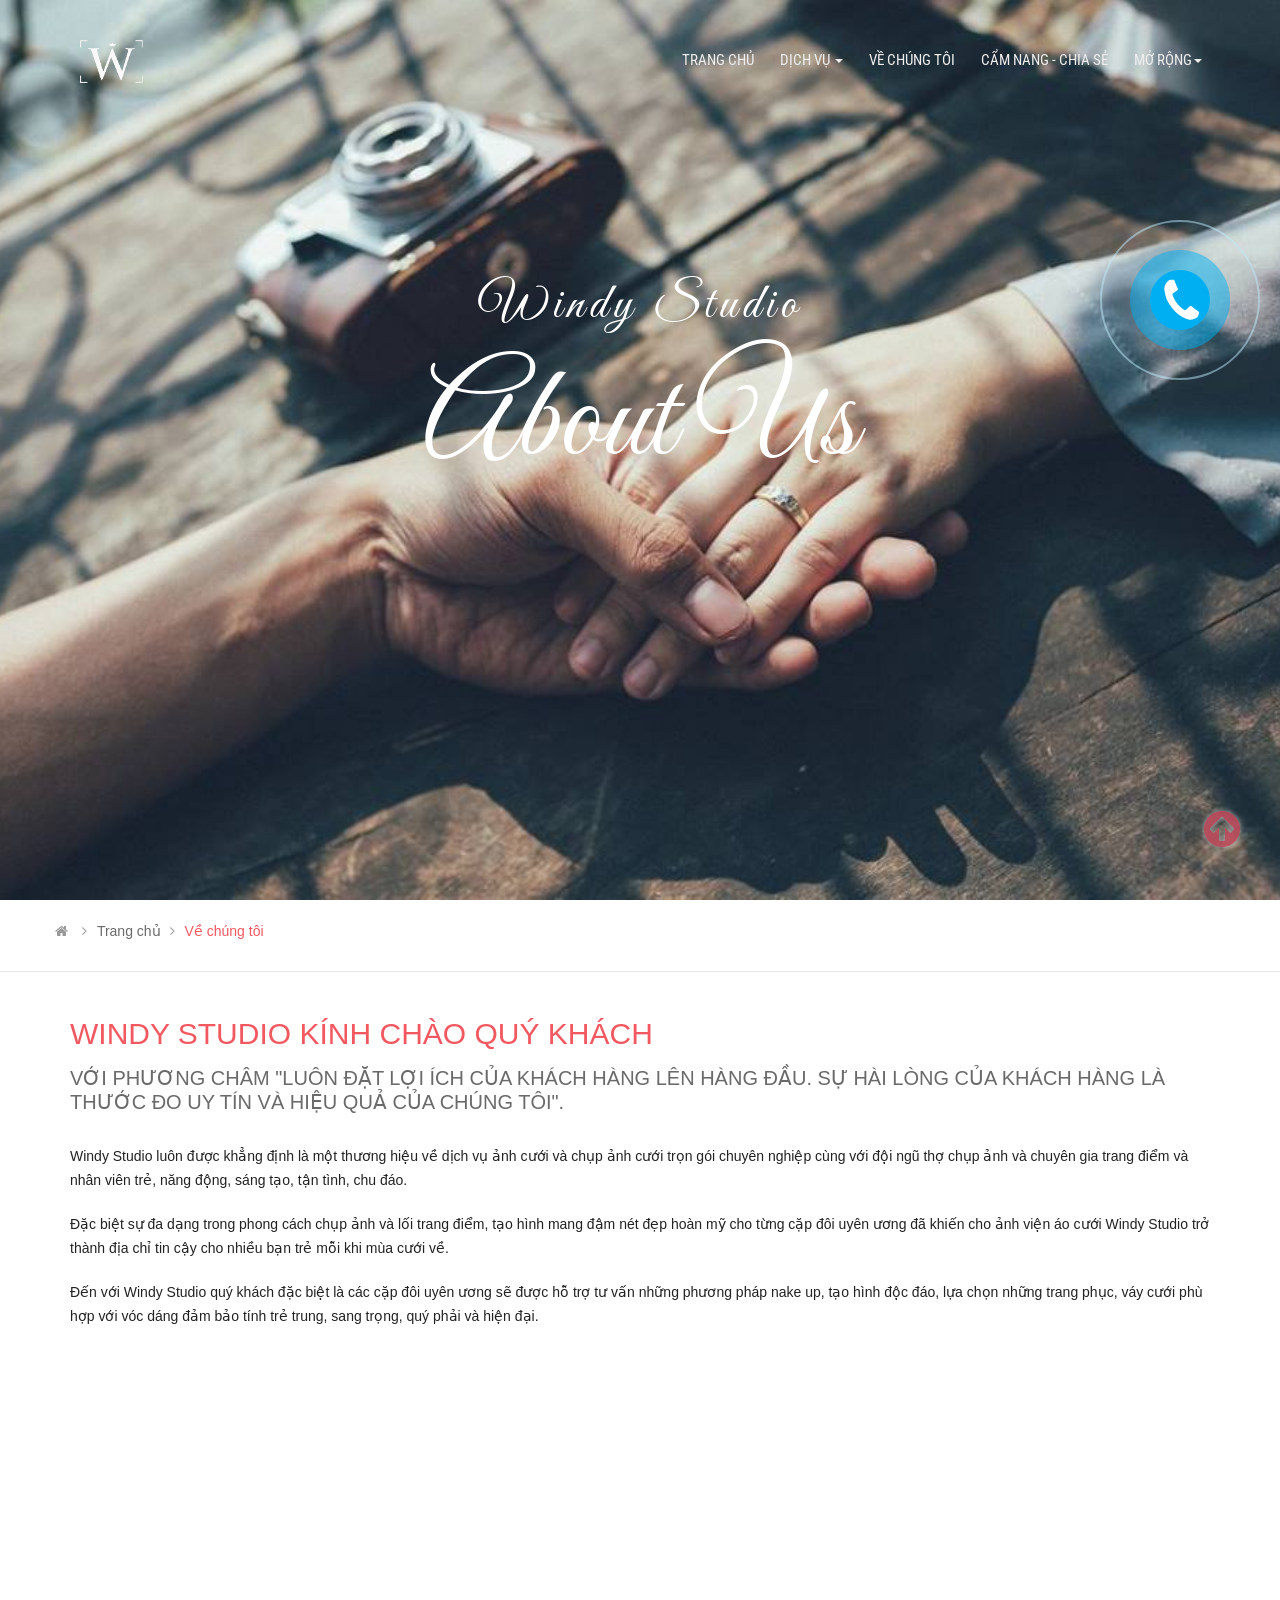
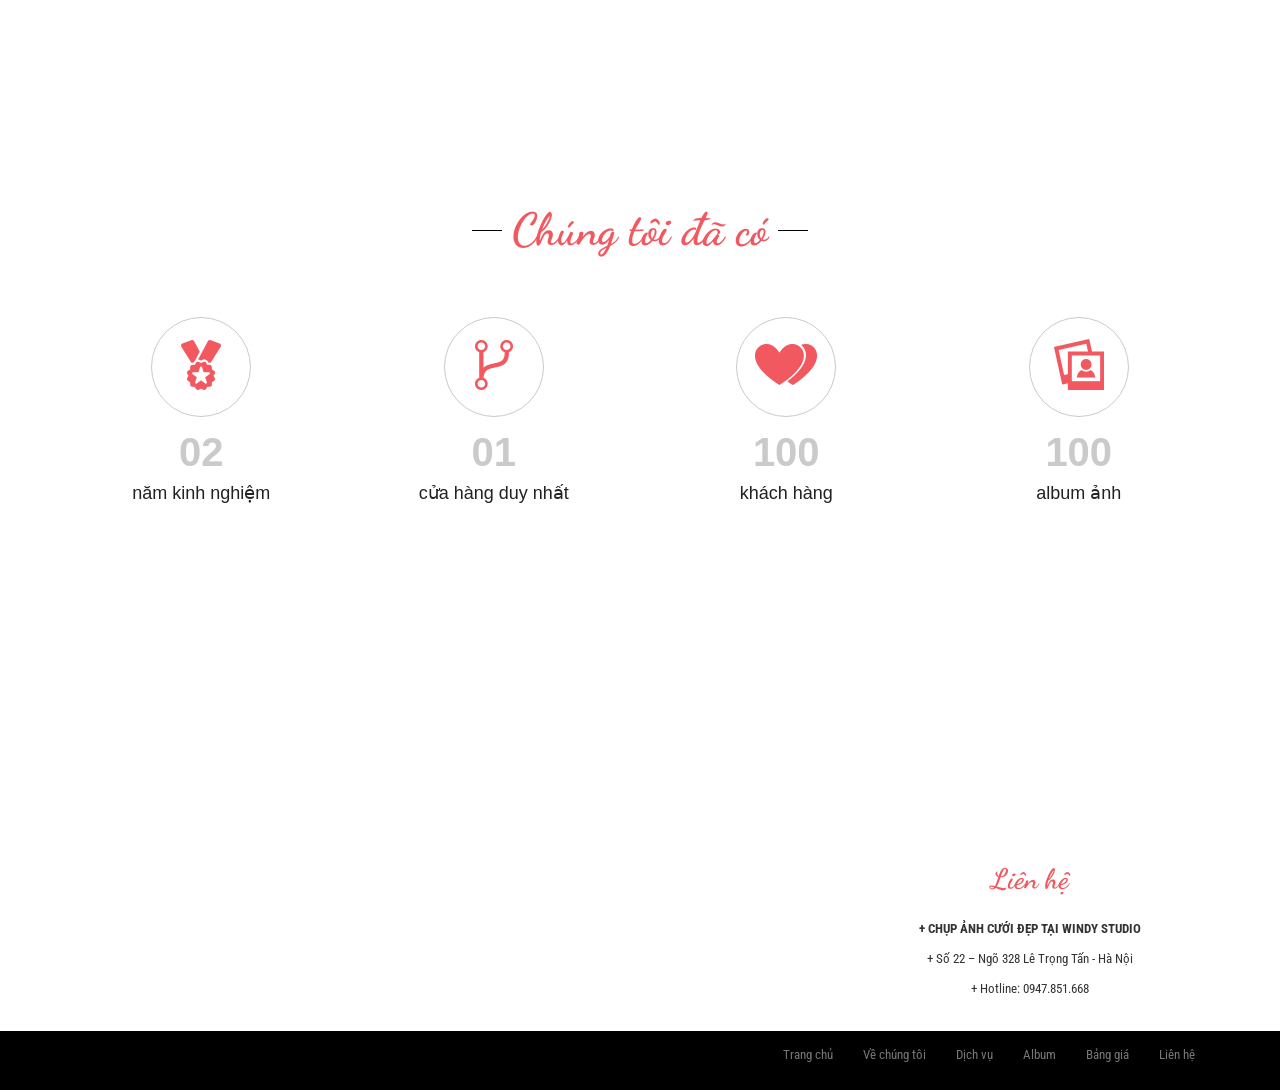
<file: about.html>
<!DOCTYPE html>
<html>
<head>
	<title>About Us</title>
	<meta charset="utf-8">
	<meta name="viewport" content="width=device-width ,initial-scale=1.0">

	<!--Bootstrap-->
	<link rel="stylesheet" href="https://maxcdn.bootstrapcdn.com/bootstrap/3.3.7/css/bootstrap.min.css" integrity="sha384-BVYiiSIFeK1dGmJRAkycuHAHRg32OmUcww7on3RYdg4Va+PmSTsz/K68vbdEjh4u" crossorigin="anonymous">
	<link href="https://fonts.googleapis.com/css?family=Great+Vibes" rel="stylesheet">
	<link href="https://fonts.googleapis.com/css?family=Dancing+Script" rel="stylesheet">
	<link href="https://fonts.googleapis.com/css?family=Roboto+Condensed" rel="stylesheet">
	<!-- Style -->
<link rel="icon" type="icom" href="img/logo_web.jpg">
	<link rel="stylesheet" type="text/css" href="css/main.css">
	<link rel="stylesheet" type="text/css" href="css/about.css">
	<link rel="stylesheet" type="text/css" href="css/animate.css"
	<!-- import icon font awesome -->
	<link rel="stylesheet" href="https://maxcdn.bootstrapcdn.com/font-awesome/4.4.0/css/font-awesome.min.css">
</head>
<body>
	<header>     <!-- header -->
		<div class="container-fluid">
			<div class="row">
				<div class="contact-background">
					<div class="background">
						<div class="container">
							<div class="row">
								<div class="col-xs-12 col-sm-12 col-md-12">
									<div class="wow fadeInLeft" data-wow-delay="0.5s">
										<div class="text-content">
											<h4>Windy Studio</h4>
										</div>
									</div>
									<div class="wow fadeInRight" data-wow-delay="1s">
										<div class="text-logo">
											<h1>About Us</h1>
										</div>
									</div>
								</div>
							</div>
							<div class="row">
								<div class="wow fadeInUp" data-wow-delay="1.5s">
									<div class="mousedown">
										<div class="mouse-scroll">
											<div class="mouse">
												<div class="mouse-in"></div>
											</div>
										</div>
									</div>
								</div>
							</div>
						</div>	
					</div>
					
				</div>
			</div>
		</div>
		<div class="container-fluid">
			<div class="container">
				<div class="row">
					<div class="col-md-12">	
						<nav class=" navbar navbar-default navbar-fixed-top " role="navigation" id="nav">
							<div class="container-fluid">
								<!-- Brand and toggle get grouped for better mobile display -->
								<div class="navbar-header">
									<button type="button" class="navbar-toggle navbar-default" data-toggle="collapse" data-target=".navbar-ex1-collapse">
										<span class="sr-only">Toggle navigation</span>
										<span class="icon-bar"></span>
										<span class="icon-bar"></span>
										<span class="icon-bar"></span>
									</button>
									<a class="navbar-brand" href="#"><img src="img/logo.png"></a>
								</div>
								<!-- Collect the nav links, forms, and other content for toggling -->
								<div class="collapse navbar-collapse navbar-ex1-collapse color">

									<ul class="nav navbar-nav navbar-right ">
										<li class="nav-item ">
											<a class="nav-link" href="index.html">Trang chủ</span></a>
										</li>
										<li class="dropdown">
											<a href="#" class="dropdown-toggle" data-toggle="dropdown">dịch vụ <span class="caret top"></span></a>
											<ul class="dropdown-menu" role="menu">
												<div class="line"></div>
												<li><a href="camera.html">Chụp ảnh cưới</a></li>	
												<li><a href="hire.html">Thuê váy cưới</a></li>
												<li><a href="makeup.html">trang điểm</a></li>
												<li><a href="film.html">Quay phóng sự</a></li>
											</ul>
										</li>
										<li class="nav-item">
											<a class="nav-link" href="about.html">Về chúng tôi</a>
										</li>
										<li>
											<a href="news.html">Cẩm nang - chia sẻ</a>
										</li>
									<li class="dropdown">
										<a href="#" class="dropdown-toggle" data-toggle="dropdown">Mở rộng<span class="caret top"></span></a>
										<ul class="dropdown-menu" role="menu">
											<div class="line"></div>
											<li><a href="camera.html">Album ảnh</a></li>	
											<li><a href="hire.html">Bảng giá</a></li>
											<div style="border-top: 1px solid #aaa;"></div>
											<li><a href="contact.html">Liên hệ</a></li>
										</ul>
									</li>
									</ul>
								</div><!-- /.navbar-collapse -->
							</div>
						</nav>
					</div>
				</div>
			</div>
		</div>
	</header>
	<section >
		<div class="container">
			<div class="row">
				<ol class="breadcrumb">
					<li><a href="index.html"><i class="fa fa-home"></i></a></li>
					<li><a href="index.html">Trang chủ</a></li>
					<li class="active">Về chúng tôi</li>
				</ol>
			</div>
		</div>
	</section>

	<div class="bg-line">
		<div class="container">
			<div class="about-top">
				<div class="g-content">
					<div class="g-row">
						<span class="g-title">Windy studio kính chào quý khách</span>
						<span class="g-desc">Với phương châm "Luôn đặt lợi ích của khách hàng lên hàng đầu. sự hài lòng của khách hàng là thước đo uy tín và hiệu quả của chúng tôi".</span>
					</div>
					<div class="g-row">
						Windy Studio luôn được khẳng định là một thương hiệu về dịch vụ  ảnh cưới và chụp ảnh cưới trọn gói chuyên nghiệp cùng với đội ngũ thợ chụp ảnh và chuyên gia trang điểm và nhân viên trẻ, năng động, sáng tạo, tận tình, chu đáo.
					</div>
					<div class="g-row">
						Đặc biệt sự đa dạng trong phong cách chụp ảnh và lối trang điểm, tạo hình mang đậm nét đẹp hoàn mỹ cho từng cặp đôi uyên ương đã khiến cho ảnh viện áo cưới Windy Studio trở thành địa chỉ tin cậy cho nhiều bạn trẻ mỗi khi mùa cưới về.
					</div>
					<div class="g-row">
						Đến với Windy Studio quý khách đặc biệt là các cặp đôi uyên ương sẽ được hỗ trợ tư vấn những phương pháp nake up, tạo hình độc đáo, lựa chọn những trang phục, váy cưới phù hợp với vóc dáng đảm bảo tính trẻ trung, sang trọng, quý phải và hiện đại.
					</div>
				</div>
			</div>
		</div>
	</div>

	<div class="pimg1"></div>
	<div class="container">
		<div class="box">
			<div class="box-title">
				<label class="lb-name">Chúng tôi đã có</label>
			</div>
			<div class="box-content">
				<div class="about-info">
					<div class="row">
						<div class="col-md-3 col-sm-3 col-xs-12">
							<div class="ai-item wow fadeInLeft" >
								<div class="ai-thumb">
									<span class="icon64-meday"></span>
								</div>
								<div class="ai-number">
									02
								</div>
								<div class="ai-desc">năm kinh nghiệm</div>
							</div>
						</div>
						<div class="col-md-3 col-sm-3 col-xs-12">
							<div class="ai-item wow fadeInUp">
								<div class="ai-thumb">
									<span class="icon64-place"></span>
								</div>
								<div class="ai-number">
									01
								</div>
								<div class="ai-desc">cửa hàng duy nhất</div>
							</div>
						</div>
						<div class="col-md-3 col-sm-3 col-xs-12">
							<div class="ai-item wow fadeInUp">
								<div class="ai-thumb">
									<span class="icon64-heart"></span>
								</div>
								<div class="ai-number">
									100
								</div>
								<div class="ai-desc">khách hàng</div>
							</div>
						</div>
						<div class="col-md-3 col-sm-3 col-xs-12">
							<div class="ai-item wow fadeInRight">
								<div class="ai-thumb">
									<span class="icon64-img"></span>
								</div>
								<div class="ai-number">
									100
								</div>
								<div class="ai-desc">album ảnh</div>
							</div>
						</div>

					</div>
				</div>
			</div>
		</div>
	</div>
	<div class="pimg2"></div>
	<footer>
		<div class="footer">
			<div class="container">
				<div class="footer-top">
					<div class="row">
						<div class="col-sm-4 col-xs-12">
							<div class="footer-content">
								<iframe src="https://www.google.com/maps/embed?pb=!1m18!1m12!1m3!1d3725.136469840976!2d105.83312661430739!3d20.987165994574255!2m3!1f0!2f0!3f0!3m2!1i1024!2i768!4f13.1!3m3!1m2!1s0x3135ac6734fe8ba1%3A0xf676c19404bc3092!2zMjIgTmfDtSAzMjggTMOqIFRy4buNbmcgVOG6pW4sIEtoxrDGoW5nIE1haSwgVGhhbmggWHXDom4sIEjDoCBO4buZaSwgVmnhu4d0IE5hbQ!5e0!3m2!1svi!2s!4v1510673707591" width="100%" height="100%" frameborder="0" style="border:0" allowfullscreen></iframe>
							</div>
						</div>
						<div class="col-sm-4 col-xs-12">

							<div class="footer-content">
								<div class="footer-plugin">
									<center>
										<iframe src="https://www.facebook.com/plugins/page.php?href=https%3A%2F%2Fwww.facebook.com%2Fwindystudio.vn%2F&tabs&width=340&height=250&small_header=false&adapt_container_width=true&hide_cover=false&show_facepile=true&appId" width="100%" height="100%" style="border:none;overflow:hidden" scrolling="no" frameborder="0" allowTransparency="true"></iframe>
									</center>
								</div>
							</div>
						</div>
						<div class="col-sm-4 col-xs-12">
							<div class="contact-footer" style="text-align: center;">
								<label class="footer-lb">Liên hệ</label>
								<div class="footer-content">
									<div class="maincontent">
										<p><strong>+ CHỤP ẢNH CƯỚI ĐẸP TẠI WINDY STUDIO</strong></p>

										<p>+ Số 22 – Ngõ 328 Lê Trọng Tấn - Hà Nội</p>

										<p>+ Hotline: 0947.851.668</p>

									</div>
								</div>
							</div>
						</div>
					</div>
				</div>
			</div>

			<div class="footer-bottom">
				<div class="container">
					<div class="footer-menu">
						<ul>
							<li><a href="index.html">Trang chủ</a></li>
							<li><a href="about.html">Về chúng tôi</a></li>
							<li><a href="#">Dịch vụ</a></li>
							<li><a href="#">Album</a></li>
							<li><a href="#">Bảng giá</a></li>
							<li><a href="contact.html">Liên hệ</a></li>
						</ul>
					</div>
				</div>
			</div>


		</div>

	</footer>
	<div class="phonering-alo-phone phonering-alo-green phonering-alo-show" id="phonering-alo-phoneIcon"">
		<div class="phonering-alo-ph-circle"></div>
		<div class="phonering-alo-ph-circle-fill"></div>
		<a href="../contact/contact.html" class="pps-btn-img" title="Liên hệ">
			<div class="phonering-alo-ph-img-circle"></div>
		</a>
	</div>


	<div title="Về đầu trang" onmouseover="this.style.color='#c61e37'" onmouseout="this.style.color='#c34d5f'" id="top-up">
		<i class="fa fa-arrow-circle-up" aria-hidden="true"></i></i></div>



		<script src="https://ajax.googleapis.com/ajax/libs/jquery/3.2.1/jquery.min.js"></script>
		<script src="https://maxcdn.bootstrapcdn.com/bootstrap/3.3.7/js/bootstrap.min.js" integrity="sha384-Tc5IQib027qvyjSMfHjOMaLkfuWVxZxUPnCJA7l2mCWNIpG9mGCD8wGNIcPD7Txa" crossorigin="anonymous"></script>
		<script type="text/javascript" src="js/main.js"></script>
		<script type="text/javascript" src="js/wow.min.js"></script>
		<script type="text/javascript">
			new WOW().init();
		</script>

	</body>
	</html>
</file>
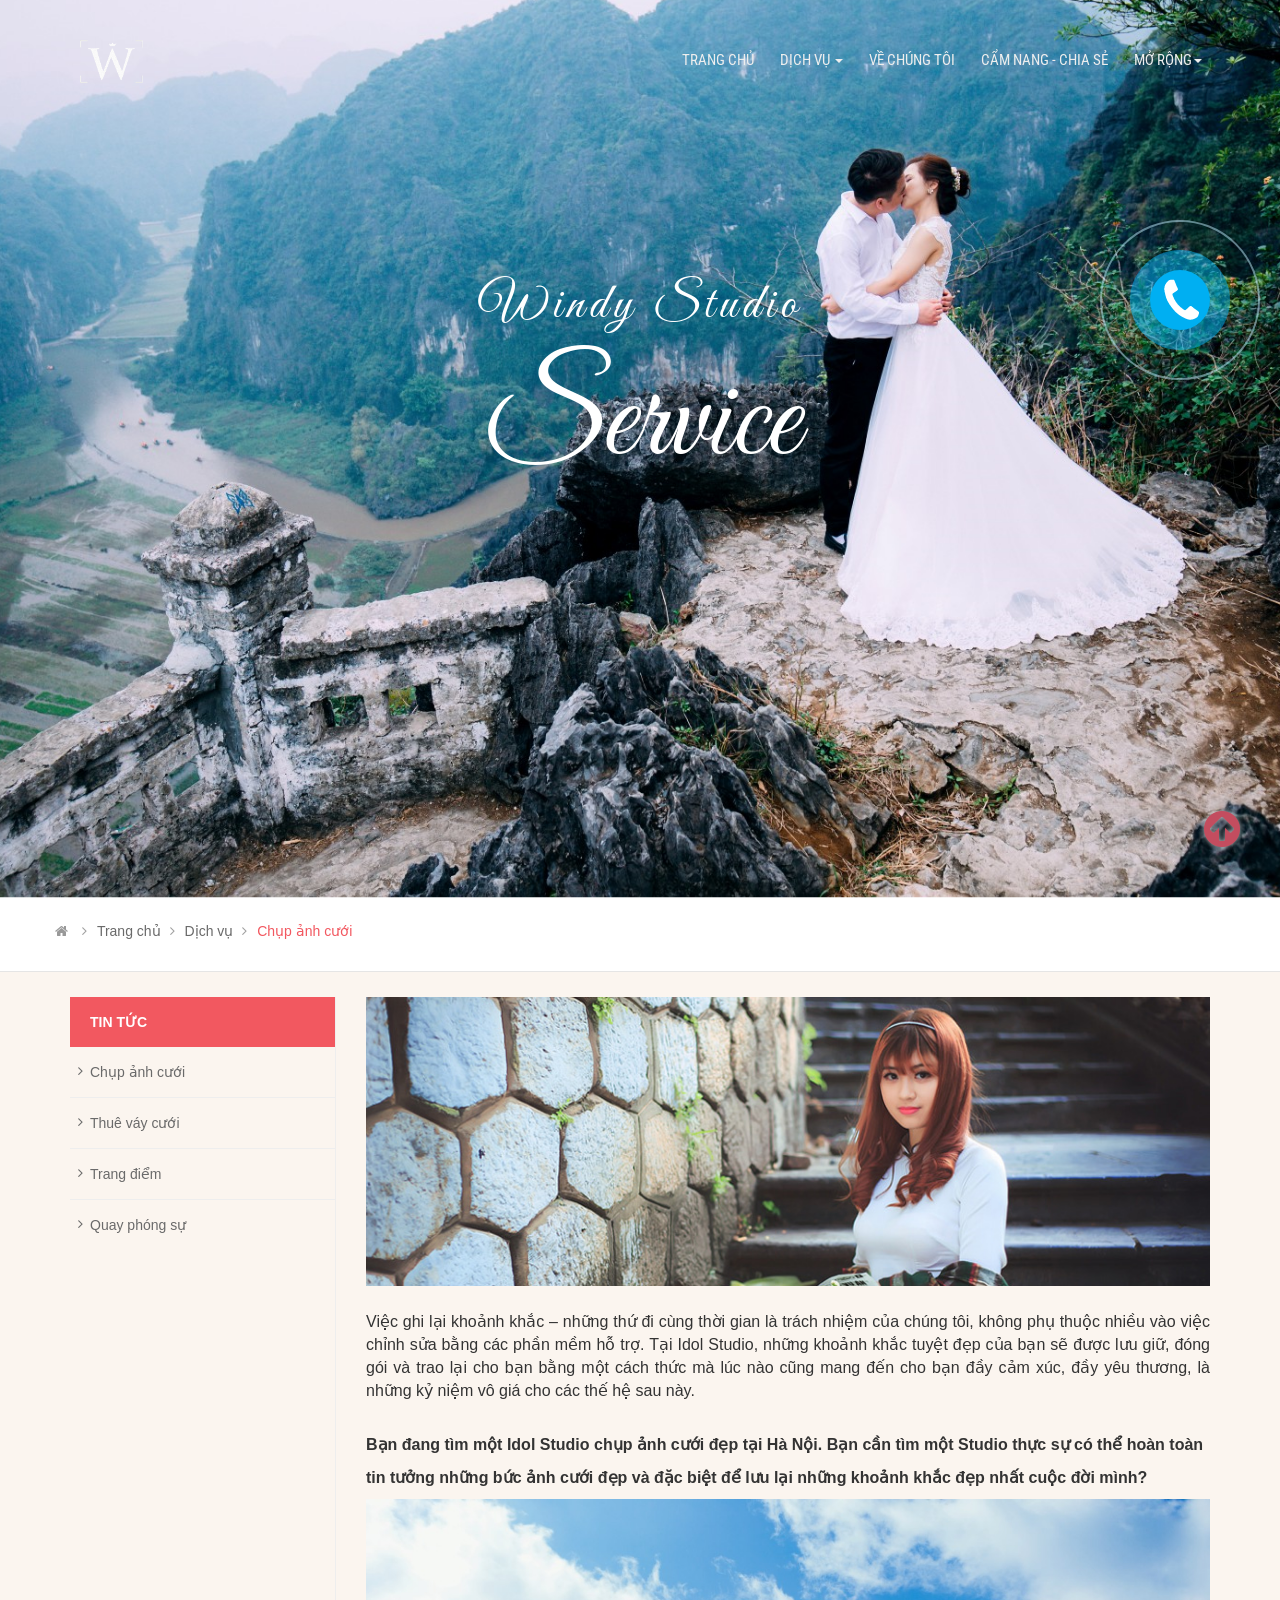
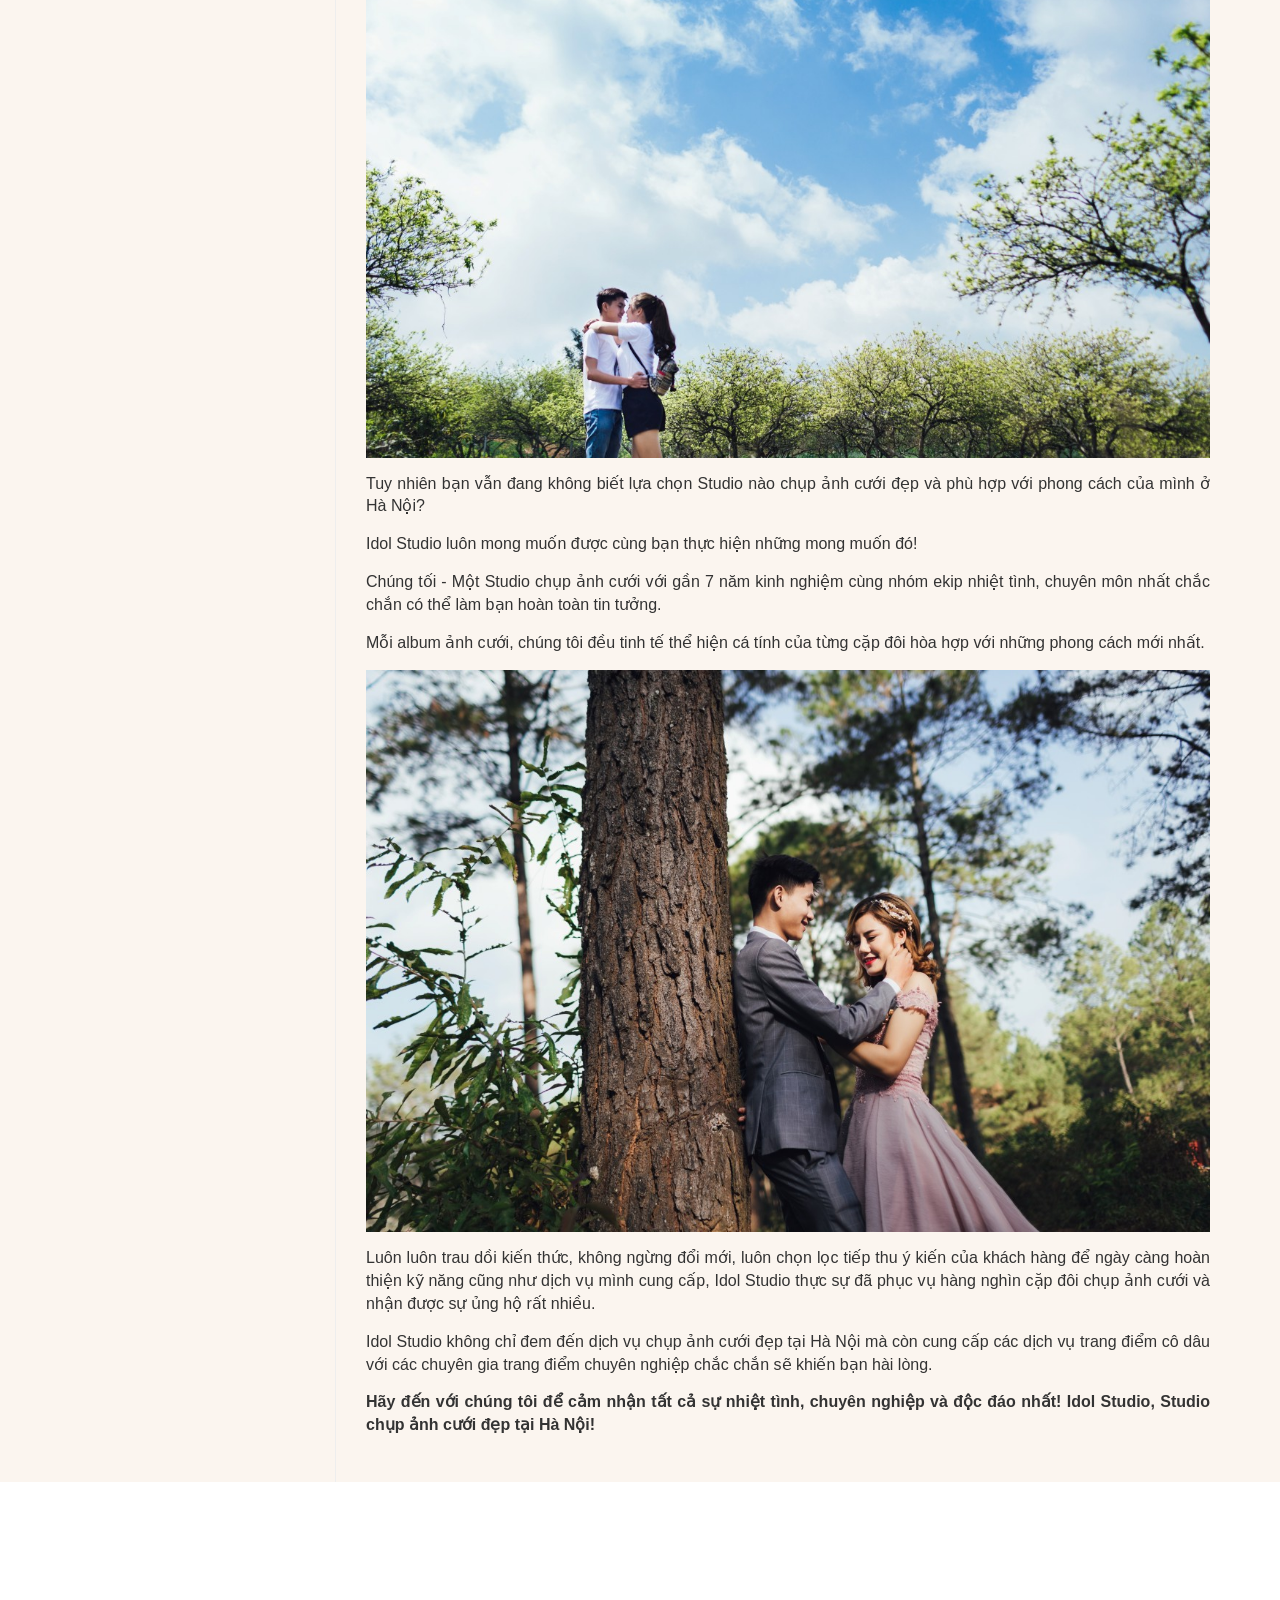
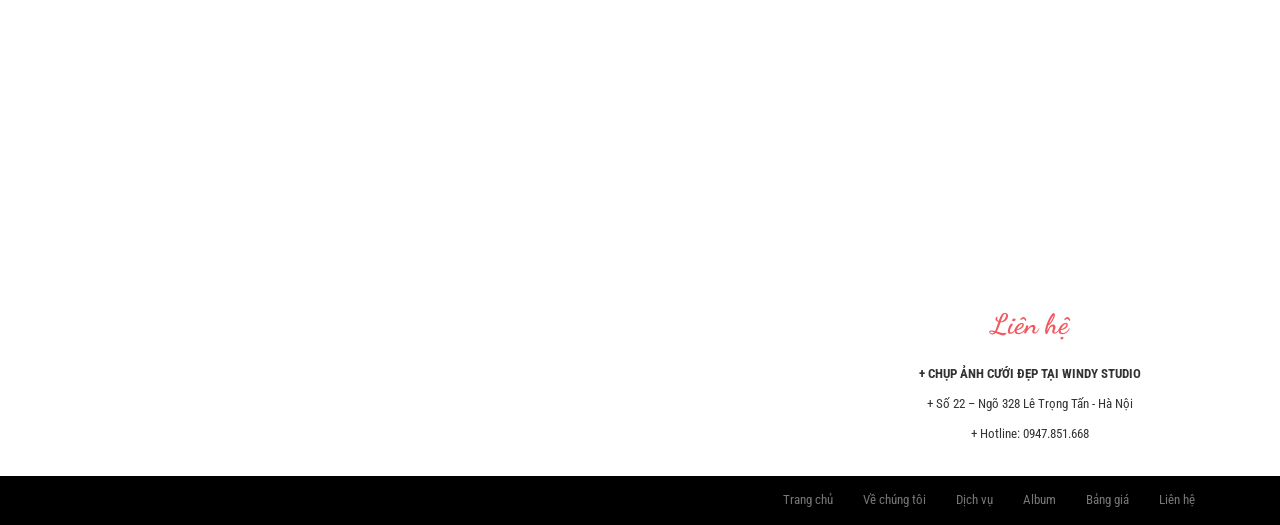
<file: camera.html>
<!DOCTYPE html>
<html>
<head>
	<title>tin tức</title>
	<meta charset="utf-8">
	<meta name="viewport" content="width=device-width ,initial-scale=1.0">

	<!--Bootstrap-->
	<link rel="stylesheet" href="https://maxcdn.bootstrapcdn.com/bootstrap/3.3.7/css/bootstrap.min.css" integrity="sha384-BVYiiSIFeK1dGmJRAkycuHAHRg32OmUcww7on3RYdg4Va+PmSTsz/K68vbdEjh4u" crossorigin="anonymous">
	<link href="https://fonts.googleapis.com/css?family=Great+Vibes" rel="stylesheet">
	<link href="https://fonts.googleapis.com/css?family=Dancing+Script" rel="stylesheet">
	<link href="https://fonts.googleapis.com/css?family=Roboto+Condensed" rel="stylesheet">
	<!-- Style -->
	<link rel="icon" type="icom" href="img/logo.jpg">
	<link rel="stylesheet" type="text/css" href="css/main.css">
	<link rel="stylesheet" type="text/css" href="css/service.css">
	<link rel="stylesheet" href="css/animate.css">
	<!-- import icon font awesome -->
	<link rel="stylesheet" href="https://maxcdn.bootstrapcdn.com/font-awesome/4.4.0/css/font-awesome.min.css">
</head>
<body>
	<!-- Facebook -->
	<div id="fb-root"></div>
	<script>(function(d, s, id) {
		var js, fjs = d.getElementsByTagName(s)[0];
		if (d.getElementById(id)) return;
		js = d.createElement(s); js.id = id;
		js.src = 'https://connect.facebook.net/vi_VN/sdk.js#xfbml=1&version=v2.11';
		fjs.parentNode.insertBefore(js, fjs);
	}(document, 'script', 'facebook-jssdk'));
</script>
<header>     <!-- header -->
	<div class="container-fluid">
		<div class="row">
			<div class="service-camera-background">
				<div class="background-camera">
					<div class="container">
						<div class="row">
							<div class="col-xs-12 col-sm-12 col-md-12">
								<div class="wow fadeInLeft" data-wow-delay="0.5s">
									<div class="text-content">
										<h4>Windy Studio</h4>
									</div>
								</div>
								<div class="wow fadeInRight" data-wow-delay="1s">
									<div class="text-logo">
										<h1>Service</h1>
									</div>
								</div>
							</div>
						</div>
						<div class="row">
							<div class="wow fadeInUp" data-wow-delay="1.5s">
								<div class="mousedown">
									<div class="mouse-scroll">
										<div class="mouse">
											<div class="mouse-in"></div>
										</div>
									</div>
								</div>
							</div>
						</div>
					</div>	
				</div>

			</div>
		</div>
	</div>
	<div class="container-fluid">
		<div class="container">
			<div class="row">
				<div class="col-md-12">	
					<nav class=" navbar navbar-default navbar-fixed-top " role="navigation" id="nav">
						<div class="container-fluid">
							<!-- Brand and toggle get grouped for better mobile display -->
							<div class="navbar-header">
								<button type="button" class="navbar-toggle navbar-default" data-toggle="collapse" data-target=".navbar-ex1-collapse">
									<span class="sr-only">Toggle navigation</span>
									<span class="icon-bar"></span>
									<span class="icon-bar"></span>
									<span class="icon-bar"></span>
								</button>
								<a class="navbar-brand" href="#"><img src="img/logo.png"></a>
							</div>
							<!-- Collect the nav links, forms, and other content for toggling -->
							<div class="collapse navbar-collapse navbar-ex1-collapse color">

								<ul class="nav navbar-nav navbar-right ">
									<li class="nav-item ">
										<a class="nav-link" href="index.html">Trang chủ</span></a>
									</li>
									<li class="dropdown">
										<a href="#" class="dropdown-toggle" data-toggle="dropdown">dịch vụ <span class="caret top"></span></a>
										<ul class="dropdown-menu" role="menu">
											<div class="line"></div>
											<li><a href="camera.html">Chụp ảnh cưới</a></li>	
												<li><a href="hire.html">Thuê váy cưới</a></li>
												<li><a href="makeup.html">trang điểm</a></li>
												<li><a href="film.html">Quay phóng sự</a></li>
										</ul>
									</li>
									<li class="nav-item">
										<a class="nav-link" href="about.html">Về chúng tôi</a>
									</li>
									<li>
										<a href="news.html">Cẩm nang - chia sẻ</a>
									</li>
									<li class="dropdown">
										<a href="#" class="dropdown-toggle" data-toggle="dropdown">Mở rộng<span class="caret top"></span></a>
										<ul class="dropdown-menu" role="menu">
											<div class="line"></div>
											<li><a href="camera.html">Album ảnh</a></li>	
											<li><a href="hire.html">Bảng giá</a></li>
											<div style="border-top: 1px solid #aaa;"></div>
											<li><a href="contact.html">Liên hệ</a></li>
										</ul>
									</li>
								</ul>
							</div><!-- /.navbar-collapse -->
						</div>
					</nav>
				</div>
			</div>
		</div>
	</div>
</div>
</div>
</header>
<section>
	<div class="container">
		<div class="row">
			<ol class="breadcrumb">
				<li><a href="index.html"><i class="fa fa-home"></i></a></li>
				<li><a href="index.html">Trang chủ</a></li>
				<li><a href="#">Dịch vụ</a></li>
				<li class="active">Chụp ảnh cưới</li>
			</ol>
		</div>
	</div>
</section>
<section>
	<div class="bg-line">
		<div class="container">
			<div class="sidebar">
				<div class="menuleft">
					<ul>
						<li>
							<span>Tin tức</span>
							<ul>
								<li>
									<a href="#"><i class="fa fa-angle-right"></i>Chụp ảnh cưới</a>
								</li>
								<li>
									<a href="hire.html"><i class="fa fa-angle-right"></i>Thuê váy cưới</a>
								</li>
								<li>
									<a href="#"><i class="fa fa-angle-right"></i>Trang điểm</a>
								</li>
								<li>
									<a href="#"><i class="fa fa-angle-right"></i>Quay phóng sự</a>
								</li>
							</ul>
						</li>

					</ul>
				</div>
			</div>
			<div class="main">
				<div class="main-banner">
					<img src="img/main-banner.jpg" alt="Chụp ảnh cưới">
				</div>
				<!-- main-banner -->
				<div class="box-news">
					<div class="main-content">
						<p>
							<span>Việc ghi lại khoảnh khắc – những thứ đi cùng thời gian là trách nhiệm của chúng tôi, không phụ thuộc nhiều vào việc chỉnh sửa bằng các phần mềm hỗ trợ. Tại Idol Studio, những khoảnh khắc tuyệt đẹp của bạn sẽ được lưu giữ, đóng gói và trao lại cho bạn bằng một cách thức mà lúc nào cũng mang đến cho bạn đầy cảm xúc, đầy yêu thương, là những kỷ niệm vô giá cho các thế hệ sau này.</span>
						</p>
						<h2>
							<span><strong>Bạn đang tìm một Idol Studio chụp ảnh cưới đẹp tại Hà Nội. Bạn cần tìm một Studio thực sự có thể hoàn toàn tin tưởng những bức ảnh cưới đẹp và đặc biệt để lưu lại những khoảnh khắc đẹp nhất cuộc đời mình?</strong></span>
						</h2>
						<div class="service-img">
							<img src="img/img1-service.jpg" alt="Chụp ảnh cưới">
						</div>
						<p>
							<span>
								Tuy nhiên bạn vẫn đang không biết lựa chọn Studio nào chụp ảnh cưới đẹp và phù hợp với phong cách của mình ở Hà Nội?
							</span>
						</p>
						<p>
							<span>
								Idol Studio luôn mong muốn được cùng bạn thực hiện những mong muốn đó!
							</span>
						</p>
						<p>
							<span>
								Chúng tối - Một Studio chụp ảnh cưới với gần 7 năm kinh nghiệm cùng nhóm ekip nhiệt tình, chuyên môn nhất chắc chắn có thể làm bạn hoàn toàn tin tưởng. 
							</span>
						</p>
						<p>
							<span>
								Mỗi album ảnh cưới, chúng tôi đều tinh tế thể hiện cá tính của từng cặp đôi hòa hợp với những phong cách mới nhất.
							</span>
						</p>
						<div class="service-img">
							<img src="img/img2-service.jpg" alt="Chụp ảnh cưới">
						</div>
						<p>
							<span>
								Luôn luôn trau dồi kiến thức, không ngừng đổi mới, luôn chọn lọc tiếp thu ý kiến của khách hàng để ngày càng hoàn thiện kỹ năng cũng như dịch vụ mình cung cấp, Idol Studio thực sự đã phục vụ hàng nghìn cặp đôi chụp ảnh cưới và nhận được sự ủng hộ rất nhiều.
							</span>
						</p>
						<p>
							<span>
								Idol Studio không chỉ đem đến dịch vụ chụp ảnh cưới đẹp tại Hà Nội mà còn cung cấp các dịch vụ trang điểm cô dâu với các chuyên gia trang điểm chuyên nghiệp chắc chắn sẽ khiến bạn hài lòng.
							</span>
						</p>
						<p>
							<span><strong>
								Hãy đến với chúng tôi để cảm nhận tất cả sự nhiệt tình, chuyên nghiệp và độc đáo nhất! Idol Studio, Studio chụp ảnh cưới đẹp tại Hà Nội!
							</strong></span>
						</p>						

					</div>
				</div>
			</div>
		</div>
	</div>
</section>
<div class="pimg1">
</div>
<footer class="boxed">	
	<div class="footer">
		<div class="container">
			<div class="footer-top">
				<div class="row">
					<div class="col-sm-4 col-xs-12">
						<div class="footer-content">
							<iframe src="https://www.google.com/maps/embed?pb=!1m18!1m12!1m3!1d3725.136469840976!2d105.83312661430739!3d20.987165994574255!2m3!1f0!2f0!3f0!3m2!1i1024!2i768!4f13.1!3m3!1m2!1s0x3135ac6734fe8ba1%3A0xf676c19404bc3092!2zMjIgTmfDtSAzMjggTMOqIFRy4buNbmcgVOG6pW4sIEtoxrDGoW5nIE1haSwgVGhhbmggWHXDom4sIEjDoCBO4buZaSwgVmnhu4d0IE5hbQ!5e0!3m2!1svi!2s!4v1510673707591" width="100%%" height="100%" frameborder="0" style="border:0" allowfullscreen></iframe>
						</div>
					</div>
					<div class="col-sm-4 col-xs-12">

						<div class="footer-content">
							<div class="footer-plugin">
								<center>
									<iframe src="https://www.facebook.com/plugins/page.php?href=https%3A%2F%2Fwww.facebook.com%2Fwindystudio.vn%2F&tabs&width=340&height=250&small_header=false&adapt_container_width=true&hide_cover=false&show_facepile=true&appId" width="100%" height="100%" style="border:none;overflow:hidden" scrolling="no" frameborder="0" allowTransparency="true"></iframe>
								</center>
							</div>
						</div>
					</div>
					<div class="col-sm-4 col-xs-12">
						<div class="contact-footer" style="text-align: center;">
							<label class="footer-lb">Liên hệ</label>
							<div class="footer-content">
								<div class="maincontent">
									<p><strong>+ CHỤP ẢNH CƯỚI ĐẸP TẠI WINDY STUDIO</strong></p>

									<p>+ Số 22 – Ngõ 328 Lê Trọng Tấn - Hà Nội</p>

									<p>+ Hotline: 0947.851.668</p>

								</div>
							</div>
						</div>
					</div>
				</div>
			</div>
		</div>
		<div class="footer-bottom">
			<div class="container">
				<div class="footer-menu">
					<ul>
						
						<li><a href="index.html">Trang chủ</a></li>
						<li><a href="about.html">Về chúng tôi</a></li>
						<li><a href="service.html">Dịch vụ</a></li>
						<li><a href="album.html">Album</a></li>
						<li><a href="price.html">Bảng giá</a></li>
						<li><a href="contact.html">Liên hệ</a></li>
					
					</ul>
				</div>
			</div>
		</div>
	</div>
	<!-- footer -->

</footer>			 <!-- footer -->

<div class="phonering-alo-phone phonering-alo-green phonering-alo-show" id="phonering-alo-phoneIcon"">
<div class="phonering-alo-ph-circle"></div>
 <div class="phonering-alo-ph-circle-fill"></div>
<a href="contact.html" class="pps-btn-img" title="Liên hệ">
 <div class="phonering-alo-ph-img-circle"></div>
 </a>
</div>
<div title="Về đầu trang" onmouseover="this.style.color='#c61e37'" onmouseout="this.style.color='#c34d5f'" id="top-up">
	<i class="fa fa-arrow-circle-up" aria-hidden="true"></i></i></div>
	<script src="https://ajax.googleapis.com/ajax/libs/jquery/3.2.1/jquery.min.js"></script>
	<script src="https://maxcdn.bootstrapcdn.com/bootstrap/3.3.7/js/bootstrap.min.js" integrity="sha384-Tc5IQib027qvyjSMfHjOMaLkfuWVxZxUPnCJA7l2mCWNIpG9mGCD8wGNIcPD7Txa" crossorigin="anonymous"></script>
	<script type="text/javascript" src="js/main.js"></script>
	<script type="text/javascript" src="js/wow.min.js"></script>
	<script type="text/javascript">
		new WOW().init();
	</script>

</body>
</html>
</file>
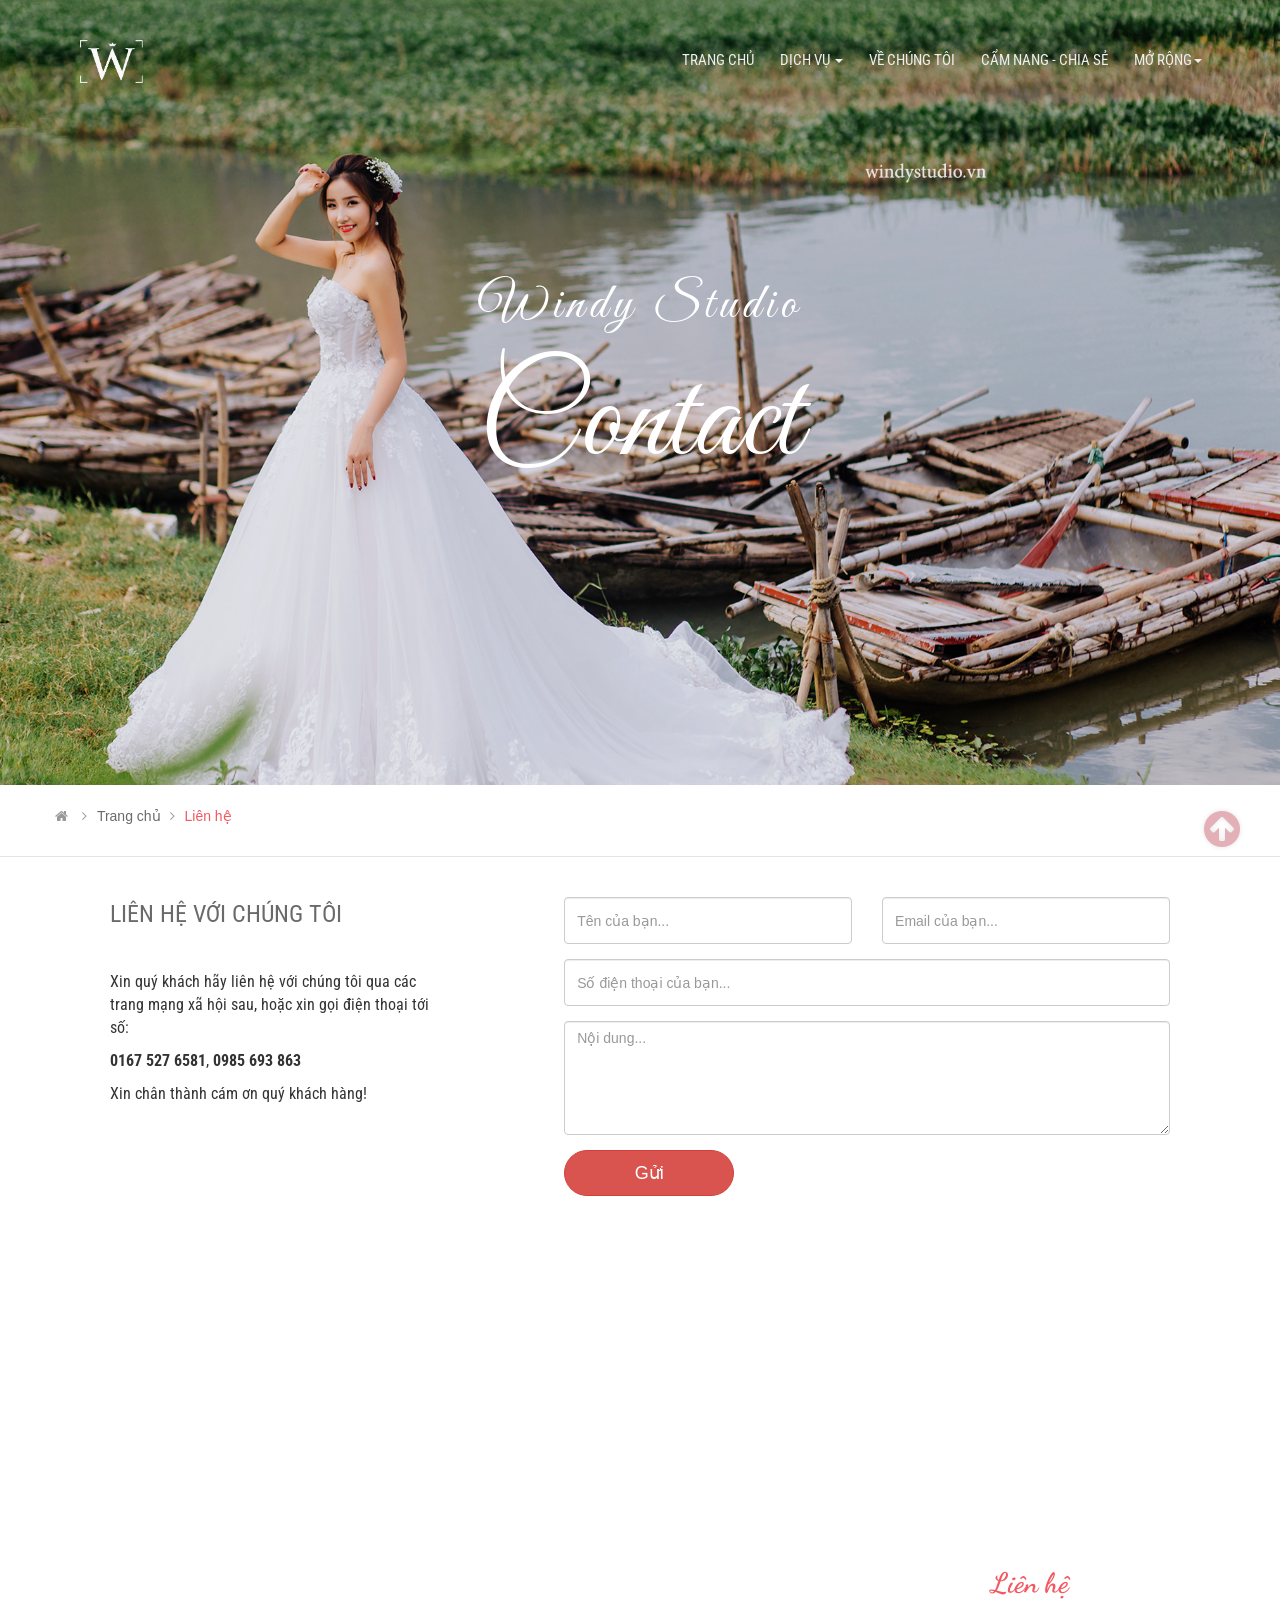
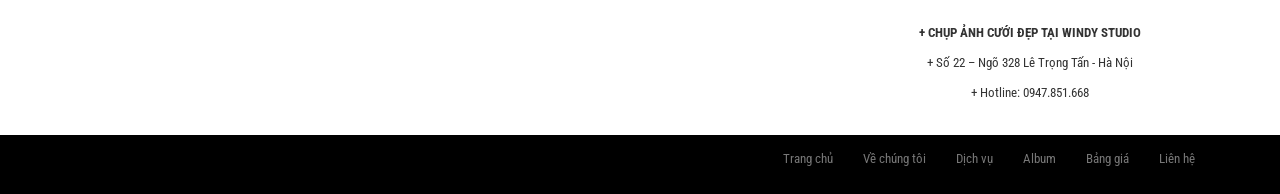
<file: contact.html>
<!DOCTYPE html>
<html>
<head>
	<title>contact</title>
	<meta charset="utf-8">
	<meta name="viewport" content="width=device-width ,initial-scale=1.0">

	<!--Bootstrap-->
	<link rel="stylesheet" href="https://maxcdn.bootstrapcdn.com/bootstrap/3.3.7/css/bootstrap.min.css" integrity="sha384-BVYiiSIFeK1dGmJRAkycuHAHRg32OmUcww7on3RYdg4Va+PmSTsz/K68vbdEjh4u" crossorigin="anonymous">
	<link href="https://fonts.googleapis.com/css?family=Great+Vibes" rel="stylesheet">
	<link href="https://fonts.googleapis.com/css?family=Dancing+Script" rel="stylesheet">
	<link href="https://fonts.googleapis.com/css?family=Roboto+Condensed" rel="stylesheet">
	<!-- Style -->
<link rel="icon" type="icom" href="img/logo_web.jpg">
	<link rel="stylesheet" type="text/css" href="css/main.css">
	<link rel="stylesheet" type="text/css" href="css/contact.css">
	<link rel="stylesheet" href="css/animate.css">
	<!-- import icon font awesome -->
	<link rel="stylesheet" href="https://maxcdn.bootstrapcdn.com/font-awesome/4.4.0/css/font-awesome.min.css">
</head>
<body>
<!-- Facebook -->
<div id="fb-root"></div>
<script>(function(d, s, id) {
  var js, fjs = d.getElementsByTagName(s)[0];
  if (d.getElementById(id)) return;
  js = d.createElement(s); js.id = id;
  js.src = 'https://connect.facebook.net/vi_VN/sdk.js#xfbml=1&version=v2.11';
  fjs.parentNode.insertBefore(js, fjs);
}(document, 'script', 'facebook-jssdk'));
</script>
	<header>     <!-- header -->
		<div class="container-fluid">
			<div class="row">
				<div class="contact-background">
					<div class="background">
											<div class="container">
							<div class="row">
								<div class="col-xs-12 col-sm-12 col-md-12">
									<div class="wow fadeInLeft" data-wow-delay="0.5s">
									<div class="text-content">
										<h4>Windy Studio</h4>
									</div>
								</div>
								<div class="wow fadeInRight" data-wow-delay="1s">
									<div class="text-logo">
										<h1>Contact</h1>
									</div>
								</div>
								</div>
							</div>
							<div class="row">
								<div class="wow fadeInUp" data-wow-delay="1.5s">
								<div class="mousedown">
									<div class="mouse-scroll">
										<div class="mouse">
											<div class="mouse-in"></div>
										</div>
									</div>
								</div>
							</div>
							</div>
						</div>	
					</div>
					
				</div>
			</div>
		</div>
		<div class="container-fluid">
			<div class="container">
				<div class="row">
					<div class="col-md-12">	
						<nav class=" navbar navbar-default navbar-fixed-top " role="navigation" id="nav">
							<div class="container-fluid">
								<!-- Brand and toggle get grouped for better mobile display -->
								<div class="navbar-header">
									<button type="button" class="navbar-toggle navbar-default" data-toggle="collapse" data-target=".navbar-ex1-collapse">
										<span class="sr-only">Toggle navigation</span>
										<span class="icon-bar"></span>
										<span class="icon-bar"></span>
										<span class="icon-bar"></span>
									</button>
									<a class="navbar-brand" href="#"><img src="img/logo.png"></a>
								</div>
								<!-- Collect the nav links, forms, and other content for toggling -->
								<div class="collapse navbar-collapse navbar-ex1-collapse color">

									<ul class="nav navbar-nav navbar-right ">
										<li class="nav-item ">
											<a class="nav-link" href="index.html">Trang chủ</span></a>
										</li>
										<li class="dropdown">
											<a href="#" class="dropdown-toggle" data-toggle="dropdown">dịch vụ <span class="caret top"></span></a>
											<ul class="dropdown-menu" role="menu">
												<div class="line"></div>
												<li><a href="camera.html">Chụp ảnh cưới</a></li>	
												<li><a href="hire.html">Thuê váy cưới</a></li>
												<li><a href="makeup.html">trang điểm</a></li>
												<li><a href="film.html">Quay phóng sự</a></li>
											</ul>
										</li>
										<li class="nav-item">
											<a class="nav-link" href="about.html">Về chúng tôi</a>
										</li>

										<li>
											<a href="news.html">Cẩm nang - chia sẻ</a>
										</li>
									<li class="dropdown">
										<a href="#" class="dropdown-toggle" data-toggle="dropdown">Mở rộng<span class="caret top"></span></a>
										<ul class="dropdown-menu" role="menu">
											<div class="line"></div>
											<li><a href="camera.html">Album ảnh</a></li>	
											<li><a href="hire.html">Bảng giá</a></li>
											<div style="border-top: 1px solid #aaa;"></div>
											<li><a href="contact.html">Liên hệ</a></li>
										</ul>
									</li>
									</ul>
								</div><!-- /.navbar-collapse -->
							</div>
						</nav>
					</div>
				</div>
			</div>
		</div>
	</div>
</div>
</header>
<section>
	<div class="container">
		<div class="row">
			<ol class="breadcrumb">
				<li><a href="index.html"><i class="fa fa-home"></i></a></li>
				<li><a href="index.html">Trang chủ</a></li>
				<li class="active">Liên hệ</li>
			</ol>
		</div>
	</div>

</section>
<section>
	
	<!-- container -->
	<div class="bg-line">
		<div class="container">
			<div class="box-contact">
				<div class="row">
					<div class="col-md-4">
						<div class="contact-left">
							<div class="contact-title">Liên hệ với chúng tôi</div>
							<div class="maincontent">
								<p>Xin quý khách hãy liên hệ với chúng tôi qua các trang mạng xã hội sau, hoặc xin gọi điện thoại tới số:</p>
								<p><b>0167 527 6581</b>, <b>0985 693 863</b></p>
								<p>Xin chân thành cám ơn quý khách hàng!</p>
							</div>
							<!-- maincontent -->

						</div>
						<!-- contact-left -->
					</div>
					<!-- col -->
					<div class="col-md-1"></div>
					<div class="col-md-7">



						<div class="form form-contact">
							<form id="contact_form" class="contact_form" >

								<div class="row">
									<div class="col-sm-6">
										<div class="form-group"><input type="text" name="name" class="form-control" placeholder="Tên của bạn..." /></div>
									</div>
									<div class="col-sm-6">
										<div class="form-group"><input type="text" name="from" class="form-control" placeholder="Email của bạn..." /></div>
									</div>
								</div>
								<div class="form-group"><input type="text" name="message[]" class="form-control" placeholder="Số điện thoại của bạn..." /></div>
								<div class="form-group"><textarea name="message[]" class="form-control" rows="5" placeholder="Nội dung..."></textarea></div>
								<div class="form-group"><input type="hidden" name="subject"/></div>
								<div class="form-group"><button type="submit" class="btn btn-danger btn-lg">Gửi</button></div>
							</form>
						</div>
						<!-- form -->
					</div>
					<!-- col -->
				</div>
				<!-- row -->
			</div>
			<!-- container -->
			<div class="clearfix"></div>
		</div>
		<!-- container -->
	</div>
	<!-- bg-line -->
	<div class="container-fluid">
		<div class="row">
			<div class="contact-background">
				<div class="after-background">

				</div>

			</div>
		</div>
	</div>
</section>

<footer>
	<div class="footer">
		<div class="container">
			<div class="footer-top">
				<div class="row">
					<div class="col-sm-4 col-xs-12">
						<div class="footer-content">
							<iframe src="https://www.google.com/maps/embed?pb=!1m18!1m12!1m3!1d3725.136469840976!2d105.83312661430739!3d20.987165994574255!2m3!1f0!2f0!3f0!3m2!1i1024!2i768!4f13.1!3m3!1m2!1s0x3135ac6734fe8ba1%3A0xf676c19404bc3092!2zMjIgTmfDtSAzMjggTMOqIFRy4buNbmcgVOG6pW4sIEtoxrDGoW5nIE1haSwgVGhhbmggWHXDom4sIEjDoCBO4buZaSwgVmnhu4d0IE5hbQ!5e0!3m2!1svi!2s!4v1510673707591" width="100%%" height="100%" frameborder="0" style="border:0" allowfullscreen></iframe>
						</div>
					</div>
					<div class="col-sm-4 col-xs-12">

						<div class="footer-content">
							
									<iframe src="https://www.facebook.com/plugins/page.php?href=https%3A%2F%2Fwww.facebook.com%2Fwindystudio.vn%2F&tabs&width=340&height=250&small_header=false&adapt_container_width=true&hide_cover=false&show_facepile=true&appId" width="100%" height="100%" style="border:none;overflow:hidden" scrolling="no" frameborder="0" allowTransparency="true"></iframe>

						</div>
					</div>
					<div class="col-sm-4 col-xs-12">
						<div class="contact-footer" style="text-align: center;">
							<label class="footer-lb">Liên hệ</label>
							<div class="footer-content">
								<div class="maincontent">
									<p><strong>+ CHỤP ẢNH CƯỚI ĐẸP TẠI WINDY STUDIO</strong></p>

									<p>+ Số 22 – Ngõ 328 Lê Trọng Tấn - Hà Nội</p>

									<p>+ Hotline: 0947.851.668</p>

								</div>
							</div>
						</div>
					</div>
				</div>
			</div>
		</div>

		<div class="footer-bottom">
			<div class="container">
				<div class="footer-menu">
					<ul>
						<li><a href="index.html">Trang chủ</a></li>
						<li><a href="about.html">Về chúng tôi</a></li>
						<li><a href="service.html">Dịch vụ</a></li>
						<li><a href="album.html">Album</a></li>
						<li><a href="price.html">Bảng giá</a></li>
						<li><a href="contact.html">Liên hệ</a></li>
					</ul>
				</div>
			</div>
		</div>


	</div>

</footer>

<div title="Về đầu trang" onmouseover="this.style.color='#c61e37'" onmouseout="this.style.color='#c34d5f'" id="top-up">
	<i class="fa fa-arrow-circle-up" aria-hidden="true"></i></i></div>



	<script src="https://ajax.googleapis.com/ajax/libs/jquery/3.2.1/jquery.min.js"></script>
	<script src="https://maxcdn.bootstrapcdn.com/bootstrap/3.3.7/js/bootstrap.min.js" integrity="sha384-Tc5IQib027qvyjSMfHjOMaLkfuWVxZxUPnCJA7l2mCWNIpG9mGCD8wGNIcPD7Txa" crossorigin="anonymous"></script>
	<script type="text/javascript" src="js/main.js"></script>
	<script type="text/javascript" src="js/wow.min.js"></script>
	<script type="text/javascript">
		new WOW().init();
	</script>

</body>
</html>
</file>
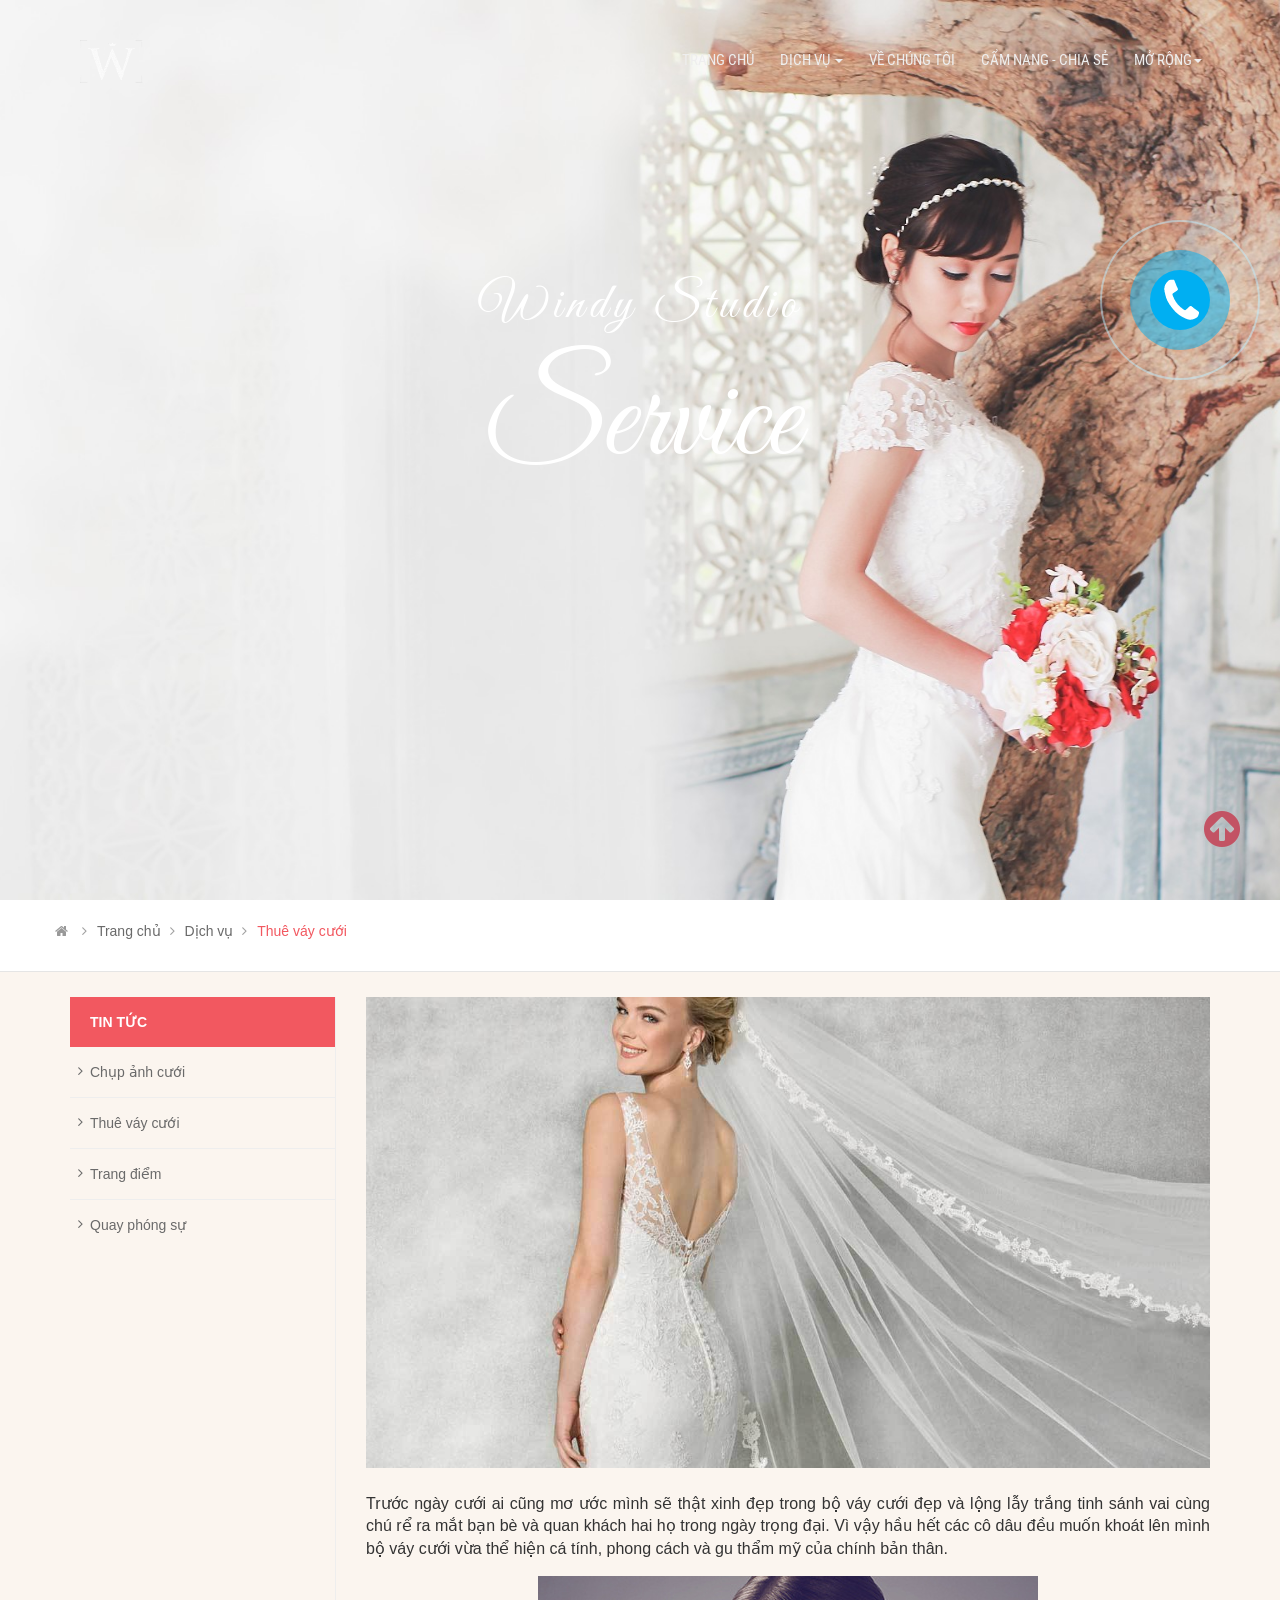
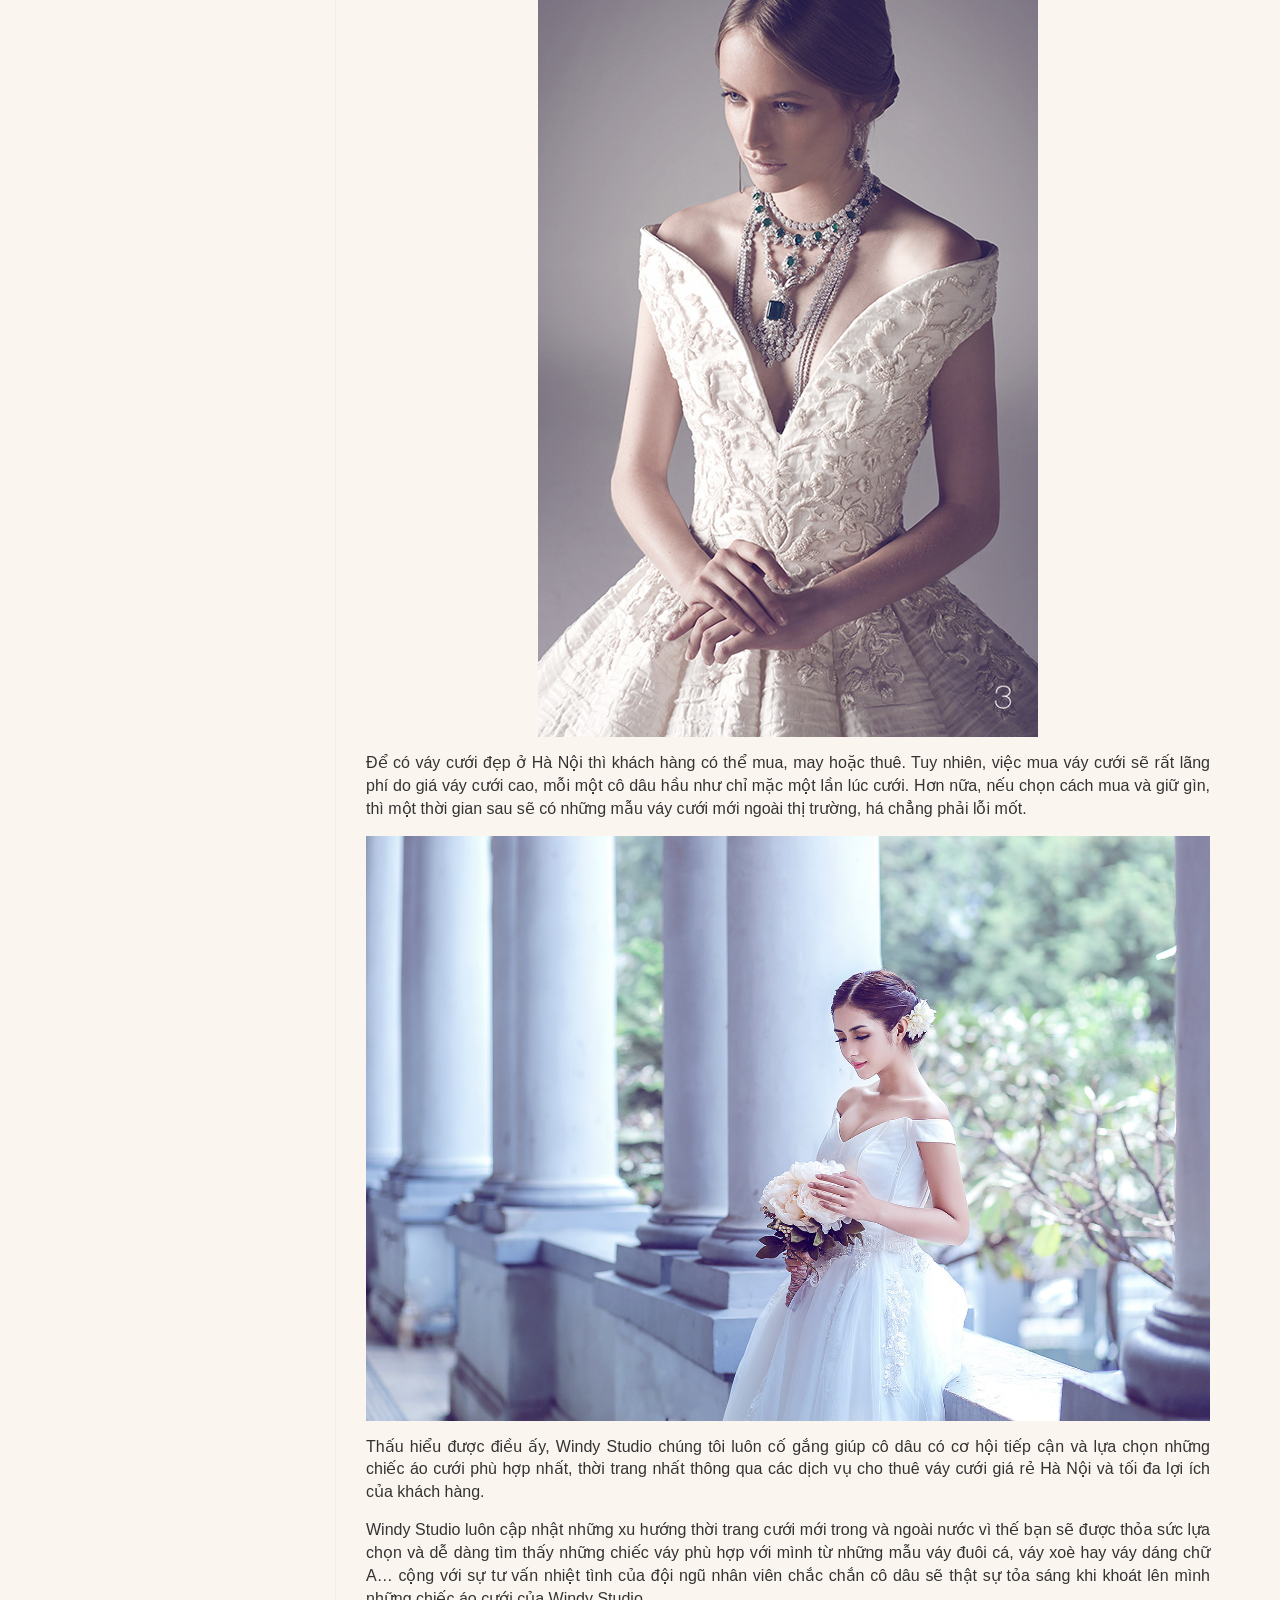
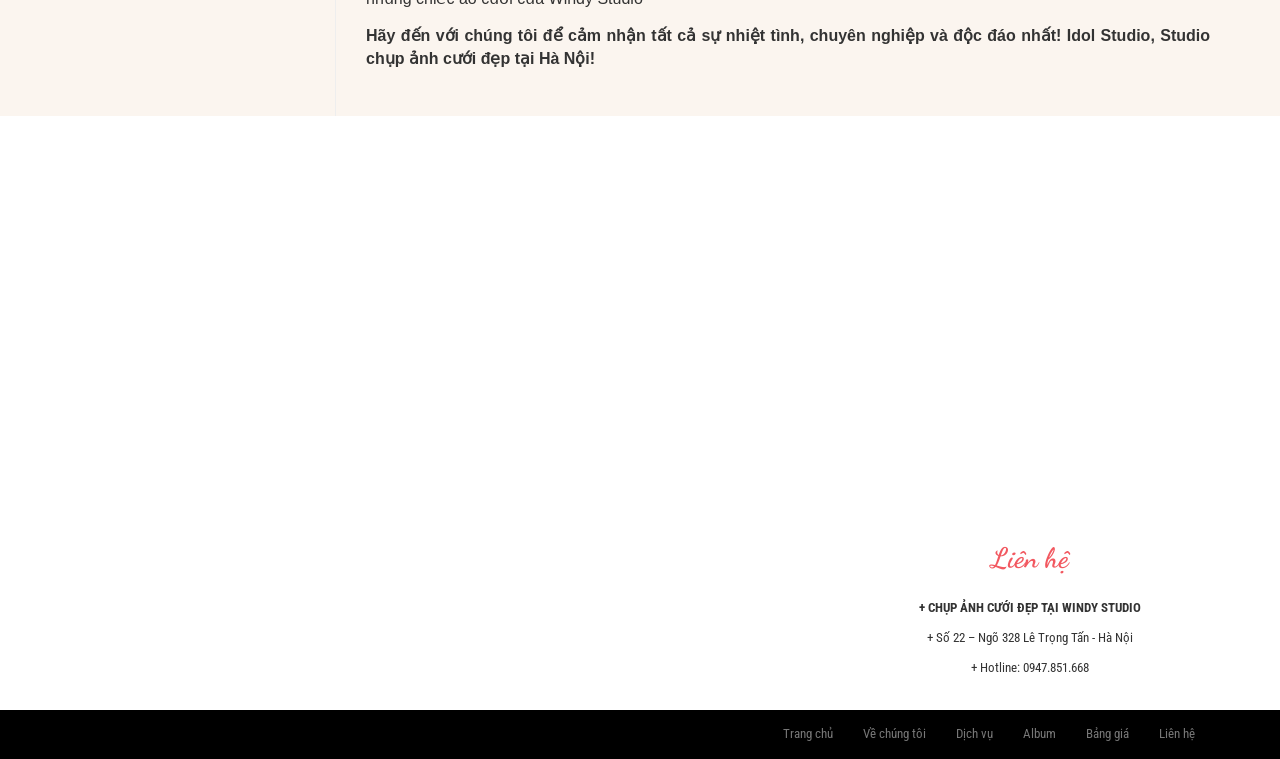
<file: hire.html>
<!DOCTYPE html>
<html>
<head>
	<title>tin tức</title>
	<meta charset="utf-8">
	<meta name="viewport" content="width=device-width ,initial-scale=1.0">

	<!--Bootstrap-->
	<link rel="stylesheet" href="https://maxcdn.bootstrapcdn.com/bootstrap/3.3.7/css/bootstrap.min.css" integrity="sha384-BVYiiSIFeK1dGmJRAkycuHAHRg32OmUcww7on3RYdg4Va+PmSTsz/K68vbdEjh4u" crossorigin="anonymous">
	<link href="https://fonts.googleapis.com/css?family=Great+Vibes" rel="stylesheet">
	<link href="https://fonts.googleapis.com/css?family=Dancing+Script" rel="stylesheet">
	<link href="https://fonts.googleapis.com/css?family=Roboto+Condensed" rel="stylesheet">
	<!-- Style -->
<link rel="icon" type="icom" href="img/logo_web.jpg">
	<link rel="stylesheet" type="text/css" href="css/main.css">
	<link rel="stylesheet" type="text/css" href="css/service.css">
	<link rel="stylesheet" href="css/animate.css">
	<!-- import icon font awesome -->
	<link rel="stylesheet" href="https://maxcdn.bootstrapcdn.com/font-awesome/4.4.0/css/font-awesome.min.css">
</head>
<body>
	<!-- Facebook -->
	<div id="fb-root"></div>
	<script>(function(d, s, id) {
		var js, fjs = d.getElementsByTagName(s)[0];
		if (d.getElementById(id)) return;
		js = d.createElement(s); js.id = id;
		js.src = 'https://connect.facebook.net/vi_VN/sdk.js#xfbml=1&version=v2.11';
		fjs.parentNode.insertBefore(js, fjs);
	}(document, 'script', 'facebook-jssdk'));
</script>
<header>     <!-- header -->
	<div class="container-fluid">
		<div class="row">
			<div class="service-hire-background">
				<div class="background-hire">
					<div class="container">
						<div class="row">
							<div class="col-xs-12 col-sm-12 col-md-12">
								<div class="wow fadeInLeft" data-wow-delay="0.5s">
									<div class="text-content">
										<h4>Windy Studio</h4>
									</div>
								</div>
								<div class="wow fadeInRight" data-wow-delay="1s">
									<div class="text-logo">
										<h1>Service</h1>
									</div>
								</div>
							</div>
						</div>
						<div class="row">
							<div class="wow fadeInUp" data-wow-delay="1.5s">
								<div class="mousedown">
									<div class="mouse-scroll">
										<div class="mouse">
											<div class="mouse-in"></div>
										</div>
									</div>
								</div>
							</div>
						</div>
					</div>	
				</div>

			</div>
		</div>
	</div>
	<div class="container-fluid">
		<div class="container">
			<div class="row">
				<div class="col-md-12">	
					<nav class=" navbar navbar-default navbar-fixed-top " role="navigation" id="nav">
						<div class="container-fluid">
							<!-- Brand and toggle get grouped for better mobile display -->
							<div class="navbar-header">
								<button type="button" class="navbar-toggle navbar-default" data-toggle="collapse" data-target=".navbar-ex1-collapse">
									<span class="sr-only">Toggle navigation</span>
									<span class="icon-bar"></span>
									<span class="icon-bar"></span>
									<span class="icon-bar"></span>
								</button>
								<a class="navbar-brand" href="#"><img src="img/logo.png"></a>
							</div>
							<!-- Collect the nav links, forms, and other content for toggling -->
							<div class="collapse navbar-collapse navbar-ex1-collapse color">

								<ul class="nav navbar-nav navbar-right ">
									<li class="nav-item ">
										<a class="nav-link" href="index.html">Trang chủ</span></a>
									</li>
									<li class="dropdown">
										<a href="#" class="dropdown-toggle" data-toggle="dropdown">dịch vụ <span class="caret top"></span></a>
										<ul class="dropdown-menu" role="menu">
											<div class="line"></div>
											<li><a href="camera.html">Chụp ảnh cưới</a></li>	
												<li><a href="hire.html">Thuê váy cưới</a></li>
												<li><a href="makeup.html">trang điểm</a></li>
												<li><a href="film.html">Quay phóng sự</a></li>
										</ul>
									</li>
									<li class="nav-item">
										<a class="nav-link" href="about.html">Về chúng tôi</a>
									</li>
									<li>
										<a href="news.html">Cẩm nang - chia sẻ</a>
									</li>
									<li class="dropdown">
										<a href="#" class="dropdown-toggle" data-toggle="dropdown">Mở rộng<span class="caret top"></span></a>
										<ul class="dropdown-menu" role="menu">
											<div class="line"></div>
											<li><a href="camera.html">Album ảnh</a></li>	
											<li><a href="hire.html">Bảng giá</a></li>
											<div style="border-top: 1px solid #aaa;"></div>
											<li><a href="contact.html">Liên hệ</a></li>
										</ul>
									</li>
								</ul>
							</div><!-- /.navbar-collapse -->
						</div>
					</nav>
				</div>
			</div>
		</div>
	</div>
</div>
</div>
</header>
<section>
	<div class="container">
		<div class="row">
			<ol class="breadcrumb">
				<li><a href="index.html"><i class="fa fa-home"></i></a></li>
				<li><a href="index.html">Trang chủ</a></li>
				<li><a href="#">Dịch vụ</a></li>
				<li class="active">Thuê váy cưới</li>
			</ol>
		</div>
	</div>
</section>
<section>
	<div class="bg-line">
		<div class="container">
			<div class="sidebar">
				<div class="menuleft">
					<ul>
						<li>
							<span>Tin tức</span>
							<ul>
								<li>
									<a href="camera.html"><i class="fa fa-angle-right"></i>Chụp ảnh cưới</a>
								</li>
								<li>
									<a href="hire.html"><i class="fa fa-angle-right"></i>Thuê váy cưới</a>
								</li>
								<li>
									<a href="#"><i class="fa fa-angle-right"></i>Trang điểm</a>
								</li>
								<li>
									<a href="#"><i class="fa fa-angle-right"></i>Quay phóng sự</a>
								</li>
							</ul>
						</li>

					</ul>
				</div>
			</div>
			<div class="main">
				<div class="main-banner">
					<img src="img/main-banner2.jpg" alt="Chụp ảnh cưới">
				</div>
				<!-- main-banner -->
				<div class="box-news">
					<div class="main-content">
						<p>
							<span>Trước ngày cưới ai cũng mơ ước mình sẽ thật xinh đẹp trong bộ váy cưới đẹp và lộng lẫy trắng tinh sánh vai cùng chú rể ra mắt bạn bè và quan khách hai họ trong ngày trọng đại. Vì vậy hầu hết các cô dâu đều muốn khoát lên mình bộ váy cưới vừa thể hiện cá tính, phong cách và gu thẩm mỹ của chính bản thân. </span>
						</p>
						<p style=" text-align: center;">
							<img src="img/img6-service.jpg">
						</p>
						<p>
							<span>
								Để có váy cưới đẹp ở Hà Nội thì khách hàng có thể mua, may hoặc thuê. Tuy nhiên, việc mua váy cưới sẽ rất lãng phí do giá váy cưới cao, mỗi một cô dâu hầu như chỉ mặc một lần lúc cưới. Hơn nữa, nếu chọn cách mua và giữ gìn, thì một thời gian sau sẽ có những mẫu váy cưới mới ngoài thị trường, há chẳng phải lỗi mốt. 
							</span>
						</p>

						<div class="service-img">
							<img src="img/img4-service.jpg" alt="Chụp ảnh cưới">
						</div>
						<p>
							<span>
								Thấu hiểu được điều ấy,  Windy Studio chúng tôi luôn cố gắng  giúp cô dâu có cơ hội tiếp cận và lựa chọn những chiếc áo cưới phù hợp nhất, thời trang nhất thông qua các dịch vụ cho thuê váy cưới giá rẻ Hà Nội và tối đa lợi ích của khách hàng. 
							</span>
						</p>
						<p>
							<span>
								 Windy Studio luôn cập nhật những xu hướng thời trang cưới mới trong và ngoài nước vì thế bạn sẽ được thỏa sức lựa chọn và dễ dàng tìm thấy những chiếc váy phù hợp với mình từ những mẫu váy đuôi cá, váy xoè hay váy dáng chữ A… cộng với sự tư vấn nhiệt tình của đội ngũ nhân viên chắc chắn cô dâu sẽ thật sự tỏa sáng khi khoát lên mình những chiếc áo cưới của Windy Studio
							</span>
						</p>
						<p>
							<span><strong>
								Hãy đến với chúng tôi để cảm nhận tất cả sự nhiệt tình, chuyên nghiệp và độc đáo nhất! Idol Studio, Studio chụp ảnh cưới đẹp tại Hà Nội!
							</strong></span>
						</p>						

					</div>
				</div>
			</div>
		</div>
	</div>
</section>
<div class="pimg2">
</div>
<footer class="boxed">	
	<div class="footer">
		<div class="container">
			<div class="footer-top">
				<div class="row">
					<div class="col-sm-4 col-xs-12">
						<div class="footer-content">
							<iframe src="https://www.google.com/maps/embed?pb=!1m18!1m12!1m3!1d3725.136469840976!2d105.83312661430739!3d20.987165994574255!2m3!1f0!2f0!3f0!3m2!1i1024!2i768!4f13.1!3m3!1m2!1s0x3135ac6734fe8ba1%3A0xf676c19404bc3092!2zMjIgTmfDtSAzMjggTMOqIFRy4buNbmcgVOG6pW4sIEtoxrDGoW5nIE1haSwgVGhhbmggWHXDom4sIEjDoCBO4buZaSwgVmnhu4d0IE5hbQ!5e0!3m2!1svi!2s!4v1510673707591" width="100%" height="100%" frameborder="0" style="border:0" allowfullscreen></iframe>
						</div>
					</div>
					<div class="col-sm-4 col-xs-12">

						<div class="footer-content">
							<div class="footer-plugin">
								<center>
									<iframe src="https://www.facebook.com/plugins/page.php?href=https%3A%2F%2Fwww.facebook.com%2Fwindystudio.vn%2F&tabs&width=340&height=250&small_header=false&adapt_container_width=true&hide_cover=false&show_facepile=true&appId" width="100%" height="100%" style="border:none;overflow:hidden" scrolling="no" frameborder="0" allowTransparency="true"></iframe>
								</center>
							</div>
						</div>
					</div>
					<div class="col-sm-4 col-xs-12">
						<div class="contact-footer" style="text-align: center;">
							<label class="footer-lb">Liên hệ</label>
							<div class="footer-content">
								<div class="maincontent">
									<p><strong>+ CHỤP ẢNH CƯỚI ĐẸP TẠI WINDY STUDIO</strong></p>

									<p>+ Số 22 – Ngõ 328 Lê Trọng Tấn - Hà Nội</p>

									<p>+ Hotline: 0947.851.668</p>

								</div>
							</div>
						</div>
					</div>
				</div>
			</div>
		</div>
		<div class="footer-bottom">
			<div class="container">
				<div class="footer-menu">
					<ul>
						<li><a href="index.html">Trang chủ</a></li>
						<li><a href="about.html">Về chúng tôi</a></li>
						<li><a href="service.html">Dịch vụ</a></li>
						<li><a href="album.html">Album</a></li>
						<li><a href="price.html">Bảng giá</a></li>
						<li><a href="contact.html">Liên hệ</a></li>
					</ul>
				</div>
			</div>
		</div>
	</div>
	<!-- footer -->

</footer>			 <!-- footer -->

<div class="phonering-alo-phone phonering-alo-green phonering-alo-show" id="phonering-alo-phoneIcon"">
<div class="phonering-alo-ph-circle"></div>
 <div class="phonering-alo-ph-circle-fill"></div>
<a href="contact.html" class="pps-btn-img" title="Liên hệ">
 <div class="phonering-alo-ph-img-circle"></div>
 </a>
</div>
<div title="Về đầu trang" onmouseover="this.style.color='#c61e37'" onmouseout="this.style.color='#c34d5f'" id="top-up">
	<i class="fa fa-arrow-circle-up" aria-hidden="true"></i></i></div>
	<script src="https://ajax.googleapis.com/ajax/libs/jquery/3.2.1/jquery.min.js"></script>
	<script src="https://maxcdn.bootstrapcdn.com/bootstrap/3.3.7/js/bootstrap.min.js" integrity="sha384-Tc5IQib027qvyjSMfHjOMaLkfuWVxZxUPnCJA7l2mCWNIpG9mGCD8wGNIcPD7Txa" crossorigin="anonymous"></script>
	<script type="text/javascript" src="js/main.js"></script>
	<script type="text/javascript" src="js/wow.min.js"></script>
	<script type="text/javascript">
		new WOW().init();
	</script>

</body>
</html>
</file>
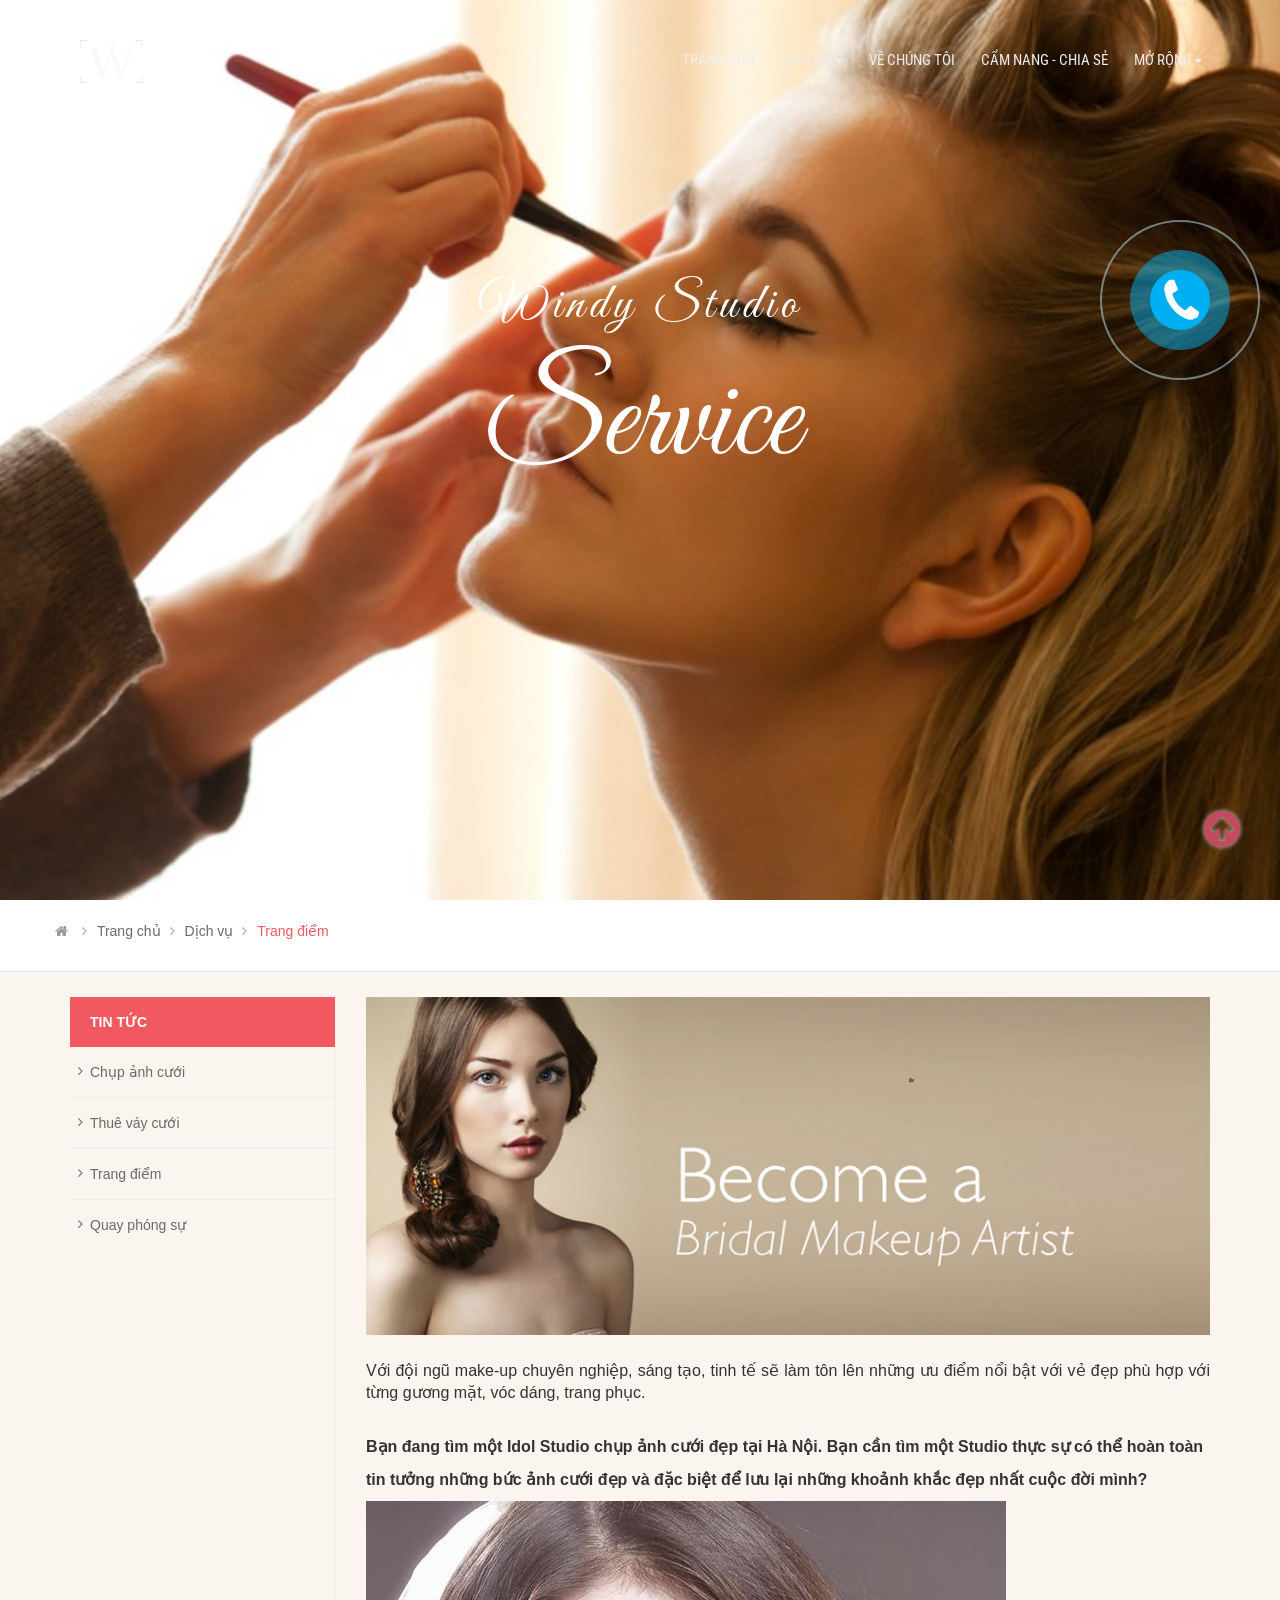
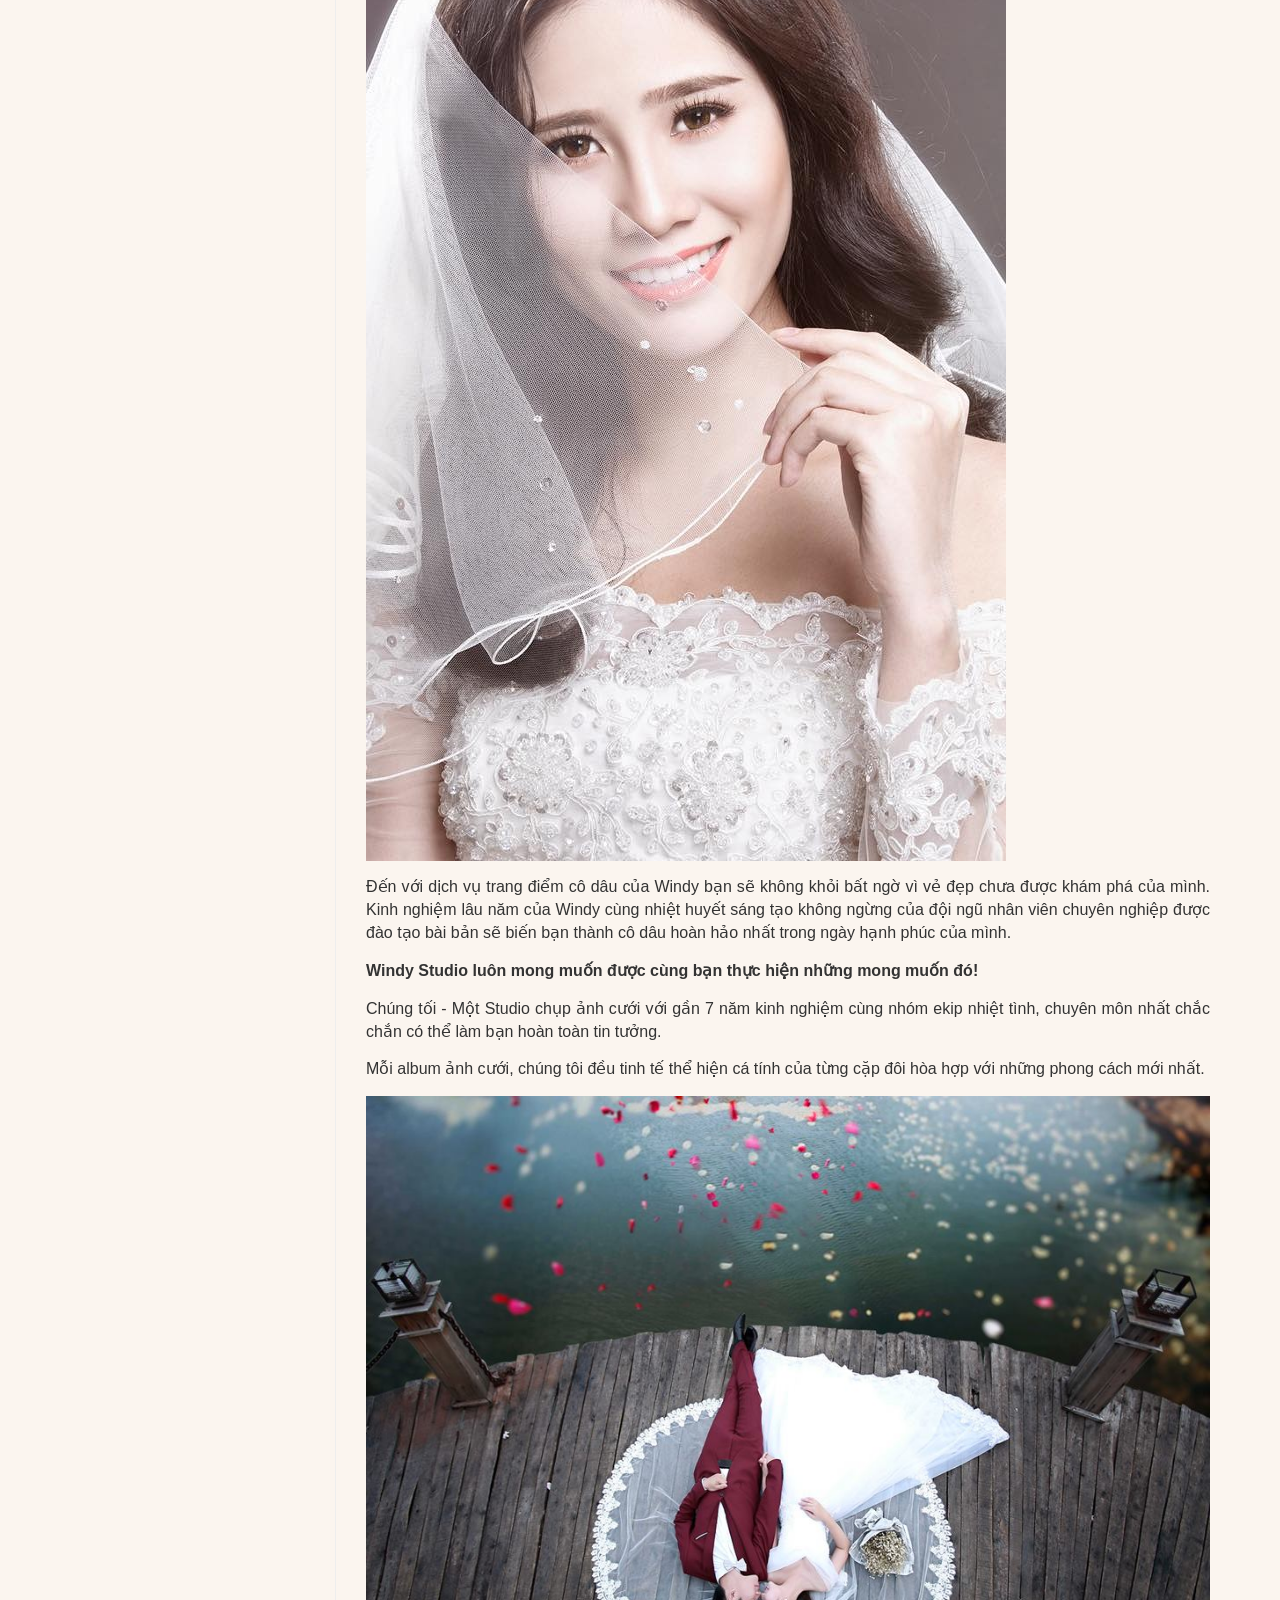
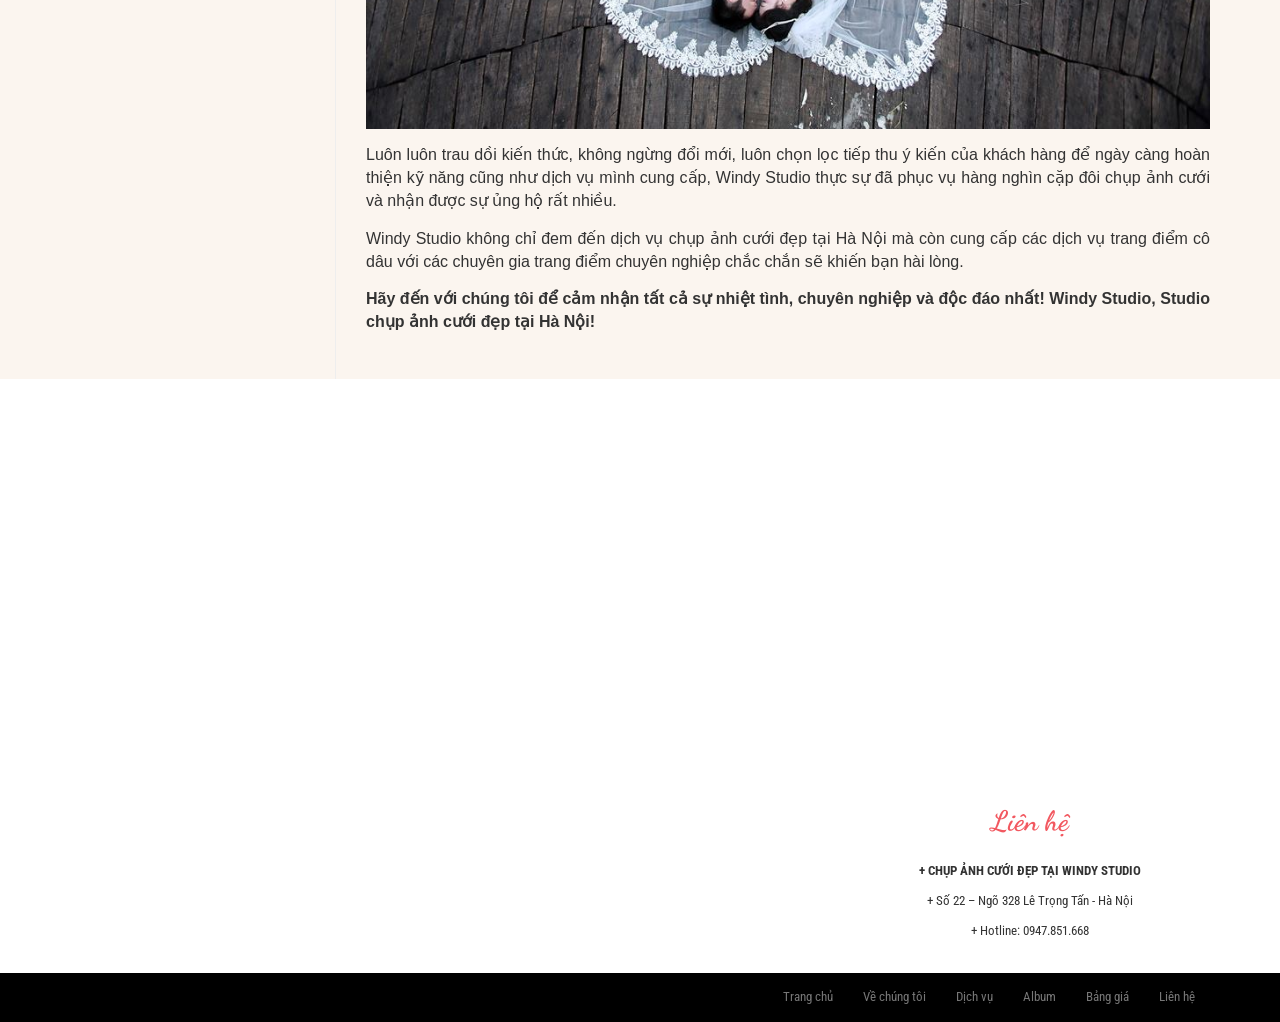
<file: makeup.html>
<!DOCTYPE html>
<html>
<head>
	<title>tin tức</title>
	<meta charset="utf-8">
	<meta name="viewport" content="width=device-width ,initial-scale=1.0">

	<!--Bootstrap-->
	<link rel="stylesheet" href="https://maxcdn.bootstrapcdn.com/bootstrap/3.3.7/css/bootstrap.min.css" integrity="sha384-BVYiiSIFeK1dGmJRAkycuHAHRg32OmUcww7on3RYdg4Va+PmSTsz/K68vbdEjh4u" crossorigin="anonymous">
	<link href="https://fonts.googleapis.com/css?family=Great+Vibes" rel="stylesheet">
	<link href="https://fonts.googleapis.com/css?family=Dancing+Script" rel="stylesheet">
	<link href="https://fonts.googleapis.com/css?family=Roboto+Condensed" rel="stylesheet">
	<!-- Style -->
<link rel="icon" type="icom" href="img/logo_web.jpg">
	<link rel="stylesheet" type="text/css" href="css/main.css">
	<link rel="stylesheet" type="text/css" href="css/service.css">
	<link rel="stylesheet" href="css/animate.css">
	<!-- import icon font awesome -->
	<link rel="stylesheet" href="https://maxcdn.bootstrapcdn.com/font-awesome/4.4.0/css/font-awesome.min.css">
</head>
<body>
	<!-- Facebook -->
	<div id="fb-root"></div>
	<script>(function(d, s, id) {
		var js, fjs = d.getElementsByTagName(s)[0];
		if (d.getElementById(id)) return;
		js = d.createElement(s); js.id = id;
		js.src = 'https://connect.facebook.net/vi_VN/sdk.js#xfbml=1&version=v2.11';
		fjs.parentNode.insertBefore(js, fjs);
	}(document, 'script', 'facebook-jssdk'));
</script>
<header>     <!-- header -->
	<div class="container-fluid">
		<div class="row">
			<div class="service-makeup-background">
				<div class="background-makeup">
					<div class="container">
						<div class="row">
							<div class="col-xs-12 col-sm-12 col-md-12">
								<div class="wow fadeInLeft" data-wow-delay="0.5s">
									<div class="text-content">
										<h4>Windy Studio</h4>
									</div>
								</div>
								<div class="wow fadeInRight" data-wow-delay="1s">
									<div class="text-logo">
										<h1>Service</h1>
									</div>
								</div>
							</div>
						</div>
						<div class="row">
							<div class="wow fadeInUp" data-wow-delay="1.5s">
								<div class="mousedown">
									<div class="mouse-scroll">
										<div class="mouse">
											<div class="mouse-in"></div>
										</div>
									</div>
								</div>
							</div>
						</div>
					</div>	
				</div>

			</div>
		</div>
	</div>
	<div class="container-fluid">
		<div class="container">
			<div class="row">
				<div class="col-md-12">	
					<nav class=" navbar navbar-default navbar-fixed-top " role="navigation" id="nav">
						<div class="container-fluid">
							<!-- Brand and toggle get grouped for better mobile display -->
							<div class="navbar-header">
								<button type="button" class="navbar-toggle navbar-default" data-toggle="collapse" data-target=".navbar-ex1-collapse">
									<span class="sr-only">Toggle navigation</span>
									<span class="icon-bar"></span>
									<span class="icon-bar"></span>
									<span class="icon-bar"></span>
								</button>
								<a class="navbar-brand" href="#"><img src="img/logo.png"></a>
							</div>
							<!-- Collect the nav links, forms, and other content for toggling -->
							<div class="collapse navbar-collapse navbar-ex1-collapse color">

								<ul class="nav navbar-nav navbar-right ">
									<li class="nav-item ">
										<a class="nav-link" href="index.html">Trang chủ</span></a>
									</li>
									<li class="dropdown">
										<a href="#" class="dropdown-toggle" data-toggle="dropdown">dịch vụ <span class="caret top"></span></a>
										<ul class="dropdown-menu" role="menu">
											<div class="line"></div>
											<li><a href="camera.html">Chụp ảnh cưới</a></li>	
												<li><a href="hire.html">Thuê váy cưới</a></li>
												<li><a href="makeup.html">trang điểm</a></li>
												<li><a href="film.html">Quay phóng sự</a></li>
										</ul>
									</li>
									<li class="nav-item">
										<a class="nav-link" href="about.html">Về chúng tôi</a>
									</li>
									<li>
										<a href="news.html">Cẩm nang - chia sẻ</a>
									</li>
									<li class="dropdown">
										<a href="#" class="dropdown-toggle" data-toggle="dropdown">Mở rộng<span class="caret top"></span></a>
										<ul class="dropdown-menu" role="menu">
											<div class="line"></div>
											<li><a href="camera.html">Album ảnh</a></li>	
											<li><a href="hire.html">Bảng giá</a></li>
											<div style="border-top: 1px solid #aaa;"></div>
											<li><a href="contact.html">Liên hệ</a></li>
										</ul>
									</li>
								</ul>
							</div><!-- /.navbar-collapse -->
						</div>
					</nav>
				</div>
			</div>
		</div>
	</div>
</div>
</div>
</header>
<section>
	<div class="container">
		<div class="row">
			<ol class="breadcrumb">
				<li><a href="index.html"><i class="fa fa-home"></i></a></li>
				<li><a href="index.html">Trang chủ</a></li>
				<li><a href="#">Dịch vụ</a></li>
				<li class="active">Trang điểm</li>
			</ol>
		</div>
	</div>
</section>
<section>
	<div class="bg-line">
		<div class="container">
			<div class="sidebar">
				<div class="menuleft">
					<ul>
						<li>
							<span>Tin tức</span>
							<ul>
								<li>
									<a href="camera.html"><i class="fa fa-angle-right"></i>Chụp ảnh cưới</a>
								</li>
								<li>
									<a href="hire.html"><i class="fa fa-angle-right"></i>Thuê váy cưới</a>
								</li>
								<li>
									<a href="#"><i class="fa fa-angle-right"></i>Trang điểm</a>
								</li>
								<li>
									<a href="film.html"><i class="fa fa-angle-right"></i>Quay phóng sự</a>
								</li>
							</ul>
						</li>

					</ul>
				</div>
			</div>
			<div class="main">
				<div class="main-banner">
					<img src="img/img8-service.jpg" alt="Chụp ảnh cưới">
				</div>
				<!-- main-banner -->
				<div class="box-news">
					<div class="main-content">
						<p>
							<span>Với đội ngũ make-up chuyên nghiệp, sáng tạo, tinh tế sẽ làm tôn lên những ưu điểm nổi bật với vẻ đẹp phù hợp với từng gương mặt, vóc dáng, trang phục.</span>
						</p>
						<h2>
							<span><strong>Bạn đang tìm một Idol Studio chụp ảnh cưới đẹp tại Hà Nội. Bạn cần tìm một Studio thực sự có thể hoàn toàn tin tưởng những bức ảnh cưới đẹp và đặc biệt để lưu lại những khoảnh khắc đẹp nhất cuộc đời mình?</strong></span>
						</h2>
						<div class="service-img">
							<img src="img/img9-service.jpg" alt="Chụp ảnh cưới">
						</div>
						<p>
							<span>
								Đến với dịch vụ trang điểm cô dâu của Windy bạn sẽ không khỏi bất ngờ vì vẻ đẹp chưa được khám phá của mình. Kinh nghiệm lâu năm của Windy cùng nhiệt huyết sáng tạo không ngừng của đội ngũ nhân viên chuyên nghiệp được đào tạo bài bản sẽ biến bạn thành cô dâu hoàn hảo nhất trong ngày hạnh phúc của mình. 
						</p>
						<p>
							<span><strong>
								Windy Studio luôn mong muốn được cùng bạn thực hiện những mong muốn đó!
							</strong>
							</span>
						</p>
						<p>
							<span>
								Chúng tối - Một Studio chụp ảnh cưới với gần 7 năm kinh nghiệm cùng nhóm ekip nhiệt tình, chuyên môn nhất chắc chắn có thể làm bạn hoàn toàn tin tưởng. 
							</span>
						</p>
						<p>
							<span>
								Mỗi album ảnh cưới, chúng tôi đều tinh tế thể hiện cá tính của từng cặp đôi hòa hợp với những phong cách mới nhất.
							</span>
						</p>

						<div class="service-img">
							<img src="img/img3-news.jpg" alt="Chụp ảnh cưới">
						</div>
						<p>
							<span>
								Luôn luôn trau dồi kiến thức, không ngừng đổi mới, luôn chọn lọc tiếp thu ý kiến của khách hàng để ngày càng hoàn thiện kỹ năng cũng như dịch vụ mình cung cấp, Windy Studio thực sự đã phục vụ hàng nghìn cặp đôi chụp ảnh cưới và nhận được sự ủng hộ rất nhiều.
							</span>
						</p>
						<p>
							<span>
								Windy Studio không chỉ đem đến dịch vụ chụp ảnh cưới đẹp tại Hà Nội mà còn cung cấp các dịch vụ trang điểm cô dâu với các chuyên gia trang điểm chuyên nghiệp chắc chắn sẽ khiến bạn hài lòng.
							</span>
						</p>
						<p>
							<span><strong>
								Hãy đến với chúng tôi để cảm nhận tất cả sự nhiệt tình, chuyên nghiệp và độc đáo nhất! Windy Studio, Studio chụp ảnh cưới đẹp tại Hà Nội!
							</strong></span>
						</p>						

					</div>
				</div>
			</div>
		</div>
	</div>
</section>
<div class="pimg3">
</div>
<footer class="boxed">	
	<div class="footer">
		<div class="container">
			<div class="footer-top">
				<div class="row">
					<div class="col-sm-4 col-xs-12">
						<div class="footer-content">
							<iframe src="https://www.google.com/maps/embed?pb=!1m18!1m12!1m3!1d3725.136469840976!2d105.83312661430739!3d20.987165994574255!2m3!1f0!2f0!3f0!3m2!1i1024!2i768!4f13.1!3m3!1m2!1s0x3135ac6734fe8ba1%3A0xf676c19404bc3092!2zMjIgTmfDtSAzMjggTMOqIFRy4buNbmcgVOG6pW4sIEtoxrDGoW5nIE1haSwgVGhhbmggWHXDom4sIEjDoCBO4buZaSwgVmnhu4d0IE5hbQ!5e0!3m2!1svi!2s!4v1510673707591" width="100%%" height="100%" frameborder="0" style="border:0" allowfullscreen></iframe>
						</div>
					</div>
					<div class="col-sm-4 col-xs-12">

						<div class="footer-content">
							<div class="footer-plugin">
								<center>
									<iframe src="https://www.facebook.com/plugins/page.php?href=https%3A%2F%2Fwww.facebook.com%2Fwindystudio.vn%2F&tabs&width=340&height=250&small_header=false&adapt_container_width=true&hide_cover=false&show_facepile=true&appId" width="100%" height="100%" style="border:none;overflow:hidden" scrolling="no" frameborder="0" allowTransparency="true"></iframe>
								</center>
							</div>
						</div>
					</div>
					<div class="col-sm-4 col-xs-12">
						<div class="contact-footer" style="text-align: center;">
							<label class="footer-lb">Liên hệ</label>
							<div class="footer-content">
								<div class="maincontent">
									<p><strong>+ CHỤP ẢNH CƯỚI ĐẸP TẠI WINDY STUDIO</strong></p>

									<p>+ Số 22 – Ngõ 328 Lê Trọng Tấn - Hà Nội</p>

									<p>+ Hotline: 0947.851.668</p>

								</div>
							</div>
						</div>
					</div>
				</div>
			</div>
		</div>
		<div class="footer-bottom">
			<div class="container">
				<div class="footer-menu">
					<ul>
						
						<li><a href="index.html">Trang chủ</a></li>
						<li><a href="about.html">Về chúng tôi</a></li>
						<li><a href="service.html">Dịch vụ</a></li>
						<li><a href="album.html">Album</a></li>
						<li><a href="price.html">Bảng giá</a></li>
						<li><a href="contact.html">Liên hệ</a></li>
					
					</ul>
				</div>
			</div>
		</div>
	</div>
	<!-- footer -->

</footer>			 <!-- footer -->

<div class="phonering-alo-phone phonering-alo-green phonering-alo-show" id="phonering-alo-phoneIcon"">
<div class="phonering-alo-ph-circle"></div>
 <div class="phonering-alo-ph-circle-fill"></div>
<a href="contact.html" class="pps-btn-img" title="Liên hệ">
 <div class="phonering-alo-ph-img-circle"></div>
 </a>
</div>
<div title="Về đầu trang" onmouseover="this.style.color='#c61e37'" onmouseout="this.style.color='#c34d5f'" id="top-up">
	<i class="fa fa-arrow-circle-up" aria-hidden="true"></i></i></div>
	<script src="https://ajax.googleapis.com/ajax/libs/jquery/3.2.1/jquery.min.js"></script>
	<script src="https://maxcdn.bootstrapcdn.com/bootstrap/3.3.7/js/bootstrap.min.js" integrity="sha384-Tc5IQib027qvyjSMfHjOMaLkfuWVxZxUPnCJA7l2mCWNIpG9mGCD8wGNIcPD7Txa" crossorigin="anonymous"></script>
	<script type="text/javascript" src="js/main.js"></script>
	<script type="text/javascript" src="js/wow.min.js"></script>
	<script type="text/javascript">
		new WOW().init();
	</script>

</body>
</html>
</file>
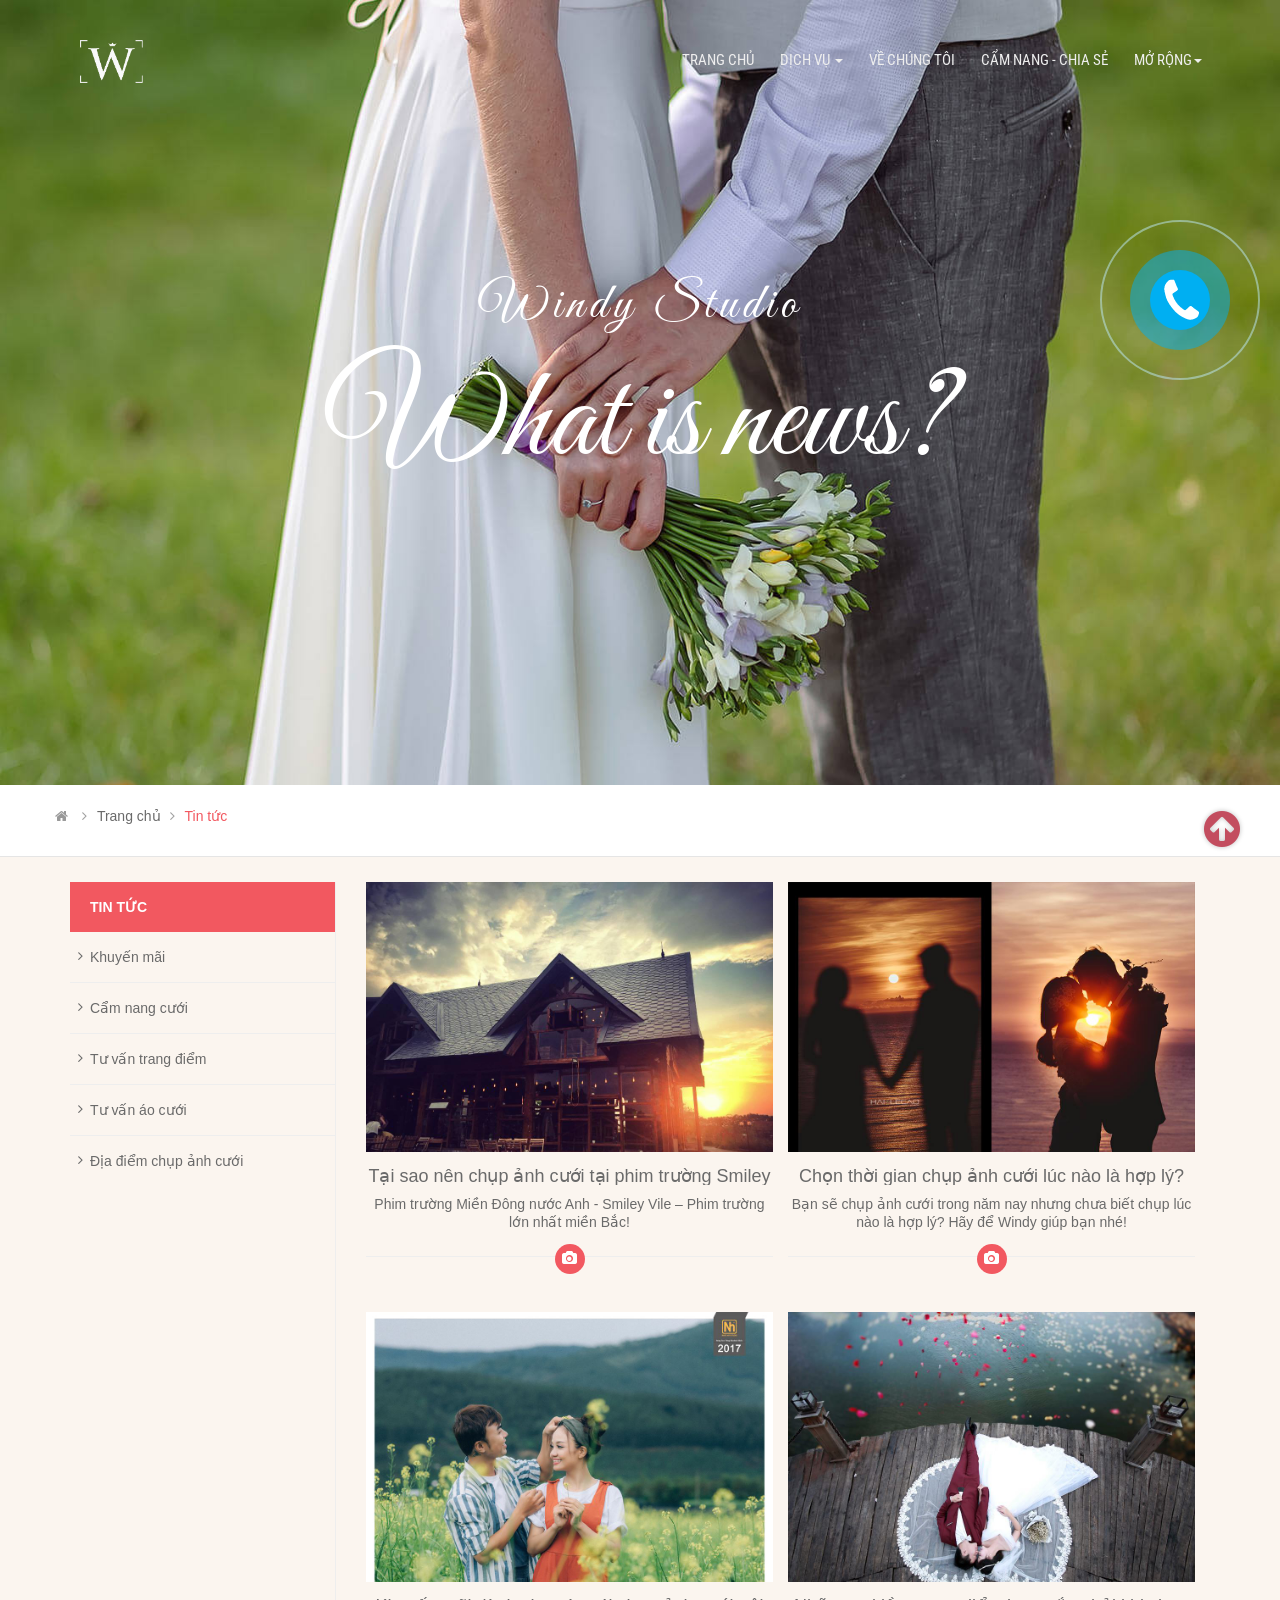
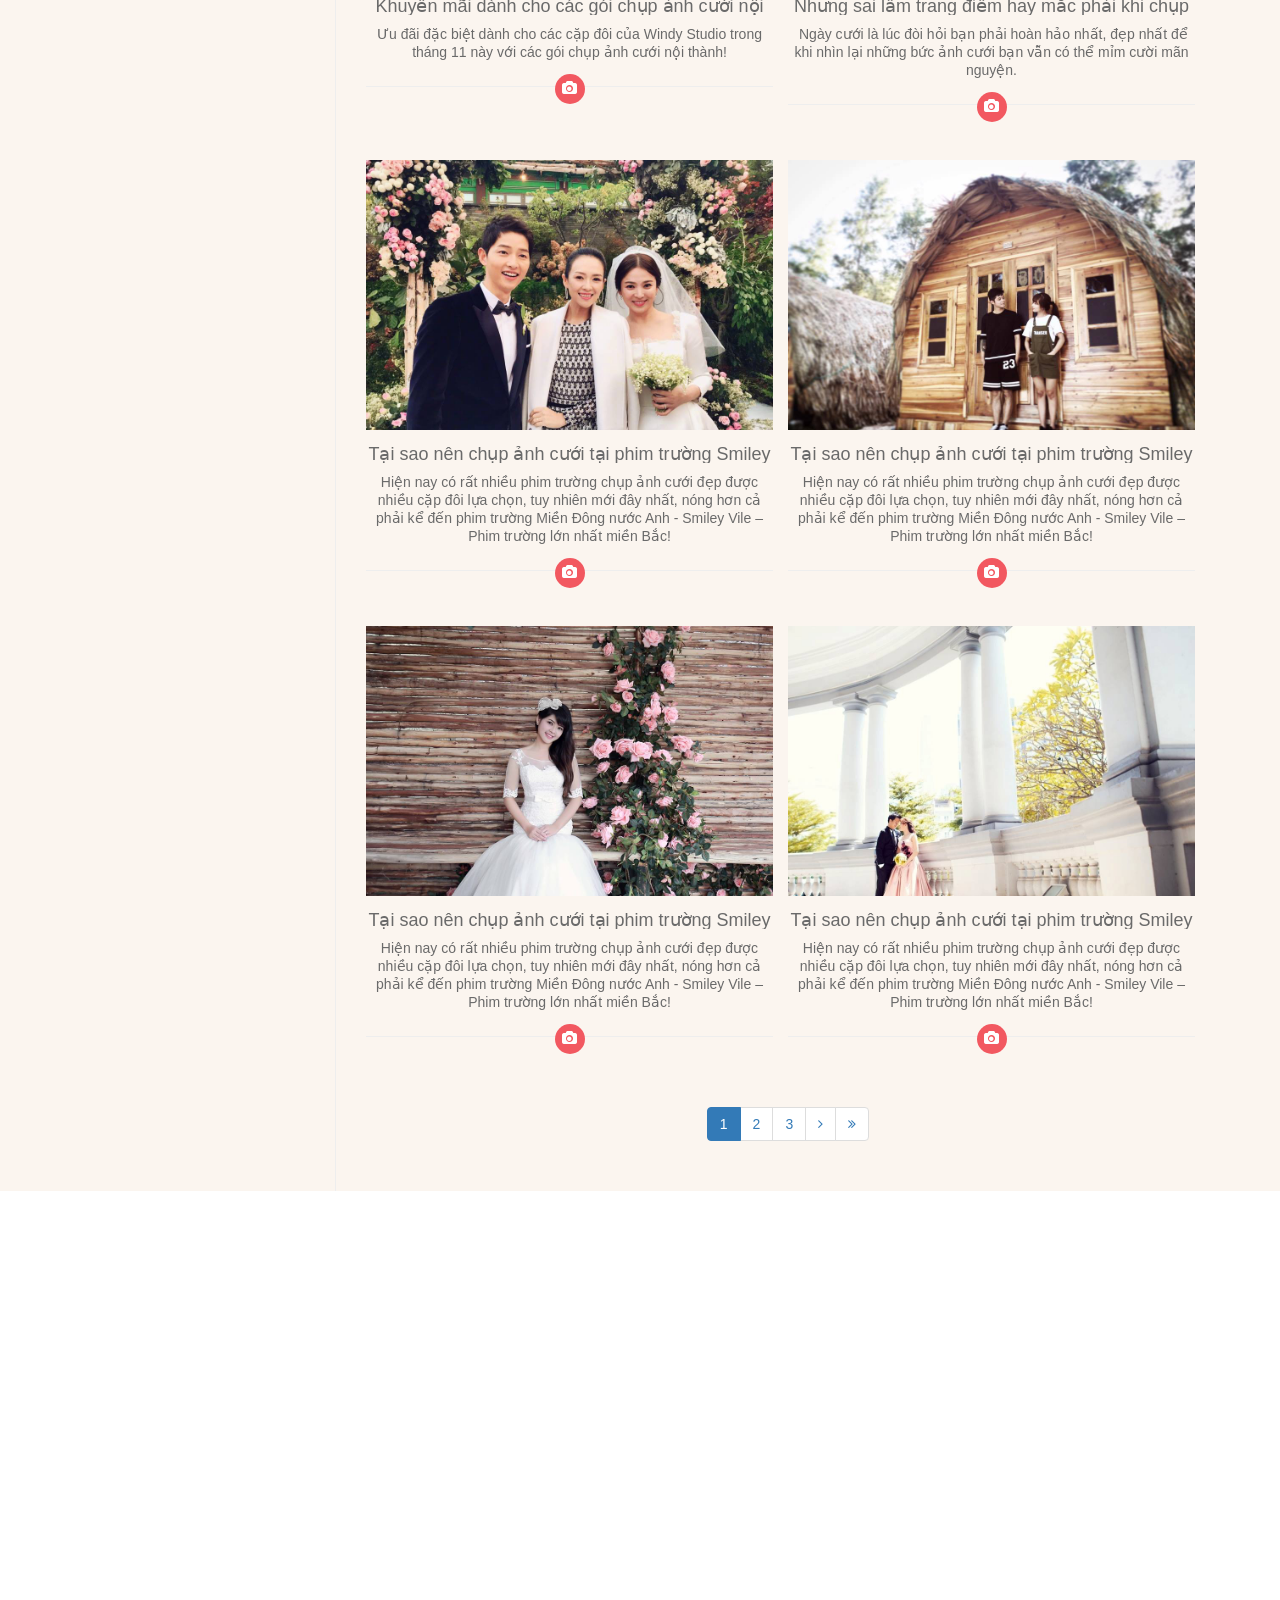
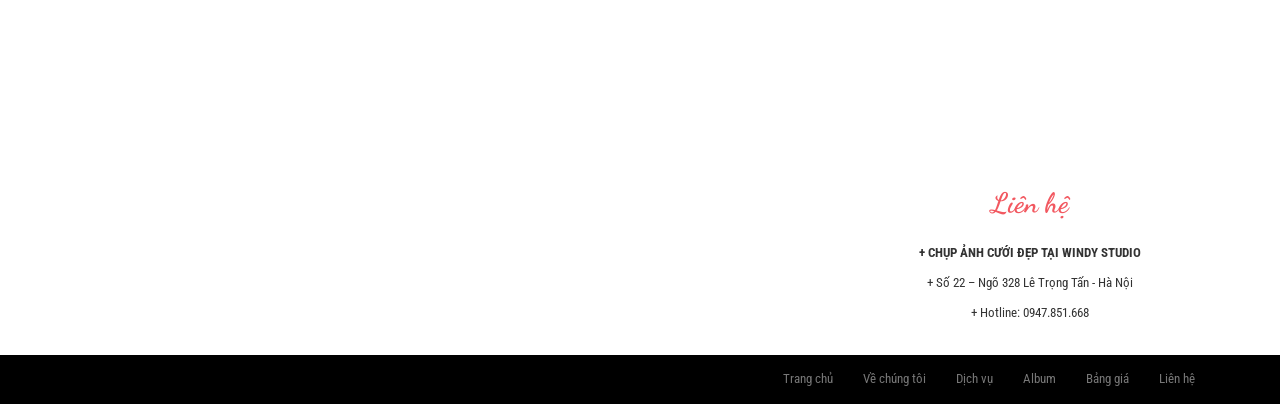
<file: news.html>
<!DOCTYPE html>
<html>
<head>
	<title>tin tức</title>
	<meta charset="utf-8">
	<meta name="viewport" content="width=device-width ,initial-scale=1.0">

	<!--Bootstrap-->
	<link rel="stylesheet" href="https://maxcdn.bootstrapcdn.com/bootstrap/3.3.7/css/bootstrap.min.css" integrity="sha384-BVYiiSIFeK1dGmJRAkycuHAHRg32OmUcww7on3RYdg4Va+PmSTsz/K68vbdEjh4u" crossorigin="anonymous">
	<link href="https://fonts.googleapis.com/css?family=Great+Vibes" rel="stylesheet">
	<link href="https://fonts.googleapis.com/css?family=Dancing+Script" rel="stylesheet">
	<link href="https://fonts.googleapis.com/css?family=Roboto+Condensed" rel="stylesheet">
	<!-- Style -->
<link rel="icon" type="icom" href="img/logo_web.jpg">
	<link rel="stylesheet" type="text/css" href="css/main.css">
	<link rel="stylesheet" type="text/css" href="css/news.css">
	<link rel="stylesheet" href="css/animate.css">
	<!-- import icon font awesome -->
	<link rel="stylesheet" href="https://maxcdn.bootstrapcdn.com/font-awesome/4.4.0/css/font-awesome.min.css">
</head>
<body>
	<!-- Facebook -->
	<div id="fb-root"></div>
	<script>(function(d, s, id) {
		var js, fjs = d.getElementsByTagName(s)[0];
		if (d.getElementById(id)) return;
		js = d.createElement(s); js.id = id;
		js.src = 'https://connect.facebook.net/vi_VN/sdk.js#xfbml=1&version=v2.11';
		fjs.parentNode.insertBefore(js, fjs);
	}(document, 'script', 'facebook-jssdk'));
</script>
<header>     <!-- header -->
	<div class="container-fluid">
		<div class="row">
			<div class="service-background">
				<div class="background">
					<div class="container">
						<div class="row">
							<div class="col-xs-12 col-sm-12 col-md-12">
								<div class="wow fadeInLeft" data-wow-delay="0.5s">
									<div class="text-content">
										<h4>Windy Studio</h4>
									</div>
								</div>
								<div class="wow fadeInRight" data-wow-delay="1s">
									<div class="text-logo">
										<h1>What is news?</h1>
									</div>
								</div>
							</div>
						</div>
						<div class="row">
							<div class="wow fadeInUp" data-wow-delay="1.5s">
								<div class="mousedown">
									<div class="mouse-scroll">
										<div class="mouse">
											<div class="mouse-in"></div>
										</div>
									</div>
								</div>
							</div>
						</div>
					</div>	
				</div>

			</div>
		</div>
	</div>
	<div class="container-fluid">
		<div class="container">
			<div class="row">
				<div class="col-md-12">	
					<nav class=" navbar navbar-default navbar-fixed-top " role="navigation" id="nav">
						<div class="container-fluid">
							<!-- Brand and toggle get grouped for better mobile display -->
							<div class="navbar-header">
								<button type="button" class="navbar-toggle navbar-default" data-toggle="collapse" data-target=".navbar-ex1-collapse">
									<span class="sr-only">Toggle navigation</span>
									<span class="icon-bar"></span>
									<span class="icon-bar"></span>
									<span class="icon-bar"></span>
								</button>
								<a class="navbar-brand" href="#"><img src="img/logo.png"></a>
							</div>
							<!-- Collect the nav links, forms, and other content for toggling -->
							<div class="collapse navbar-collapse navbar-ex1-collapse color">

								<ul class="nav navbar-nav navbar-right ">
									<li class="nav-item ">
										<a class="nav-link" href="index.html">Trang chủ</span></a>
									</li>
									<li class="dropdown">
										<a href="#" class="dropdown-toggle" data-toggle="dropdown">dịch vụ <span class="caret top"></span></a>
										<ul class="dropdown-menu" role="menu">
											<div class="line"></div>
											<li><a href="camera.html">Chụp ảnh cưới</a></li>	
												<li><a href="hire.html">Thuê váy cưới</a></li>
												<li><a href="makeup.html">trang điểm</a></li>
												<li><a href="film.html">Quay phóng sự</a></li>
										</ul>
									</li>
									<li class="nav-item">
										<a class="nav-link" href="about.html">Về chúng tôi</a>
									</li>

									<li>
										<a href="#">Cẩm nang - chia sẻ</a>
									</li>
									<li class="dropdown">
										<a href="#" class="dropdown-toggle" data-toggle="dropdown">Mở rộng<span class="caret top"></span></a>
										<ul class="dropdown-menu" role="menu">
											<div class="line"></div>
											<li><a href="album.html">Album ảnh</a></li>	
											<li><a href="price.html">Bảng giá</a></li>
											<div style="border-top: 1px solid #aaa;"></div>
											<li><a href="contact.html">Liên hệ</a></li>
										</ul>
									</li>
								</ul>
							</div><!-- /.navbar-collapse -->
						</div>
					</nav>
				</div>
			</div>
		</div>
	</div>
</div>
</div>
</header>
<section>
	<div class="container">
		<div class="row">
			<ol class="breadcrumb">
				<li><a href="index.html"><i class="fa fa-home"></i></a></li>
				<li><a href="index.html">Trang chủ</a></li>
				<li class="active">Tin tức</li>
			</ol>
		</div>
	</div>
</section>
<section>
	<div class="bg-line">
		<div class="container">
			<div class="main">
				<div class="new-list">
					<ul>
						<li>
							<div class="grid-news">
								<div class="img-news">
									<a href="smiley.html">
										<img src="img/smiley-news.jpg" title="Chụp ảnh cưới đẹp tại phim trường miền Đông nước Anh Smiley Ville">
									</a>
								</div>
								<div class="g-content-news">
									<div class="g-row-news">
										<a href="smiley.html" class="g-title-news">Tại sao nên chụp ảnh cưới tại phim trường Smiley Ville</a>
									</div>
									<div class="g-row-news">
										Phim trường Miền Đông nước Anh - Smiley Vile – Phim trường lớn nhất miền Bắc!
									</div>
									<div class="g-row-news">
										<div class="new-line">
											<i class="fa fa-camera"></i>
										</div>
									</div>
								</div>
							</div>
						</li>
						<li>
							<div class="grid-news">
								<div class="img-news">
									<a href="smiley.html">
										<img src="img/img1-news.jpg" title="Chọn thời gian chụp ảnh cưới lúc nào là hợp lý?">
									</a>
								</div>
								<div class="g-content-news">
									<div class="g-row-news">
										<a href="smiley.html" class="g-title-news">Chọn thời gian chụp ảnh cưới lúc nào là hợp lý?</a>
									</div>
									<div class="g-row-news">
										​Bạn sẽ chụp ảnh cưới trong năm nay nhưng chưa biết chụp lúc nào là hợp lý? Hãy để Windy giúp bạn nhé!
									</div>
									<div class="g-row-news">
										<div class="new-line">
											<i class="fa fa-camera"></i>
										</div>
									</div>
								</div>
							</div>
						</li>
						<li>
							<div class="grid-news">
								<div class="img-news">
									<a href="smiley.html">
										<img src="img/img2-news.jpg" title="Khuyến mãi dành cho các gói chụp ảnh cưới nội thành tháng 11">
									</a>
								</div>
								<div class="g-content-news">
									<div class="g-row-news">
										<a href="smiley.html" class="g-title-news">Khuyến mãi dành cho các gói chụp ảnh cưới nội thành tháng 11</a>
									</div>
									<div class="g-row-news">
										Ưu đãi đặc biệt dành cho các cặp đôi của Windy Studio trong tháng 11 này với các gói chụp ảnh cưới nội thành!
									</div>
									<div class="g-row-news">
										<div class="new-line">
											<i class="fa fa-camera"></i>
										</div>
									</div>
								</div>
							</div>
						</li>
						<li>
							<div class="grid-news">
								<div class="img-news">
									<a href="smiley.html">
										<img src="img/img3-news.jpg" title="Những sai lầm trang điểm hay mắc phải khi chụp ảnh cưới">
									</a>
								</div>
								<div class="g-content-news">
									<div class="g-row-news">
										<a href="smiley.html" class="g-title-news">Những sai lầm trang điểm hay mắc phải khi chụp ảnh cưới</a>
									</div>
									<div class="g-row-news">
										​ Ngày cưới là lúc đòi hỏi bạn phải hoàn hảo nhất, đẹp nhất để khi nhìn lại những bức ảnh cưới bạn vẫn có thể mỉm cười mãn nguyện.
									</div>
									<div class="g-row-news">
										<div class="new-line">
											<i class="fa fa-camera"></i>
										</div>
									</div>
								</div>
							</div>
						</li>
						<li>
							<div class="grid-news">
								<div class="img-news">
									<a href="smiley.html">
										<img src="img/img4-news.jpg" title="Tại sao nên chụp ảnh cưới tại phim trường Smiley Ville">
									</a>
								</div>
								<div class="g-content-news">
									<div class="g-row-news">
										<a href="smiley.html" class="g-title-news">Tại sao nên chụp ảnh cưới tại phim trường Smiley Ville</a>
									</div>
									<div class="g-row-news">
										Hiện nay có rất nhiều phim trường chụp ảnh cưới đẹp được nhiều cặp đôi lựa chọn, tuy nhiên mới đây nhất, nóng hơn cả phải kể đến phim trường Miền Đông nước Anh - Smiley Vile – Phim trường lớn nhất miền Bắc!
									</div>
									<div class="g-row-news">
										<div class="new-line">
											<i class="fa fa-camera"></i>
										</div>
									</div>
								</div>
							</div>
						</li>
						<li>
							<div class="grid-news">
								<div class="img-news">
									<a href="smiley.html">
										<img src="img/img5-news.jpg" title="Tại sao nên chụp ảnh cưới tại phim trường Smiley Ville">
									</a>
								</div>
								<div class="g-content-news">
									<div class="g-row-news">
										<a href="smiley.html" class="g-title-news">Tại sao nên chụp ảnh cưới tại phim trường Smiley Ville</a>
									</div>
									<div class="g-row-news">
										Hiện nay có rất nhiều phim trường chụp ảnh cưới đẹp được nhiều cặp đôi lựa chọn, tuy nhiên mới đây nhất, nóng hơn cả phải kể đến phim trường Miền Đông nước Anh - Smiley Vile – Phim trường lớn nhất miền Bắc!
									</div>
									<div class="g-row-news">
										<div class="new-line">
											<i class="fa fa-camera"></i>
										</div>
									</div>
								</div>
							</div>
						</li>
						<li>
							<div class="grid-news">
								<div class="img-news">
									<a href="smiley.html">
										<img src="img/img8-news.jpg" title="Tại sao nên chụp ảnh cưới tại phim trường Smiley Ville">
									</a>
								</div>
								<div class="g-content-news">
									<div class="g-row-news">
										<a href="smiley.html" class="g-title-news">Tại sao nên chụp ảnh cưới tại phim trường Smiley Ville</a>
									</div>
									<div class="g-row-news">
										Hiện nay có rất nhiều phim trường chụp ảnh cưới đẹp được nhiều cặp đôi lựa chọn, tuy nhiên mới đây nhất, nóng hơn cả phải kể đến phim trường Miền Đông nước Anh - Smiley Vile – Phim trường lớn nhất miền Bắc!
									</div>
									<div class="g-row-news">
										<div class="new-line">
											<i class="fa fa-camera"></i>
										</div>
									</div>
								</div>
							</div>
						</li>
						<li>
							<div class="grid-news">
								<div class="img-news">
									<a href="smiley.html">
										<img src="img/img6-news.jpg" title="Tại sao nên chụp ảnh cưới tại phim trường Smiley Ville">
									</a>
								</div>
								<div class="g-content-news">
									<div class="g-row-news">
										<a href="smiley.html" class="g-title-news">Tại sao nên chụp ảnh cưới tại phim trường Smiley Ville</a>
									</div>
									<div class="g-row-news">
										Hiện nay có rất nhiều phim trường chụp ảnh cưới đẹp được nhiều cặp đôi lựa chọn, tuy nhiên mới đây nhất, nóng hơn cả phải kể đến phim trường Miền Đông nước Anh - Smiley Vile – Phim trường lớn nhất miền Bắc!
									</div>
									<div class="g-row-news">
										<div class="new-line">
											<i class="fa fa-camera"></i>
										</div>
									</div>
								</div>
							</div>
						</li>
					</ul>
				</div>
				<div class="box-control">
					<div class="pagination-router">
						<ul class="pagination">
							<li class="active">
								<a href="#">1</a>
							</li>
							<li>
								<a href="#">2</a>
							</li>
							<li>
								<a href="#">3</a>
							</li>
							<li>
							<a href="#">
								<i class="fa fa-angle-right"></i>
							</a>
							</li>
							<li>
								<a href="#">
									<i class=" fa fa-angle-double-right"></i>
								</a>
							</li>
						</ul>
					</div>
				</div>
			</div>
			<div class="sidebar">
				<div class="menuleft">
					<ul>
						<li>
							<span>Tin tức</span>
							<ul>
								<li>
									<a href="#"><i class="fa fa-angle-right"></i>Khuyến mãi</a>
								</li>
								<li>
									<a href="#"><i class="fa fa-angle-right"></i>Cẩm nang cưới</a>
								</li>
								<li>
									<a href="#"><i class="fa fa-angle-right"></i>Tư vấn trang điểm</a>
								</li>
								<li>
									<a href="#"><i class="fa fa-angle-right"></i>Tư vấn áo cưới</a>
								</li>
								<li>
									<a href="#"><i class="fa fa-angle-right"></i>Địa điểm chụp ảnh cưới</a>
								</li>
							</ul>
						</li>

					</ul>
				</div>
			</div>
		</div>
	</div>
</section>
<div class="feature6">
	<div class="container-fluid">
		<div class="row">
			<div class="contact-img">
				<div class="action">
					<div class="jumbotron">
						<div class="col-md-6 col-md-offset-3">
							<div class="vc-column-inner">
								<div class="wrapper">
									<div class="heading-contact">
										<h2>Liên hệ dịch vụ</h2>
									</div>
									<div class="content-contact">
										<span>Nếu bạn muốn có một bộ ảnh cưới đẹp, hãy liên hệ ngay với chúng tôi</span>
									</div>
									<div class="ubtn-ctn-center">
										<a href="contact.html">
											<button type="button" class="btn btn-contact">
												<span class="ubtn-text">Liên hệ ngay</span>
											</button>
										</a>
									</div>
								</div>
							</div>
						</div>
					</div>
				</div>
			</div>
		</div>
	</div>
</div>

<footer class="boxed">	
	<div class="footer">
		<div class="container">
			<div class="footer-top">
				<div class="row">
					<div class="col-sm-4 col-xs-12">
						<div class="footer-content">
							<iframe src="https://www.google.com/maps/embed?pb=!1m18!1m12!1m3!1d3725.136469840976!2d105.83312661430739!3d20.987165994574255!2m3!1f0!2f0!3f0!3m2!1i1024!2i768!4f13.1!3m3!1m2!1s0x3135ac6734fe8ba1%3A0xf676c19404bc3092!2zMjIgTmfDtSAzMjggTMOqIFRy4buNbmcgVOG6pW4sIEtoxrDGoW5nIE1haSwgVGhhbmggWHXDom4sIEjDoCBO4buZaSwgVmnhu4d0IE5hbQ!5e0!3m2!1svi!2s!4v1510673707591" width="100%%" height="100%" frameborder="0" style="border:0" allowfullscreen></iframe>
						</div>
					</div>
					<div class="col-sm-4 col-xs-12">

						<div class="footer-content">
							<div class="footer-plugin">
								<center>
									<iframe src="https://www.facebook.com/plugins/page.php?href=https%3A%2F%2Fwww.facebook.com%2Fwindystudio.vn%2F&tabs&width=340&height=250&small_header=false&adapt_container_width=true&hide_cover=false&show_facepile=true&appId" width="100%" height="100%" style="border:none;overflow:hidden" scrolling="no" frameborder="0" allowTransparency="true"></iframe>
								</center>
							</div>
						</div>
					</div>
					<div class="col-sm-4 col-xs-12">
						<div class="contact-footer" style="text-align: center;">
							<label class="footer-lb">Liên hệ</label>
							<div class="footer-content">
								<div class="maincontent">
									<p><strong>+ CHỤP ẢNH CƯỚI ĐẸP TẠI WINDY STUDIO</strong></p>

									<p>+ Số 22 – Ngõ 328 Lê Trọng Tấn - Hà Nội</p>

									<p>+ Hotline: 0947.851.668</p>

								</div>
							</div>
						</div>
					</div>
				</div>
			</div>
		</div>

		<div class="footer-bottom">
			<div class="container">
				<div class="footer-menu">
					<ul>
						<li><a href="index.html">Trang chủ</a></li>
						<li><a href="about.html">Về chúng tôi</a></li>
						<li><a href="service.html">Dịch vụ</a></li>
						<li><a href="album.html">Album</a></li>
						<li><a href="price.html">Bảng giá</a></li>
						<li><a href="contact.html">Liên hệ</a></li>
					</ul>
				</div>
			</div>
		</div>


	</div>
	<!-- footer -->

</footer>			 <!-- footer -->

<div class="phonering-alo-phone phonering-alo-green phonering-alo-show" id="phonering-alo-phoneIcon"">
<div class="phonering-alo-ph-circle"></div>
 <div class="phonering-alo-ph-circle-fill"></div>
<a href="contact.html" class="pps-btn-img" title="Liên hệ">
 <div class="phonering-alo-ph-img-circle"></div>
 </a>
</div>
<div title="Về đầu trang" onmouseover="this.style.color='#c61e37'" onmouseout="this.style.color='#c34d5f'" id="top-up">
	<i class="fa fa-arrow-circle-up" aria-hidden="true"></i></i></div>
	<script src="https://ajax.googleapis.com/ajax/libs/jquery/3.2.1/jquery.min.js"></script>
	<script src="https://maxcdn.bootstrapcdn.com/bootstrap/3.3.7/js/bootstrap.min.js" integrity="sha384-Tc5IQib027qvyjSMfHjOMaLkfuWVxZxUPnCJA7l2mCWNIpG9mGCD8wGNIcPD7Txa" crossorigin="anonymous"></script>
	<script type="text/javascript" src="js/main.js"></script>
	<script type="text/javascript" src="js/wow.min.js"></script>
	<script type="text/javascript">
		new WOW().init();
	</script>

</body>
</html>
</file>
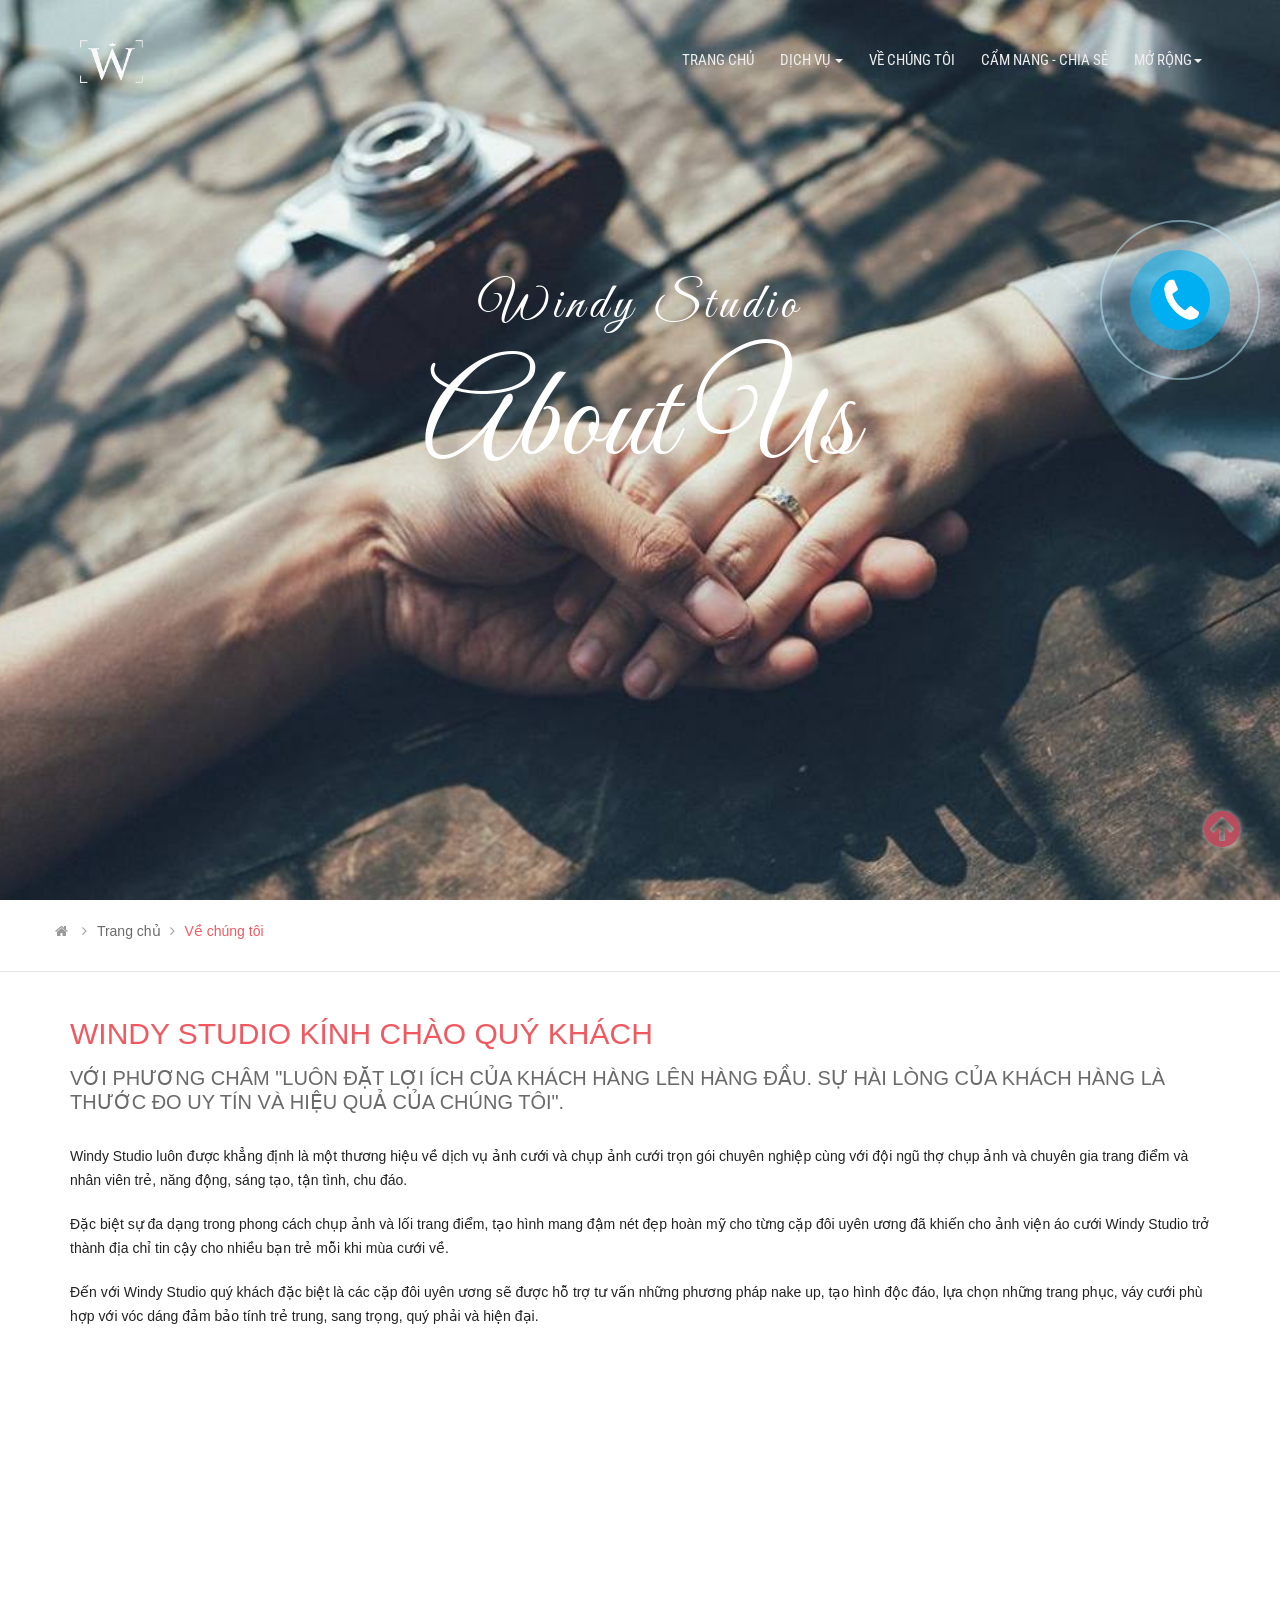
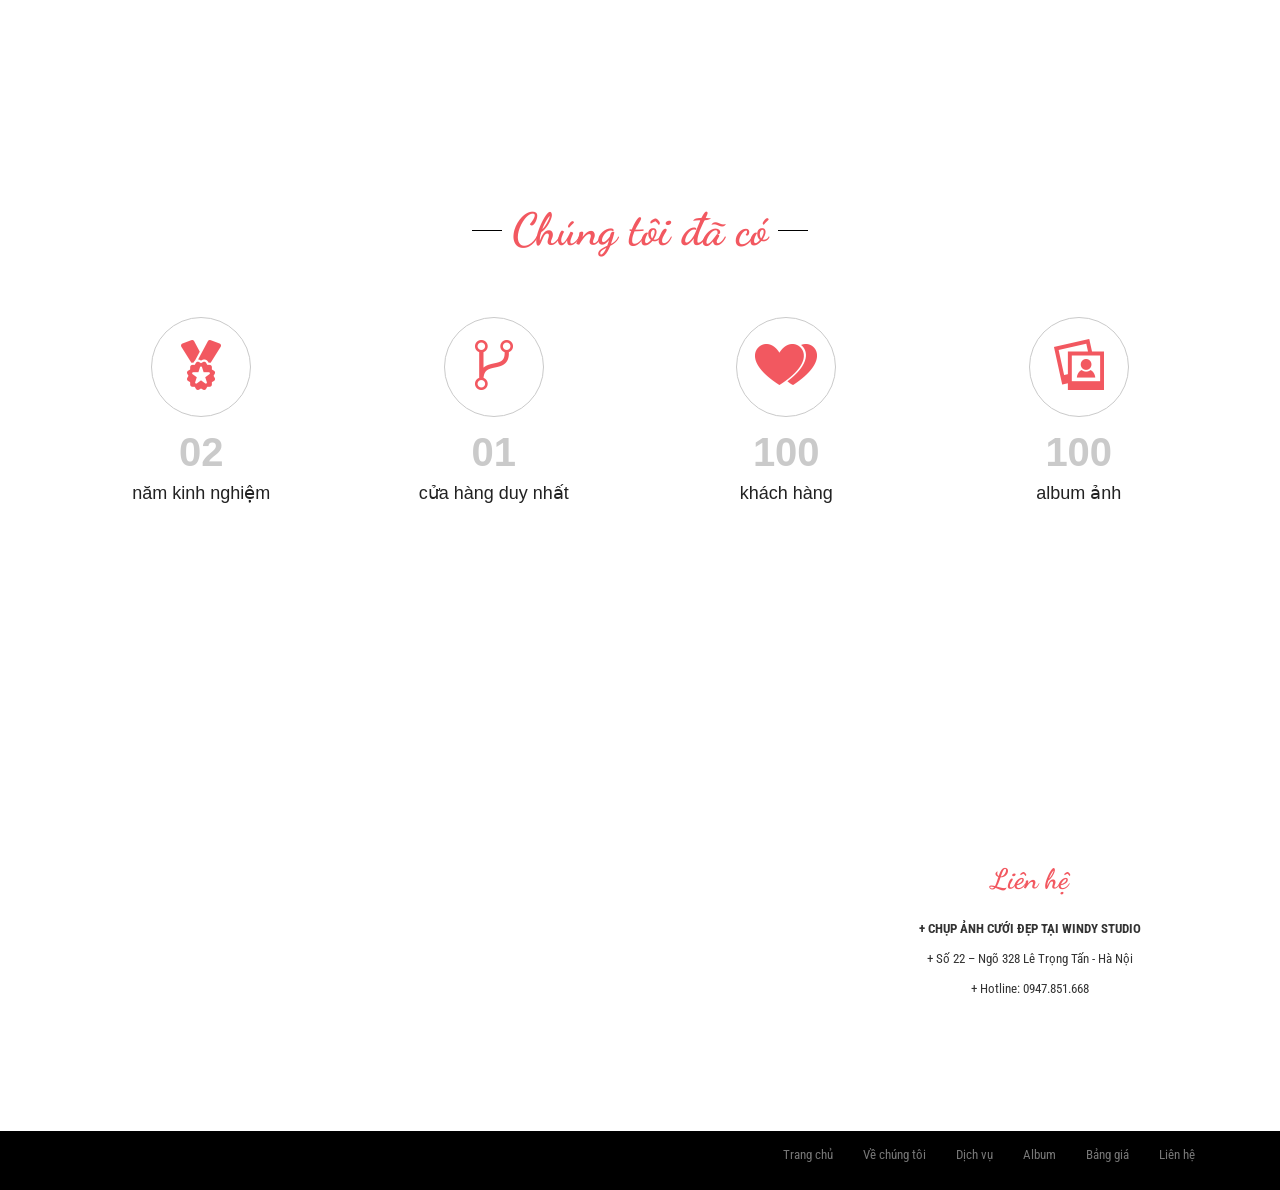
<file: about/about.html>
<!DOCTYPE html>
<html>
<head>
	<title>About Us</title>
	<meta charset="utf-8">
	<meta name="viewport" content="width=device-width ,initial-scale=1.0">

	<!--Bootstrap-->
	<link rel="stylesheet" href="https://maxcdn.bootstrapcdn.com/bootstrap/3.3.7/css/bootstrap.min.css" integrity="sha384-BVYiiSIFeK1dGmJRAkycuHAHRg32OmUcww7on3RYdg4Va+PmSTsz/K68vbdEjh4u" crossorigin="anonymous">
	<link href="https://fonts.googleapis.com/css?family=Great+Vibes" rel="stylesheet">
	<link href="https://fonts.googleapis.com/css?family=Dancing+Script" rel="stylesheet">
	<link href="https://fonts.googleapis.com/css?family=Roboto+Condensed" rel="stylesheet">
	<!-- Style -->
	<link rel="icon" type="icom" href="../img/logo.jpg">
	<link rel="stylesheet" type="text/css" href="../home/home.css">
	<link rel="stylesheet" type="text/css" href="about.css">
	<link rel="stylesheet" type="text/css" href="../home/animate.css"
	<!-- import icon font awesome -->
	<link rel="stylesheet" href="https://maxcdn.bootstrapcdn.com/font-awesome/4.4.0/css/font-awesome.min.css">
</head>
<body>
	<header>     <!-- header -->
		<div class="container-fluid">
			<div class="row">
				<div class="contact-background">
					<div class="background">
						<div class="container">
							<div class="row">
								<div class="col-xs-12 col-sm-12 col-md-12">
									<div class="wow fadeInLeft" data-wow-delay="0.5s">
										<div class="text-content">
											<h4>Windy Studio</h4>
										</div>
									</div>
									<div class="wow fadeInRight" data-wow-delay="1s">
										<div class="text-logo">
											<h1>About Us</h1>
										</div>
									</div>
								</div>
							</div>
							<div class="row">
								<div class="wow fadeInUp" data-wow-delay="1.5s">
									<div class="mousedown">
										<div class="mouse-scroll">
											<div class="mouse">
												<div class="mouse-in"></div>
											</div>
										</div>
									</div>
								</div>
							</div>
						</div>	
					</div>
					
				</div>
			</div>
		</div>
		<div class="container-fluid">
			<div class="container">
				<div class="row">
					<div class="col-md-12">	
						<nav class=" navbar navbar-default navbar-fixed-top " role="navigation" id="nav">
							<div class="container-fluid">
								<!-- Brand and toggle get grouped for better mobile display -->
								<div class="navbar-header">
									<button type="button" class="navbar-toggle navbar-default" data-toggle="collapse" data-target=".navbar-ex1-collapse">
										<span class="sr-only">Toggle navigation</span>
										<span class="icon-bar"></span>
										<span class="icon-bar"></span>
										<span class="icon-bar"></span>
									</button>
									<a class="navbar-brand" href="#"><img src="../img/logo.png"></a>
								</div>
								<!-- Collect the nav links, forms, and other content for toggling -->
								<div class="collapse navbar-collapse navbar-ex1-collapse color">

									<ul class="nav navbar-nav navbar-right ">
										<li class="nav-item ">
											<a class="nav-link" href="../home/index.html">Trang chủ</span></a>
										</li>
										<li class="dropdown">
											<a href="#" class="dropdown-toggle" data-toggle="dropdown">dịch vụ <span class="caret top"></span></a>
											<ul class="dropdown-menu" role="menu">
												<div class="line"></div>
												<li><a href="../service/camera.html">Chụp ảnh cưới</a></li>	
												<li><a href="../service/hire.html">Thuê váy cưới</a></li>
												<li><a href="../service/makeup.html">trang điểm</a></li>
												<li><a href="../service/film.html">Quay phóng sự</a></li>
											</ul>
										</li>
										<li class="nav-item">
											<a class="nav-link" href="about.html">Về chúng tôi</a>
										</li>
										<li>
											<a href="../news/news.html">Cẩm nang - chia sẻ</a>
										</li>
									<li class="dropdown">
										<a href="#" class="dropdown-toggle" data-toggle="dropdown">Mở rộng<span class="caret top"></span></a>
										<ul class="dropdown-menu" role="menu">
											<div class="line"></div>
											<li><a href="../service/camera.html">Album ảnh</a></li>	
											<li><a href="../service/hire.html">Bảng giá</a></li>
											<div style="border-top: 1px solid #aaa;"></div>
											<li><a href="../contact/contact.html">Liên hệ</a></li>
										</ul>
									</li>
									</ul>
								</div><!-- /.navbar-collapse -->
							</div>
						</nav>
					</div>
				</div>
			</div>
		</div>
	</header>
	<section >
		<div class="container">
			<div class="row">
				<ol class="breadcrumb">
					<li><a href="../home/index.html"><i class="fa fa-home"></i></a></li>
					<li><a href="../home/index.html">Trang chủ</a></li>
					<li class="active">Về chúng tôi</li>
				</ol>
			</div>
		</div>
	</section>

	<div class="bg-line">
		<div class="container">
			<div class="about-top">
				<div class="g-content">
					<div class="g-row">
						<span class="g-title">Windy studio kính chào quý khách</span>
						<span class="g-desc">Với phương châm "Luôn đặt lợi ích của khách hàng lên hàng đầu. sự hài lòng của khách hàng là thước đo uy tín và hiệu quả của chúng tôi".</span>
					</div>
					<div class="g-row">
						Windy Studio luôn được khẳng định là một thương hiệu về dịch vụ  ảnh cưới và chụp ảnh cưới trọn gói chuyên nghiệp cùng với đội ngũ thợ chụp ảnh và chuyên gia trang điểm và nhân viên trẻ, năng động, sáng tạo, tận tình, chu đáo.
					</div>
					<div class="g-row">
						Đặc biệt sự đa dạng trong phong cách chụp ảnh và lối trang điểm, tạo hình mang đậm nét đẹp hoàn mỹ cho từng cặp đôi uyên ương đã khiến cho ảnh viện áo cưới Windy Studio trở thành địa chỉ tin cậy cho nhiều bạn trẻ mỗi khi mùa cưới về.
					</div>
					<div class="g-row">
						Đến với Windy Studio quý khách đặc biệt là các cặp đôi uyên ương sẽ được hỗ trợ tư vấn những phương pháp nake up, tạo hình độc đáo, lựa chọn những trang phục, váy cưới phù hợp với vóc dáng đảm bảo tính trẻ trung, sang trọng, quý phải và hiện đại.
					</div>
				</div>
			</div>
		</div>
	</div>

	<div class="pimg1"></div>
	<div class="container">
		<div class="box">
			<div class="box-title">
				<label class="lb-name">Chúng tôi đã có</label>
			</div>
			<div class="box-content">
				<div class="about-info">
					<div class="row">
						<div class="col-md-3 col-sm-3 col-xs-12">
							<div class="ai-item wow fadeInLeft" >
								<div class="ai-thumb">
									<span class="icon64-meday"></span>
								</div>
								<div class="ai-number">
									02
								</div>
								<div class="ai-desc">năm kinh nghiệm</div>
							</div>
						</div>
						<div class="col-md-3 col-sm-3 col-xs-12">
							<div class="ai-item wow fadeInUp">
								<div class="ai-thumb">
									<span class="icon64-place"></span>
								</div>
								<div class="ai-number">
									01
								</div>
								<div class="ai-desc">cửa hàng duy nhất</div>
							</div>
						</div>
						<div class="col-md-3 col-sm-3 col-xs-12">
							<div class="ai-item wow fadeInUp">
								<div class="ai-thumb">
									<span class="icon64-heart"></span>
								</div>
								<div class="ai-number">
									100
								</div>
								<div class="ai-desc">khách hàng</div>
							</div>
						</div>
						<div class="col-md-3 col-sm-3 col-xs-12">
							<div class="ai-item wow fadeInRight">
								<div class="ai-thumb">
									<span class="icon64-img"></span>
								</div>
								<div class="ai-number">
									100
								</div>
								<div class="ai-desc">album ảnh</div>
							</div>
						</div>

					</div>
				</div>
			</div>
		</div>
	</div>
	<div class="pimg2"></div>
	<footer>
		<div class="footer">
			<div class="container">
				<div class="footer-top">
					<div class="row">
						<div class="col-sm-4 col-xs-12">
							<div class="footer-content">
								<iframe src="https://www.google.com/maps/embed?pb=!1m18!1m12!1m3!1d3725.136469840976!2d105.83312661430739!3d20.987165994574255!2m3!1f0!2f0!3f0!3m2!1i1024!2i768!4f13.1!3m3!1m2!1s0x3135ac6734fe8ba1%3A0xf676c19404bc3092!2zMjIgTmfDtSAzMjggTMOqIFRy4buNbmcgVOG6pW4sIEtoxrDGoW5nIE1haSwgVGhhbmggWHXDom4sIEjDoCBO4buZaSwgVmnhu4d0IE5hbQ!5e0!3m2!1svi!2s!4v1510673707591" width="340" height="250" frameborder="0" style="border:0" allowfullscreen></iframe>
							</div>
						</div>
						<div class="col-sm-4 col-xs-12">

							<div class="footer-content">
								<div class="footer-plugin">
									<center>
										<iframe src="https://www.facebook.com/plugins/page.php?href=https%3A%2F%2Fwww.facebook.com%2Fwindystudio.vn%2F&tabs&width=340&height=250&small_header=false&adapt_container_width=true&hide_cover=false&show_facepile=true&appId" width="340" height="250" style="border:none;overflow:hidden" scrolling="no" frameborder="0" allowTransparency="true"></iframe>
									</center>
								</div>
							</div>
						</div>
						<div class="col-sm-4 col-xs-12">
							<div class="contact-footer" style="text-align: center;">
								<label class="footer-lb">Liên hệ</label>
								<div class="footer-content">
									<div class="maincontent">
										<p><strong>+ CHỤP ẢNH CƯỚI ĐẸP TẠI WINDY STUDIO</strong></p>

										<p>+ Số 22 – Ngõ 328 Lê Trọng Tấn - Hà Nội</p>

										<p>+ Hotline: 0947.851.668</p>

									</div>
								</div>
							</div>
						</div>
					</div>
				</div>
			</div>

			<div class="footer-bottom">
				<div class="container">
					<div class="footer-menu">
						<ul>
							<li><a href="../home/index.html">Trang chủ</a></li>
							<li><a href="/gioi-thieu">Về chúng tôi</a></li>
							<li><a href="/dich-vu">Dịch vụ</a></li>
							<li><a href="/album">Album</a></li>
							<li><a href="/bang-gia">Bảng giá</a></li>
							<li><a href="#">Liên hệ</a></li>
						</ul>
					</div>
				</div>
			</div>


		</div>

	</footer>
	<div class="phonering-alo-phone phonering-alo-green phonering-alo-show" id="phonering-alo-phoneIcon"">
		<div class="phonering-alo-ph-circle"></div>
		<div class="phonering-alo-ph-circle-fill"></div>
		<a href="../contact/contact.html" class="pps-btn-img" title="Liên hệ">
			<div class="phonering-alo-ph-img-circle"></div>
		</a>
	</div>


	<div title="Về đầu trang" onmouseover="this.style.color='#c61e37'" onmouseout="this.style.color='#c34d5f'" id="top-up">
		<i class="fa fa-arrow-circle-up" aria-hidden="true"></i></i></div>



		<script src="https://ajax.googleapis.com/ajax/libs/jquery/3.2.1/jquery.min.js"></script>
		<script src="https://maxcdn.bootstrapcdn.com/bootstrap/3.3.7/js/bootstrap.min.js" integrity="sha384-Tc5IQib027qvyjSMfHjOMaLkfuWVxZxUPnCJA7l2mCWNIpG9mGCD8wGNIcPD7Txa" crossorigin="anonymous"></script>
		<script type="text/javascript" src="../home/home.js"></script>
		<script type="text/javascript" src="../home/wow.min.js"></script>
		<script type="text/javascript">
			new WOW().init();
		</script>

	</body>
	</html>
</file>
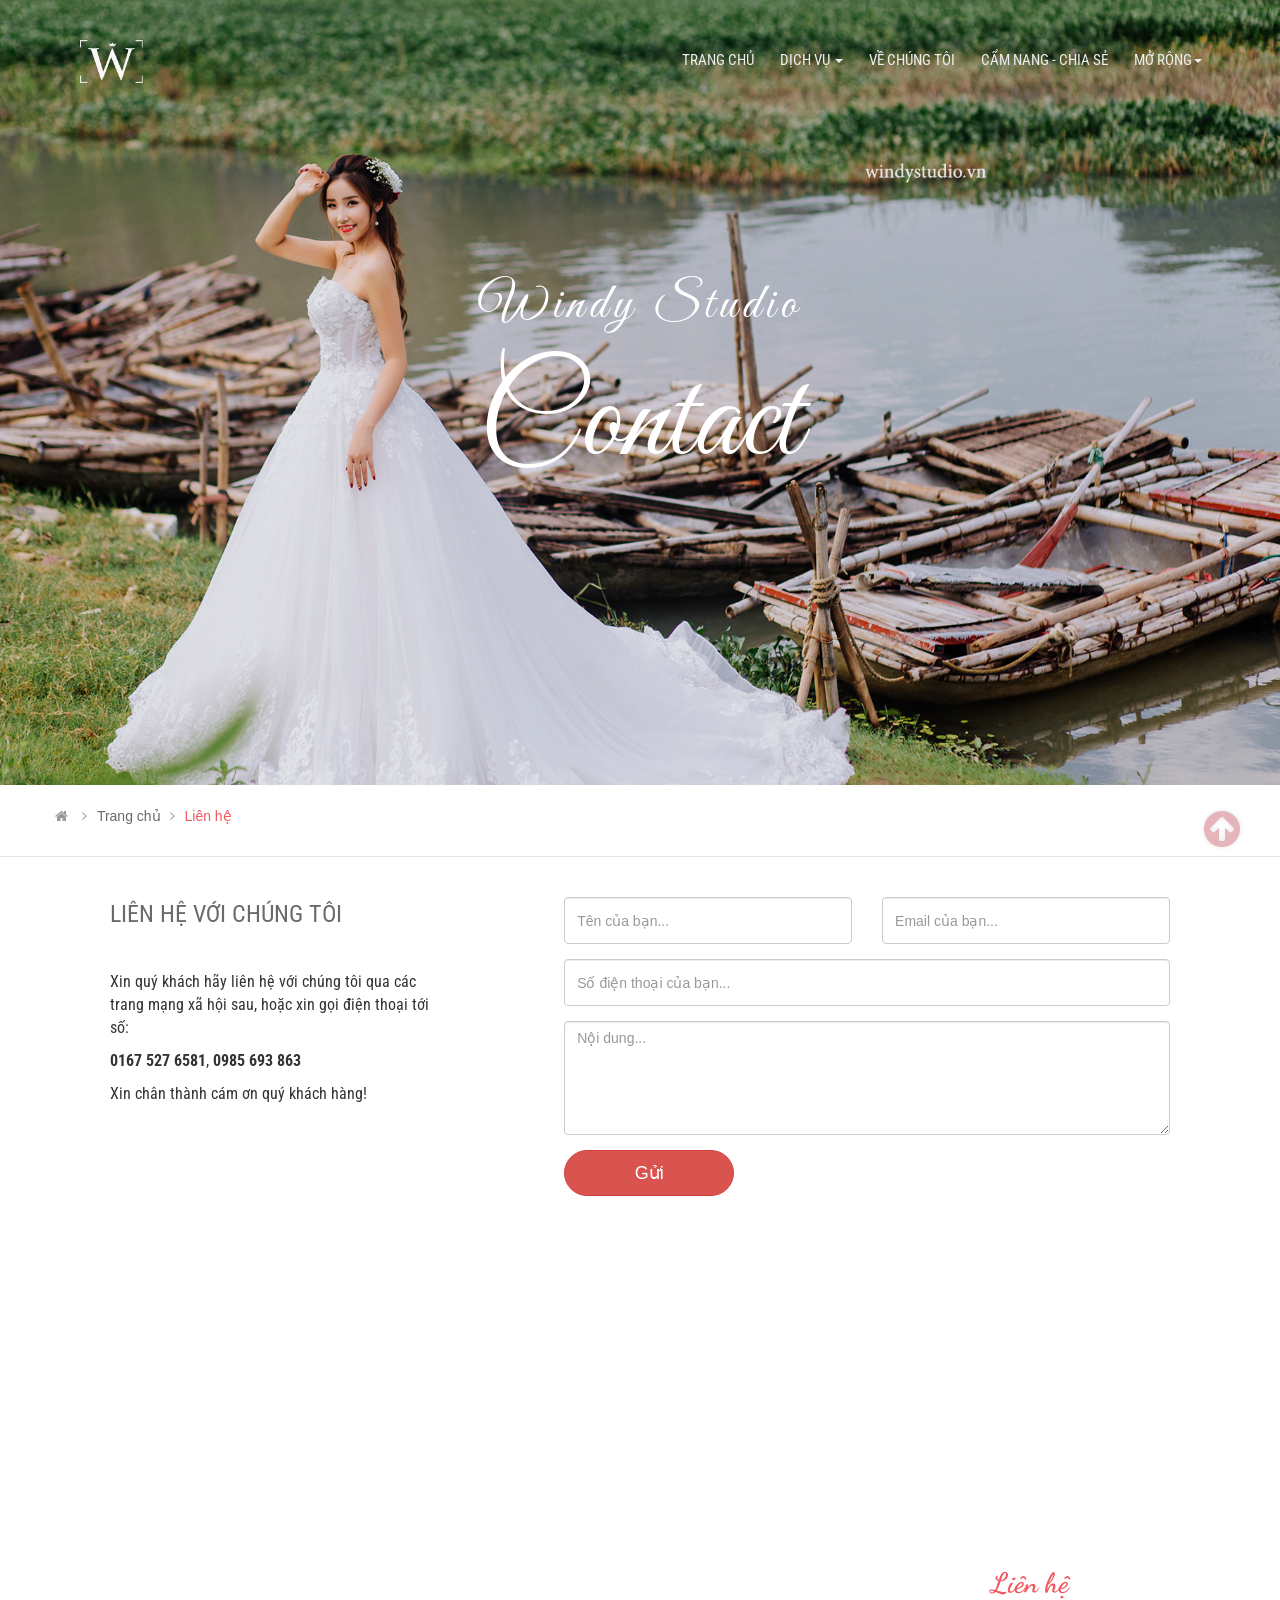
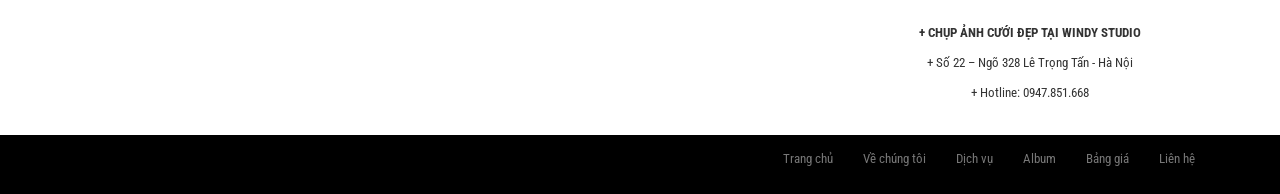
<file: contact/contact.html>
<!DOCTYPE html>
<html>
<head>
	<title>contact</title>
	<meta charset="utf-8">
	<meta name="viewport" content="width=device-width ,initial-scale=1.0">

	<!--Bootstrap-->
	<link rel="stylesheet" href="https://maxcdn.bootstrapcdn.com/bootstrap/3.3.7/css/bootstrap.min.css" integrity="sha384-BVYiiSIFeK1dGmJRAkycuHAHRg32OmUcww7on3RYdg4Va+PmSTsz/K68vbdEjh4u" crossorigin="anonymous">
	<link href="https://fonts.googleapis.com/css?family=Great+Vibes" rel="stylesheet">
	<link href="https://fonts.googleapis.com/css?family=Dancing+Script" rel="stylesheet">
	<link href="https://fonts.googleapis.com/css?family=Roboto+Condensed" rel="stylesheet">
	<!-- Style -->
	<link rel="icon" type="icom" href="../img/logo.jpg">
	<link rel="stylesheet" type="text/css" href="../home/home.css">
	<link rel="stylesheet" type="text/css" href="contact.css">
	<link rel="stylesheet" href="../home/animate.css">
	<!-- import icon font awesome -->
	<link rel="stylesheet" href="https://maxcdn.bootstrapcdn.com/font-awesome/4.4.0/css/font-awesome.min.css">
</head>
<body>
<!-- Facebook -->
<div id="fb-root"></div>
<script>(function(d, s, id) {
  var js, fjs = d.getElementsByTagName(s)[0];
  if (d.getElementById(id)) return;
  js = d.createElement(s); js.id = id;
  js.src = 'https://connect.facebook.net/vi_VN/sdk.js#xfbml=1&version=v2.11';
  fjs.parentNode.insertBefore(js, fjs);
}(document, 'script', 'facebook-jssdk'));
</script>
	<header>     <!-- header -->
		<div class="container-fluid">
			<div class="row">
				<div class="contact-background">
					<div class="background">
											<div class="container">
							<div class="row">
								<div class="col-xs-12 col-sm-12 col-md-12">
									<div class="wow fadeInLeft" data-wow-delay="0.5s">
									<div class="text-content">
										<h4>Windy Studio</h4>
									</div>
								</div>
								<div class="wow fadeInRight" data-wow-delay="1s">
									<div class="text-logo">
										<h1>Contact</h1>
									</div>
								</div>
								</div>
							</div>
							<div class="row">
								<div class="wow fadeInUp" data-wow-delay="1.5s">
								<div class="mousedown">
									<div class="mouse-scroll">
										<div class="mouse">
											<div class="mouse-in"></div>
										</div>
									</div>
								</div>
							</div>
							</div>
						</div>	
					</div>
					
				</div>
			</div>
		</div>
		<div class="container-fluid">
			<div class="container">
				<div class="row">
					<div class="col-md-12">	
						<nav class=" navbar navbar-default navbar-fixed-top " role="navigation" id="nav">
							<div class="container-fluid">
								<!-- Brand and toggle get grouped for better mobile display -->
								<div class="navbar-header">
									<button type="button" class="navbar-toggle navbar-default" data-toggle="collapse" data-target=".navbar-ex1-collapse">
										<span class="sr-only">Toggle navigation</span>
										<span class="icon-bar"></span>
										<span class="icon-bar"></span>
										<span class="icon-bar"></span>
									</button>
									<a class="navbar-brand" href="#"><img src="../img/logo.png"></a>
								</div>
								<!-- Collect the nav links, forms, and other content for toggling -->
								<div class="collapse navbar-collapse navbar-ex1-collapse color">

									<ul class="nav navbar-nav navbar-right ">
										<li class="nav-item ">
											<a class="nav-link" href="../home/index.html">Trang chủ</span></a>
										</li>
										<li class="dropdown">
											<a href="#" class="dropdown-toggle" data-toggle="dropdown">dịch vụ <span class="caret top"></span></a>
											<ul class="dropdown-menu" role="menu">
												<div class="line"></div>
												<li><a href="../service/camera.html">Chụp ảnh cưới</a></li>	
												<li><a href="../service/hire.html">Thuê váy cưới</a></li>
												<li><a href="../service/makeup.html">trang điểm</a></li>
												<li><a href="../service/film.html">Quay phóng sự</a></li>
											</ul>
										</li>
										<li class="nav-item">
											<a class="nav-link" href="../about/about.html">Về chúng tôi</a>
										</li>

										<li>
											<a href="../news/news.html">Cẩm nang - chia sẻ</a>
										</li>
									<li class="dropdown">
										<a href="#" class="dropdown-toggle" data-toggle="dropdown">Mở rộng<span class="caret top"></span></a>
										<ul class="dropdown-menu" role="menu">
											<div class="line"></div>
											<li><a href="../service/camera.html">Album ảnh</a></li>	
											<li><a href="../service/hire.html">Bảng giá</a></li>
											<div style="border-top: 1px solid #aaa;"></div>
											<li><a href="../contact/contact.html">Liên hệ</a></li>
										</ul>
									</li>
									</ul>
								</div><!-- /.navbar-collapse -->
							</div>
						</nav>
					</div>
				</div>
			</div>
		</div>
	</div>
</div>
</header>
<section>
	<div class="container">
		<div class="row">
			<ol class="breadcrumb">
				<li><a href="../home/index.html"><i class="fa fa-home"></i></a></li>
				<li><a href="../home/index.html">Trang chủ</a></li>
				<li class="active">Liên hệ</li>
			</ol>
		</div>
	</div>

</section>
<section>
	
	<!-- container -->
	<div class="bg-line">
		<div class="container">
			<div class="box-contact">
				<div class="row">
					<div class="col-md-4">
						<div class="contact-left">
							<div class="contact-title">Liên hệ với chúng tôi</div>
							<div class="maincontent">
								<p>Xin quý khách hãy liên hệ với chúng tôi qua các trang mạng xã hội sau, hoặc xin gọi điện thoại tới số:</p>
								<p><b>0167 527 6581</b>, <b>0985 693 863</b></p>
								<p>Xin chân thành cám ơn quý khách hàng!</p>
							</div>
							<!-- maincontent -->

						</div>
						<!-- contact-left -->
					</div>
					<!-- col -->
					<div class="col-md-1"></div>
					<div class="col-md-7">



						<div class="form form-contact">
							<form id="contact_form" class="contact_form" >

								<div class="row">
									<div class="col-sm-6">
										<div class="form-group"><input type="text" name="name" class="form-control" placeholder="Tên của bạn..." /></div>
									</div>
									<div class="col-sm-6">
										<div class="form-group"><input type="text" name="from" class="form-control" placeholder="Email của bạn..." /></div>
									</div>
								</div>
								<div class="form-group"><input type="text" name="message[]" class="form-control" placeholder="Số điện thoại của bạn..." /></div>
								<div class="form-group"><textarea name="message[]" class="form-control" rows="5" placeholder="Nội dung..."></textarea></div>
								<div class="form-group"><input type="hidden" name="subject" value="Khách hàng liên hệ từ website Idol Studio!" /></div>
								<div class="form-group"><button type="submit" class="btn btn-danger btn-lg">Gửi</button></div>
							</form>
						</div>
						<!-- form -->
					</div>
					<!-- col -->
				</div>
				<!-- row -->
			</div>
			<!-- container -->
			<div class="clearfix"></div>
		</div>
		<!-- container -->
	</div>
	<!-- bg-line -->
	<div class="container-fluid">
		<div class="row">
			<div class="contact-background">
				<div class="after-background">

				</div>

			</div>
		</div>
	</div>
</section>

<footer>
	<div class="footer">
		<div class="container">
			<div class="footer-top">
				<div class="row">
					<div class="col-sm-4 col-xs-12">
						<div class="footer-content">
							<iframe src="https://www.google.com/maps/embed?pb=!1m18!1m12!1m3!1d3725.136469840976!2d105.83312661430739!3d20.987165994574255!2m3!1f0!2f0!3f0!3m2!1i1024!2i768!4f13.1!3m3!1m2!1s0x3135ac6734fe8ba1%3A0xf676c19404bc3092!2zMjIgTmfDtSAzMjggTMOqIFRy4buNbmcgVOG6pW4sIEtoxrDGoW5nIE1haSwgVGhhbmggWHXDom4sIEjDoCBO4buZaSwgVmnhu4d0IE5hbQ!5e0!3m2!1svi!2s!4v1510673707591" width="100%%" height="100%" frameborder="0" style="border:0" allowfullscreen></iframe>
						</div>
					</div>
					<div class="col-sm-4 col-xs-12">

						<div class="footer-content">
							
									<iframe src="https://www.facebook.com/plugins/page.php?href=https%3A%2F%2Fwww.facebook.com%2Fwindystudio.vn%2F&tabs&width=340&height=250&small_header=false&adapt_container_width=true&hide_cover=false&show_facepile=true&appId" width="100%" height="100%" style="border:none;overflow:hidden" scrolling="no" frameborder="0" allowTransparency="true"></iframe>

						</div>
					</div>
					<div class="col-sm-4 col-xs-12">
						<div class="contact-footer" style="text-align: center;">
							<label class="footer-lb">Liên hệ</label>
							<div class="footer-content">
								<div class="maincontent">
									<p><strong>+ CHỤP ẢNH CƯỚI ĐẸP TẠI WINDY STUDIO</strong></p>

									<p>+ Số 22 – Ngõ 328 Lê Trọng Tấn - Hà Nội</p>

									<p>+ Hotline: 0947.851.668</p>

								</div>
							</div>
						</div>
					</div>
				</div>
			</div>
		</div>

		<div class="footer-bottom">
			<div class="container">
				<div class="footer-menu">
					<ul>
						<li><a href="../home/index.html">Trang chủ</a></li>
						<li><a href="/gioi-thieu">Về chúng tôi</a></li>
						<li><a href="/dich-vu">Dịch vụ</a></li>
						<li><a href="/album">Album</a></li>
						<li><a href="/bang-gia">Bảng giá</a></li>
						<li><a href="#">Liên hệ</a></li>
					</ul>
				</div>
			</div>
		</div>


	</div>

</footer>

<div title="Về đầu trang" onmouseover="this.style.color='#c61e37'" onmouseout="this.style.color='#c34d5f'" id="top-up">
	<i class="fa fa-arrow-circle-up" aria-hidden="true"></i></i></div>



	<script src="https://ajax.googleapis.com/ajax/libs/jquery/3.2.1/jquery.min.js"></script>
	<script src="https://maxcdn.bootstrapcdn.com/bootstrap/3.3.7/js/bootstrap.min.js" integrity="sha384-Tc5IQib027qvyjSMfHjOMaLkfuWVxZxUPnCJA7l2mCWNIpG9mGCD8wGNIcPD7Txa" crossorigin="anonymous"></script>
	<script type="text/javascript" src="../home/home.js"></script>
	<script type="text/javascript" src="../home/wow.min.js"></script>
	<script type="text/javascript">
		new WOW().init();
	</script>

</body>
</html>
</file>
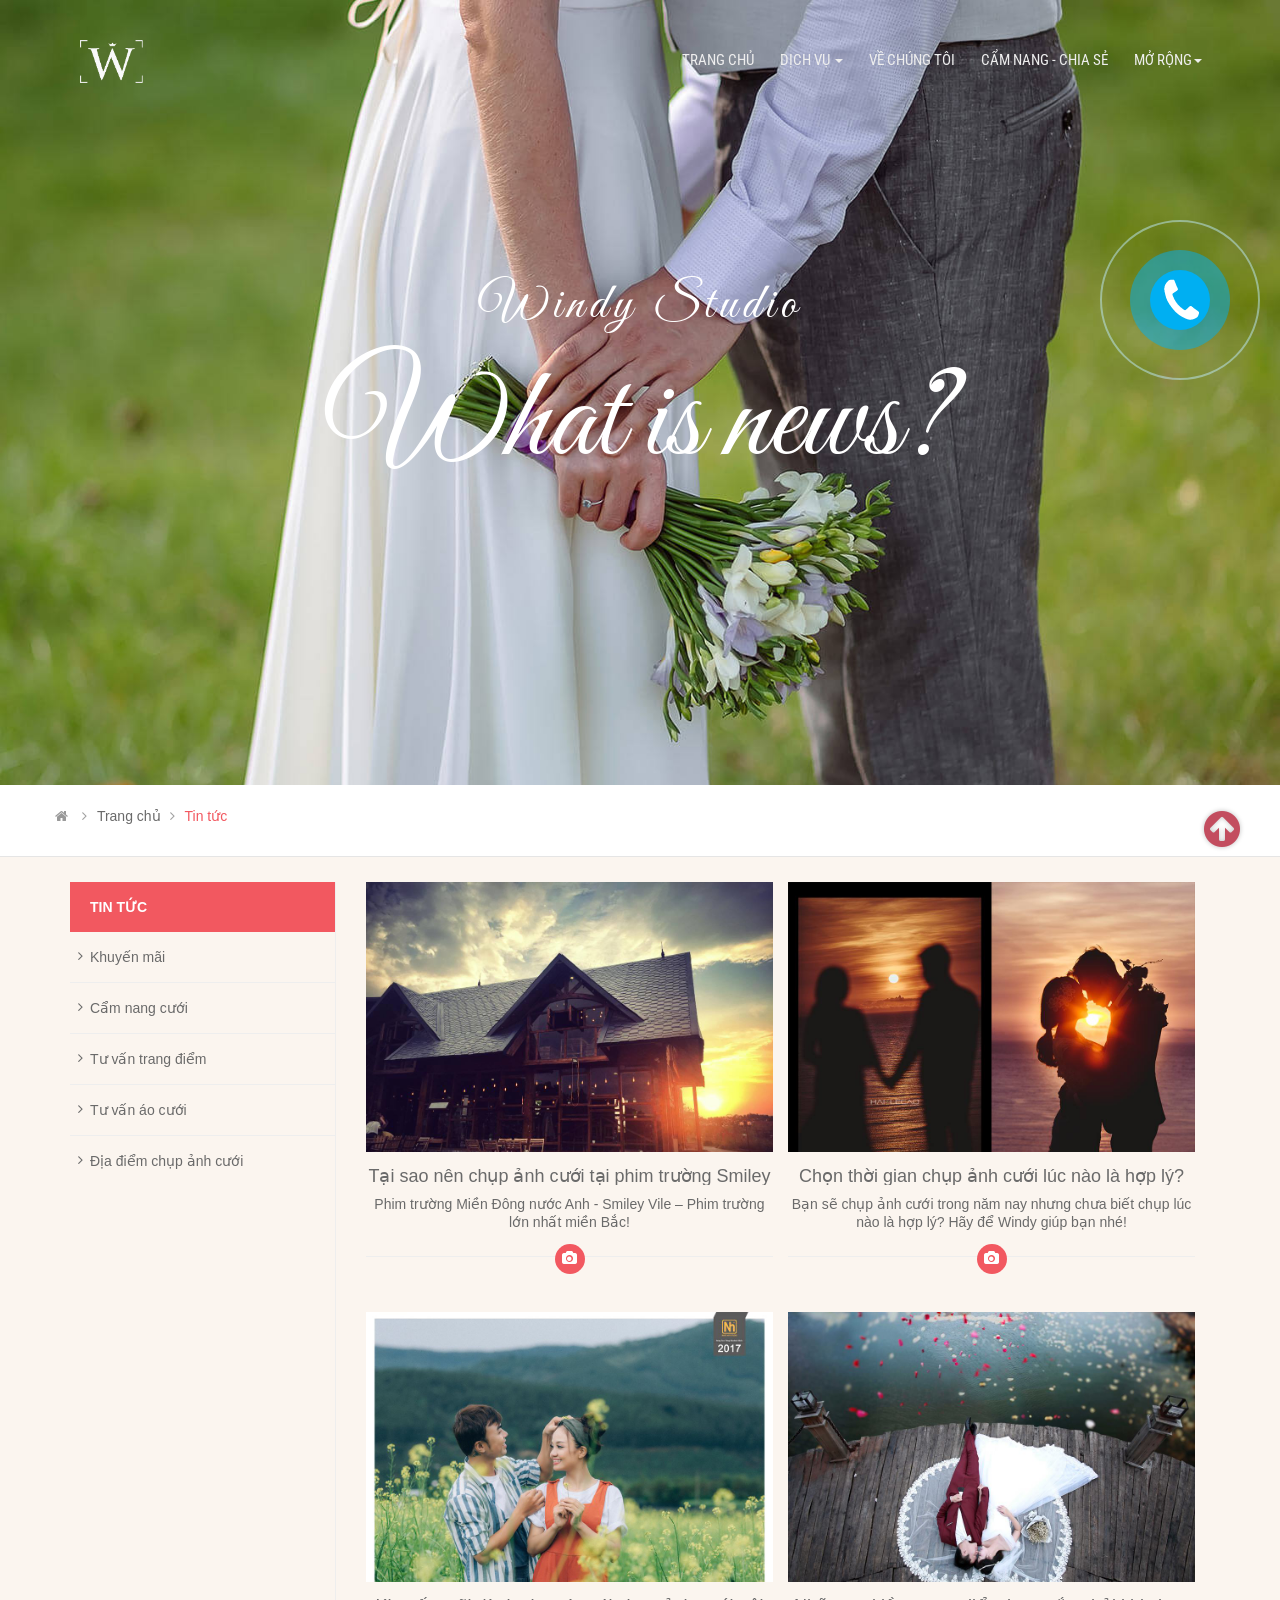
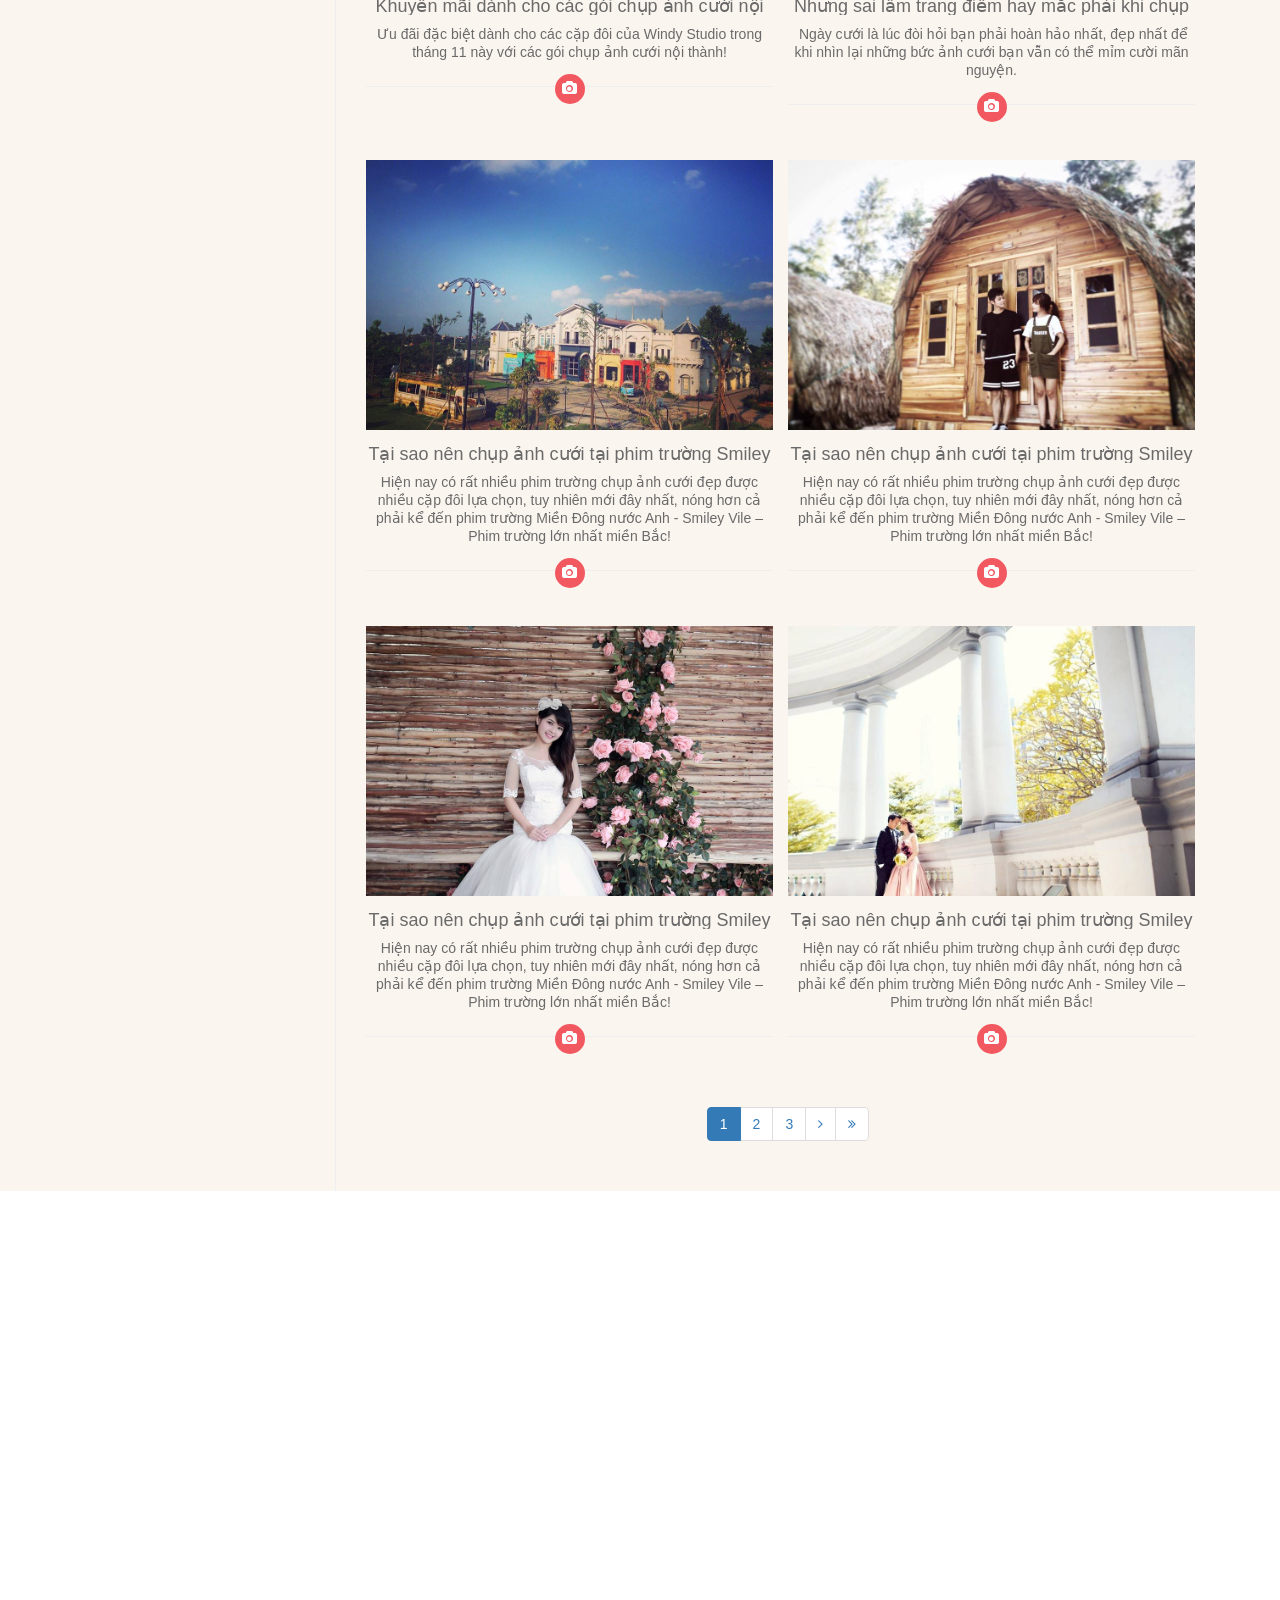
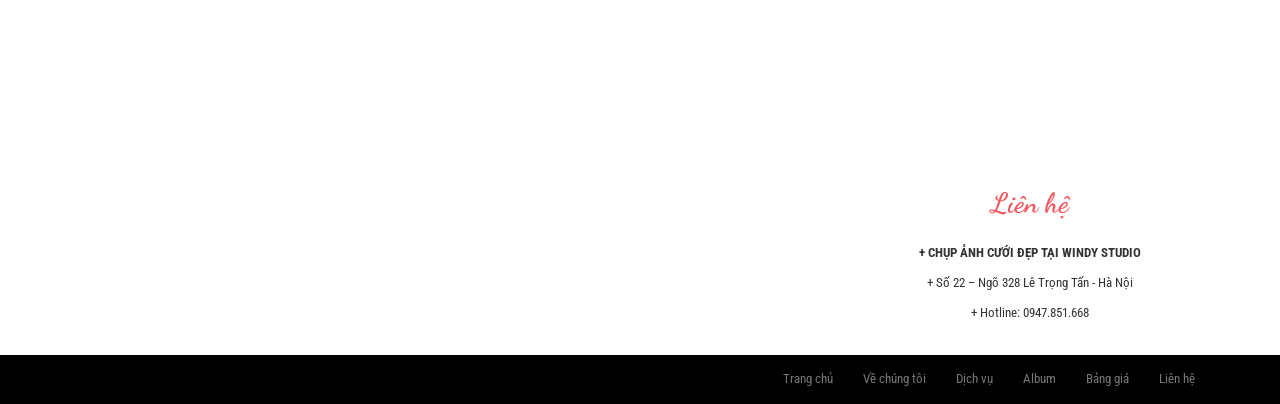
<file: news/news.html>
<!DOCTYPE html>
<html>
<head>
	<title>tin tức</title>
	<meta charset="utf-8">
	<meta name="viewport" content="width=device-width ,initial-scale=1.0">

	<!--Bootstrap-->
	<link rel="stylesheet" href="https://maxcdn.bootstrapcdn.com/bootstrap/3.3.7/css/bootstrap.min.css" integrity="sha384-BVYiiSIFeK1dGmJRAkycuHAHRg32OmUcww7on3RYdg4Va+PmSTsz/K68vbdEjh4u" crossorigin="anonymous">
	<link href="https://fonts.googleapis.com/css?family=Great+Vibes" rel="stylesheet">
	<link href="https://fonts.googleapis.com/css?family=Dancing+Script" rel="stylesheet">
	<link href="https://fonts.googleapis.com/css?family=Roboto+Condensed" rel="stylesheet">
	<!-- Style -->
	<link rel="icon" type="icom" href="../img/logo.jpg">
	<link rel="stylesheet" type="text/css" href="../home/home.css">
	<link rel="stylesheet" type="text/css" href="news.css">
	<link rel="stylesheet" href="../home/animate.css">
	<!-- import icon font awesome -->
	<link rel="stylesheet" href="https://maxcdn.bootstrapcdn.com/font-awesome/4.4.0/css/font-awesome.min.css">
</head>
<body>
	<!-- Facebook -->
	<div id="fb-root"></div>
	<script>(function(d, s, id) {
		var js, fjs = d.getElementsByTagName(s)[0];
		if (d.getElementById(id)) return;
		js = d.createElement(s); js.id = id;
		js.src = 'https://connect.facebook.net/vi_VN/sdk.js#xfbml=1&version=v2.11';
		fjs.parentNode.insertBefore(js, fjs);
	}(document, 'script', 'facebook-jssdk'));
</script>
<header>     <!-- header -->
	<div class="container-fluid">
		<div class="row">
			<div class="service-background">
				<div class="background">
					<div class="container">
						<div class="row">
							<div class="col-xs-12 col-sm-12 col-md-12">
								<div class="wow fadeInLeft" data-wow-delay="0.5s">
									<div class="text-content">
										<h4>Windy Studio</h4>
									</div>
								</div>
								<div class="wow fadeInRight" data-wow-delay="1s">
									<div class="text-logo">
										<h1>What is news?</h1>
									</div>
								</div>
							</div>
						</div>
						<div class="row">
							<div class="wow fadeInUp" data-wow-delay="1.5s">
								<div class="mousedown">
									<div class="mouse-scroll">
										<div class="mouse">
											<div class="mouse-in"></div>
										</div>
									</div>
								</div>
							</div>
						</div>
					</div>	
				</div>

			</div>
		</div>
	</div>
	<div class="container-fluid">
		<div class="container">
			<div class="row">
				<div class="col-md-12">	
					<nav class=" navbar navbar-default navbar-fixed-top " role="navigation" id="nav">
						<div class="container-fluid">
							<!-- Brand and toggle get grouped for better mobile display -->
							<div class="navbar-header">
								<button type="button" class="navbar-toggle navbar-default" data-toggle="collapse" data-target=".navbar-ex1-collapse">
									<span class="sr-only">Toggle navigation</span>
									<span class="icon-bar"></span>
									<span class="icon-bar"></span>
									<span class="icon-bar"></span>
								</button>
								<a class="navbar-brand" href="#"><img src="../img/logo.png"></a>
							</div>
							<!-- Collect the nav links, forms, and other content for toggling -->
							<div class="collapse navbar-collapse navbar-ex1-collapse color">

								<ul class="nav navbar-nav navbar-right ">
									<li class="nav-item ">
										<a class="nav-link" href="../home/index.html">Trang chủ</span></a>
									</li>
									<li class="dropdown">
										<a href="#" class="dropdown-toggle" data-toggle="dropdown">dịch vụ <span class="caret top"></span></a>
										<ul class="dropdown-menu" role="menu">
											<div class="line"></div>
											<li><a href="../service/camera.html">Chụp ảnh cưới</a></li>	
												<li><a href="../service/hire.html">Thuê váy cưới</a></li>
												<li><a href="../service/makeup.html">trang điểm</a></li>
												<li><a href="../service/film.html">Quay phóng sự</a></li>
										</ul>
									</li>
									<li class="nav-item">
										<a class="nav-link" href="../about/about.html">Về chúng tôi</a>
									</li>

									<li>
										<a href="#">Cẩm nang - chia sẻ</a>
									</li>
									<li class="dropdown">
										<a href="#" class="dropdown-toggle" data-toggle="dropdown">Mở rộng<span class="caret top"></span></a>
										<ul class="dropdown-menu" role="menu">
											<div class="line"></div>
											<li><a href="../service/camera.html">Album ảnh</a></li>	
											<li><a href="../service/hire.html">Bảng giá</a></li>
											<div style="border-top: 1px solid #aaa;"></div>
											<li><a href="../contact/contact.html">Liên hệ</a></li>
										</ul>
									</li>
								</ul>
							</div><!-- /.navbar-collapse -->
						</div>
					</nav>
				</div>
			</div>
		</div>
	</div>
</div>
</div>
</header>
<section>
	<div class="container">
		<div class="row">
			<ol class="breadcrumb">
				<li><a href="../home/index.html"><i class="fa fa-home"></i></a></li>
				<li><a href="../home/index.html">Trang chủ</a></li>
				<li class="active">Tin tức</li>
			</ol>
		</div>
	</div>
</section>
<section>
	<div class="bg-line">
		<div class="container">
			<div class="main">
				<div class="new-list">
					<ul>
						<li>
							<div class="grid-news">
								<div class="img-news">
									<a href="smiley.html">
										<img src="smiley.jpg" title="Chụp ảnh cưới đẹp tại phim trường miền Đông nước Anh Smiley Ville">
									</a>
								</div>
								<div class="g-content-news">
									<div class="g-row-news">
										<a href="smiley.html" class="g-title-news">Tại sao nên chụp ảnh cưới tại phim trường Smiley Ville</a>
									</div>
									<div class="g-row-news">
										Phim trường Miền Đông nước Anh - Smiley Vile – Phim trường lớn nhất miền Bắc!
									</div>
									<div class="g-row-news">
										<div class="new-line">
											<i class="fa fa-camera"></i>
										</div>
									</div>
								</div>
							</div>
						</li>
						<li>
							<div class="grid-news">
								<div class="img-news">
									<a href="smiley.html">
										<img src="img1.jpg" title="Chọn thời gian chụp ảnh cưới lúc nào là hợp lý?">
									</a>
								</div>
								<div class="g-content-news">
									<div class="g-row-news">
										<a href="smiley.html" class="g-title-news">Chọn thời gian chụp ảnh cưới lúc nào là hợp lý?</a>
									</div>
									<div class="g-row-news">
										​Bạn sẽ chụp ảnh cưới trong năm nay nhưng chưa biết chụp lúc nào là hợp lý? Hãy để Windy giúp bạn nhé!
									</div>
									<div class="g-row-news">
										<div class="new-line">
											<i class="fa fa-camera"></i>
										</div>
									</div>
								</div>
							</div>
						</li>
						<li>
							<div class="grid-news">
								<div class="img-news">
									<a href="smiley.html">
										<img src="img2.jpg" title="Khuyến mãi dành cho các gói chụp ảnh cưới nội thành tháng 11">
									</a>
								</div>
								<div class="g-content-news">
									<div class="g-row-news">
										<a href="smiley.html" class="g-title-news">Khuyến mãi dành cho các gói chụp ảnh cưới nội thành tháng 11</a>
									</div>
									<div class="g-row-news">
										Ưu đãi đặc biệt dành cho các cặp đôi của Windy Studio trong tháng 11 này với các gói chụp ảnh cưới nội thành!
									</div>
									<div class="g-row-news">
										<div class="new-line">
											<i class="fa fa-camera"></i>
										</div>
									</div>
								</div>
							</div>
						</li>
						<li>
							<div class="grid-news">
								<div class="img-news">
									<a href="smiley.html">
										<img src="img3.jpg" title="Những sai lầm trang điểm hay mắc phải khi chụp ảnh cưới">
									</a>
								</div>
								<div class="g-content-news">
									<div class="g-row-news">
										<a href="smiley.html" class="g-title-news">Những sai lầm trang điểm hay mắc phải khi chụp ảnh cưới</a>
									</div>
									<div class="g-row-news">
										​ Ngày cưới là lúc đòi hỏi bạn phải hoàn hảo nhất, đẹp nhất để khi nhìn lại những bức ảnh cưới bạn vẫn có thể mỉm cười mãn nguyện.
									</div>
									<div class="g-row-news">
										<div class="new-line">
											<i class="fa fa-camera"></i>
										</div>
									</div>
								</div>
							</div>
						</li>
						<li>
							<div class="grid-news">
								<div class="img-news">
									<a href="img4.html">
										<img src="img7.jpg" title="Tại sao nên chụp ảnh cưới tại phim trường Smiley Ville">
									</a>
								</div>
								<div class="g-content-news">
									<div class="g-row-news">
										<a href="smiley.html" class="g-title-news">Tại sao nên chụp ảnh cưới tại phim trường Smiley Ville</a>
									</div>
									<div class="g-row-news">
										Hiện nay có rất nhiều phim trường chụp ảnh cưới đẹp được nhiều cặp đôi lựa chọn, tuy nhiên mới đây nhất, nóng hơn cả phải kể đến phim trường Miền Đông nước Anh - Smiley Vile – Phim trường lớn nhất miền Bắc!
									</div>
									<div class="g-row-news">
										<div class="new-line">
											<i class="fa fa-camera"></i>
										</div>
									</div>
								</div>
							</div>
						</li>
						<li>
							<div class="grid-news">
								<div class="img-news">
									<a href="smiley.html">
										<img src="img5.jpg" title="Tại sao nên chụp ảnh cưới tại phim trường Smiley Ville">
									</a>
								</div>
								<div class="g-content-news">
									<div class="g-row-news">
										<a href="smiley.html" class="g-title-news">Tại sao nên chụp ảnh cưới tại phim trường Smiley Ville</a>
									</div>
									<div class="g-row-news">
										Hiện nay có rất nhiều phim trường chụp ảnh cưới đẹp được nhiều cặp đôi lựa chọn, tuy nhiên mới đây nhất, nóng hơn cả phải kể đến phim trường Miền Đông nước Anh - Smiley Vile – Phim trường lớn nhất miền Bắc!
									</div>
									<div class="g-row-news">
										<div class="new-line">
											<i class="fa fa-camera"></i>
										</div>
									</div>
								</div>
							</div>
						</li>
						<li>
							<div class="grid-news">
								<div class="img-news">
									<a href="smiley.html">
										<img src="img8.jpg" title="Tại sao nên chụp ảnh cưới tại phim trường Smiley Ville">
									</a>
								</div>
								<div class="g-content-news">
									<div class="g-row-news">
										<a href="smiley.html" class="g-title-news">Tại sao nên chụp ảnh cưới tại phim trường Smiley Ville</a>
									</div>
									<div class="g-row-news">
										Hiện nay có rất nhiều phim trường chụp ảnh cưới đẹp được nhiều cặp đôi lựa chọn, tuy nhiên mới đây nhất, nóng hơn cả phải kể đến phim trường Miền Đông nước Anh - Smiley Vile – Phim trường lớn nhất miền Bắc!
									</div>
									<div class="g-row-news">
										<div class="new-line">
											<i class="fa fa-camera"></i>
										</div>
									</div>
								</div>
							</div>
						</li>
						<li>
							<div class="grid-news">
								<div class="img-news">
									<a href="smiley.html">
										<img src="img6.jpg" title="Tại sao nên chụp ảnh cưới tại phim trường Smiley Ville">
									</a>
								</div>
								<div class="g-content-news">
									<div class="g-row-news">
										<a href="smiley.html" class="g-title-news">Tại sao nên chụp ảnh cưới tại phim trường Smiley Ville</a>
									</div>
									<div class="g-row-news">
										Hiện nay có rất nhiều phim trường chụp ảnh cưới đẹp được nhiều cặp đôi lựa chọn, tuy nhiên mới đây nhất, nóng hơn cả phải kể đến phim trường Miền Đông nước Anh - Smiley Vile – Phim trường lớn nhất miền Bắc!
									</div>
									<div class="g-row-news">
										<div class="new-line">
											<i class="fa fa-camera"></i>
										</div>
									</div>
								</div>
							</div>
						</li>
					</ul>
				</div>
				<div class="box-control">
					<div class="pagination-router">
						<ul class="pagination">
							<li class="active">
								<a href="#">1</a>
							</li>
							<li>
								<a href="#">2</a>
							</li>
							<li>
								<a href="#">3</a>
							</li>
							<li>
							<a href="#">
								<i class="fa fa-angle-right"></i>
							</a>
							</li>
							<li>
								<a href="#">
									<i class=" fa fa-angle-double-right"></i>
								</a>
							</li>
						</ul>
					</div>
				</div>
			</div>
			<div class="sidebar">
				<div class="menuleft">
					<ul>
						<li>
							<span>Tin tức</span>
							<ul>
								<li>
									<a href="#"><i class="fa fa-angle-right"></i>Khuyến mãi</a>
								</li>
								<li>
									<a href="#"><i class="fa fa-angle-right"></i>Cẩm nang cưới</a>
								</li>
								<li>
									<a href="#"><i class="fa fa-angle-right"></i>Tư vấn trang điểm</a>
								</li>
								<li>
									<a href="#"><i class="fa fa-angle-right"></i>Tư vấn áo cưới</a>
								</li>
								<li>
									<a href="#"><i class="fa fa-angle-right"></i>Địa điểm chụp ảnh cưới</a>
								</li>
							</ul>
						</li>

					</ul>
				</div>
			</div>
		</div>
	</div>
</section>
<div class="feature6">
	<div class="container-fluid">
		<div class="row">
			<div class="contact-img">
				<div class="action">
					<div class="jumbotron">
						<div class="col-md-6 col-md-offset-3">
							<div class="vc-column-inner">
								<div class="wrapper">
									<div class="heading-contact">
										<h2>Liên hệ dịch vụ</h2>
									</div>
									<div class="content-contact">
										<span>Nếu bạn muốn có một bộ ảnh cưới đẹp, hãy liên hệ ngay với chúng tôi</span>
									</div>
									<div class="ubtn-ctn-center">
										<a href="../contact/contact.html">
											<button type="button" class="btn btn-contact">
												<span class="ubtn-text">Liên hệ ngay</span>
											</button>
										</a>
									</div>
								</div>
							</div>
						</div>
					</div>
				</div>
			</div>
		</div>
	</div>
</div>

<footer class="boxed">	
	<div class="footer">
		<div class="container">
			<div class="footer-top">
				<div class="row">
					<div class="col-sm-4 col-xs-12">
						<div class="footer-content">
							<iframe src="https://www.google.com/maps/embed?pb=!1m18!1m12!1m3!1d3725.136469840976!2d105.83312661430739!3d20.987165994574255!2m3!1f0!2f0!3f0!3m2!1i1024!2i768!4f13.1!3m3!1m2!1s0x3135ac6734fe8ba1%3A0xf676c19404bc3092!2zMjIgTmfDtSAzMjggTMOqIFRy4buNbmcgVOG6pW4sIEtoxrDGoW5nIE1haSwgVGhhbmggWHXDom4sIEjDoCBO4buZaSwgVmnhu4d0IE5hbQ!5e0!3m2!1svi!2s!4v1510673707591" width="100%%" height="100%" frameborder="0" style="border:0" allowfullscreen></iframe>
						</div>
					</div>
					<div class="col-sm-4 col-xs-12">

						<div class="footer-content">
							<div class="footer-plugin">
								<center>
									<iframe src="https://www.facebook.com/plugins/page.php?href=https%3A%2F%2Fwww.facebook.com%2Fwindystudio.vn%2F&tabs&width=340&height=250&small_header=false&adapt_container_width=true&hide_cover=false&show_facepile=true&appId" width="100%" height="100%" style="border:none;overflow:hidden" scrolling="no" frameborder="0" allowTransparency="true"></iframe>
								</center>
							</div>
						</div>
					</div>
					<div class="col-sm-4 col-xs-12">
						<div class="contact-footer" style="text-align: center;">
							<label class="footer-lb">Liên hệ</label>
							<div class="footer-content">
								<div class="maincontent">
									<p><strong>+ CHỤP ẢNH CƯỚI ĐẸP TẠI WINDY STUDIO</strong></p>

									<p>+ Số 22 – Ngõ 328 Lê Trọng Tấn - Hà Nội</p>

									<p>+ Hotline: 0947.851.668</p>

								</div>
							</div>
						</div>
					</div>
				</div>
			</div>
		</div>

		<div class="footer-bottom">
			<div class="container">
				<div class="footer-menu">
					<ul>
						<li><a href="../home/index.html">Trang chủ</a></li>
						<li><a href="/gioi-thieu">Về chúng tôi</a></li>
						<li><a href="/dich-vu">Dịch vụ</a></li>
						<li><a href="/album">Album</a></li>
						<li><a href="/bang-gia">Bảng giá</a></li>
						<li><a href="#">Liên hệ</a></li>
					</ul>
				</div>
			</div>
		</div>


	</div>
	<!-- footer -->

</footer>			 <!-- footer -->

<div class="phonering-alo-phone phonering-alo-green phonering-alo-show" id="phonering-alo-phoneIcon"">
<div class="phonering-alo-ph-circle"></div>
 <div class="phonering-alo-ph-circle-fill"></div>
<a href="../contact/contact.html" class="pps-btn-img" title="Liên hệ">
 <div class="phonering-alo-ph-img-circle"></div>
 </a>
</div>
<div title="Về đầu trang" onmouseover="this.style.color='#c61e37'" onmouseout="this.style.color='#c34d5f'" id="top-up">
	<i class="fa fa-arrow-circle-up" aria-hidden="true"></i></i></div>
	<script src="https://ajax.googleapis.com/ajax/libs/jquery/3.2.1/jquery.min.js"></script>
	<script src="https://maxcdn.bootstrapcdn.com/bootstrap/3.3.7/js/bootstrap.min.js" integrity="sha384-Tc5IQib027qvyjSMfHjOMaLkfuWVxZxUPnCJA7l2mCWNIpG9mGCD8wGNIcPD7Txa" crossorigin="anonymous"></script>
	<script type="text/javascript" src="../home/home.js"></script>
	<script type="text/javascript" src="../home/wow.min.js"></script>
	<script type="text/javascript">
		new WOW().init();
	</script>

</body>
</html>
</file>
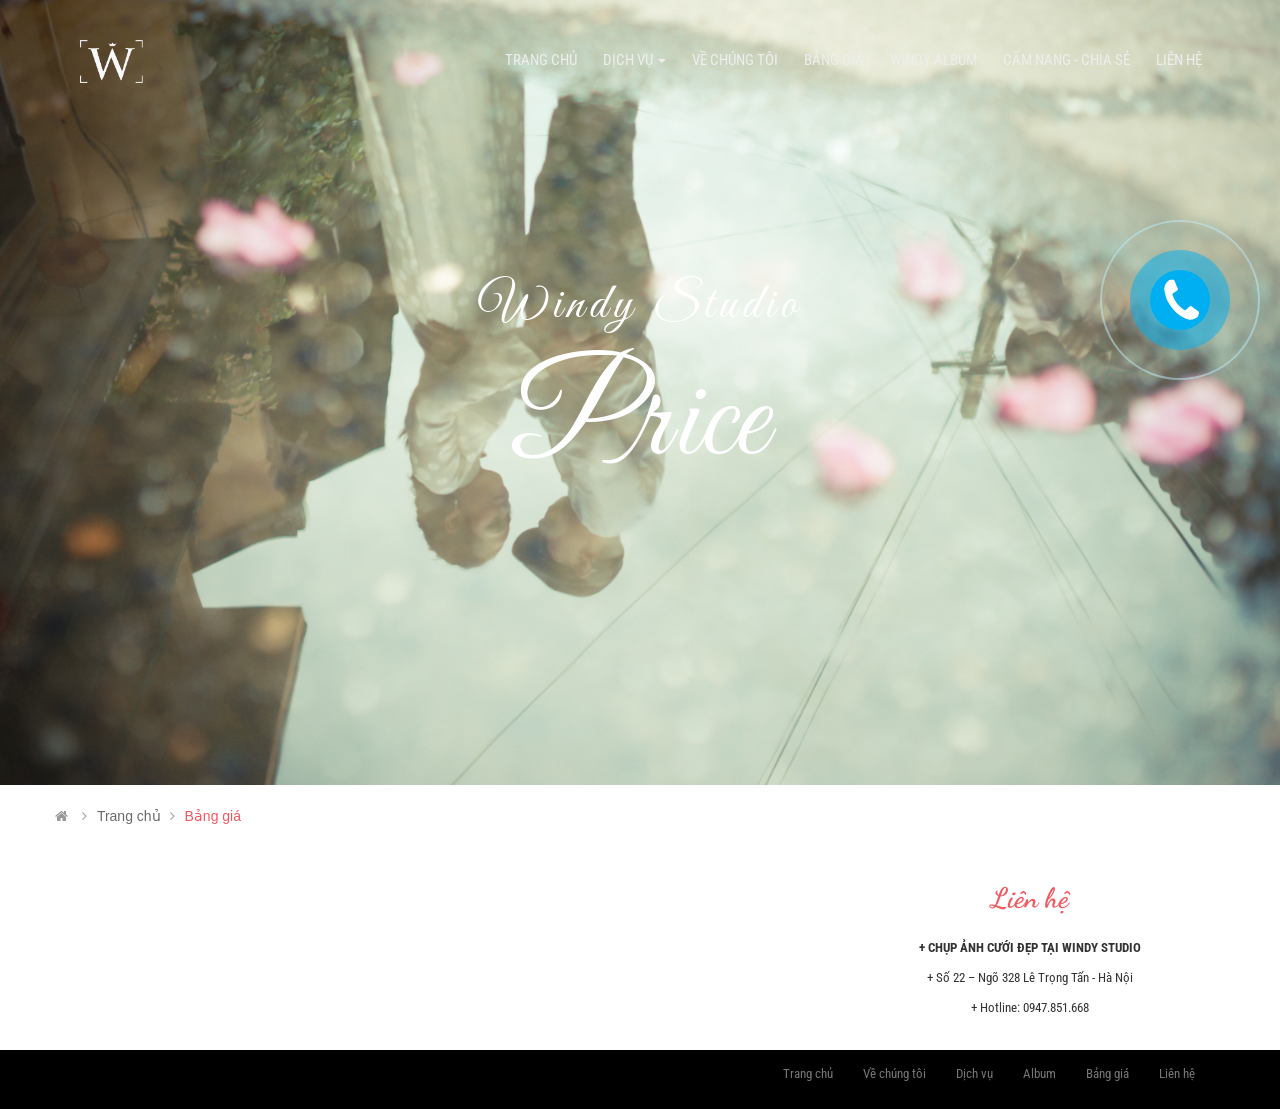
<file: price/price.html>
<!DOCTYPE html>
<html>
<head>
	<title>tin tức</title>
	<meta charset="utf-8">
	<meta name="viewport" content="width=device-width ,initial-scale=1.0">

	<!--Bootstrap-->
	<link rel="stylesheet" href="https://maxcdn.bootstrapcdn.com/bootstrap/3.3.7/css/bootstrap.min.css" integrity="sha384-BVYiiSIFeK1dGmJRAkycuHAHRg32OmUcww7on3RYdg4Va+PmSTsz/K68vbdEjh4u" crossorigin="anonymous">
	<link href="https://fonts.googleapis.com/css?family=Great+Vibes" rel="stylesheet">
	<link href="https://fonts.googleapis.com/css?family=Dancing+Script" rel="stylesheet">
	<link href="https://fonts.googleapis.com/css?family=Roboto+Condensed" rel="stylesheet">
	<!-- Style -->
	<link rel="icon" type="icom" href="../img/logo.jpg">
	<link rel="stylesheet" type="text/css" href="../home/home.css">
	<link rel="stylesheet" type="text/css" href="price.css">
	<link rel="stylesheet" href="../home/animate.css">
	<!-- import icon font awesome -->
	<link rel="stylesheet" href="https://maxcdn.bootstrapcdn.com/font-awesome/4.4.0/css/font-awesome.min.css">
</head>
<body>
	<!-- Facebook -->
	<div id="fb-root"></div>
	<script>(function(d, s, id) {
		var js, fjs = d.getElementsByTagName(s)[0];
		if (d.getElementById(id)) return;
		js = d.createElement(s); js.id = id;
		js.src = 'https://connect.facebook.net/vi_VN/sdk.js#xfbml=1&version=v2.11';
		fjs.parentNode.insertBefore(js, fjs);
	}(document, 'script', 'facebook-jssdk'));
</script>
<header>     <!-- header -->
	<div class="container-fluid">
		<div class="row">
			<div class="price-background">
				<div class="background-price">
					<div class="container">
						<div class="row">
							<div class="col-xs-12 col-sm-12 col-md-12">
								<div class="wow fadeInLeft" data-wow-delay="0.5s">
									<div class="text-content">
										<h4>Windy Studio</h4>
									</div>
								</div>
								<div class="wow fadeInRight" data-wow-delay="1s">
									<div class="text-logo">
										<h1>Price</h1>
									</div>
								</div>
							</div>
						</div>
						<div class="row">
							<div class="wow fadeInUp" data-wow-delay="1.5s">
								<div class="mousedown">
									<div class="mouse-scroll">
										<div class="mouse">
											<div class="mouse-in"></div>
										</div>
									</div>
								</div>
							</div>
						</div>
					</div>	
				</div>

			</div>
		</div>
	</div>
	<div class="container-fluid">
		<div class="container">
			<div class="row">
				<div class="col-md-12">	
					<nav class=" navbar navbar-default navbar-fixed-top " role="navigation" id="nav">
						<div class="container-fluid">
							<!-- Brand and toggle get grouped for better mobile display -->
							<div class="navbar-header">
								<button type="button" class="navbar-toggle navbar-default" data-toggle="collapse" data-target=".navbar-ex1-collapse">
									<span class="sr-only">Toggle navigation</span>
									<span class="icon-bar"></span>
									<span class="icon-bar"></span>
									<span class="icon-bar"></span>
								</button>
								<a class="navbar-brand" href="#"><img src="../img/logo.png"></a>
							</div>
							<!-- Collect the nav links, forms, and other content for toggling -->
							<div class="collapse navbar-collapse navbar-ex1-collapse">

								<ul class="nav navbar-nav navbar-right ">
									<li class="nav-item ">
										<a class="nav-link" href="../home/home.html">Trang chủ</span></a>
									</li>
									<li class="dropdown">
										<a href="#" class="dropdown-toggle" data-toggle="dropdown">dịch vụ <span class="caret top"></span></a>
										<ul class="dropdown-menu" role="menu">
											<li><a href="../service/camera.html">Chụp ảnh cưới</a></li>	
												<li><a href="../service/hire.html">Thuê váy cưới</a></li>
												<li><a href="../service/makeup.html">trang điểm</a></li>
												<li><a href="../service/film.html">Quay phóng sự</a></li>
										</ul>
									</li>
									<li class="nav-item">
										<a class="nav-link" href="../about/about.html">Về chúng tôi</a>
									</li>

									<li>
										<a href="#">Bảng giá</a>
									</li>
									<li>
										<a href="#">Windy Album</a>
									</li>
									<li>
										<a href="../news/news.html">Cẩm nang - chia sẻ</a>
									</li>
									<li>
										<a href="../contact/contact.html">Liên hệ</a>
									</li>
								</ul>
							</div><!-- /.navbar-collapse -->
						</div>
					</nav>
				</div>
			</div>
		</div>
	</div>
</div>
</div>
</header>
<section>
	<div class="container">
		<div class="row">
			<ol class="breadcrumb">
				<li><a href="../home/home.html"><i class="fa fa-home"></i></a></li>
				<li><a href="../home/home.html">Trang chủ</a></li>
				<li class="active">Bảng giá</li>
			</ol>
		</div>
	</div>
</section>



<footer class="boxed">	
	<div class="footer">
		<div class="container">
			<div class="footer-top">
				<div class="row">
					<div class="col-sm-4 col-xs-12">
						<div class="footer-content">
							<iframe src="https://www.google.com/maps/embed?pb=!1m18!1m12!1m3!1d3725.136469840976!2d105.83312661430739!3d20.987165994574255!2m3!1f0!2f0!3f0!3m2!1i1024!2i768!4f13.1!3m3!1m2!1s0x3135ac6734fe8ba1%3A0xf676c19404bc3092!2zMjIgTmfDtSAzMjggTMOqIFRy4buNbmcgVOG6pW4sIEtoxrDGoW5nIE1haSwgVGhhbmggWHXDom4sIEjDoCBO4buZaSwgVmnhu4d0IE5hbQ!5e0!3m2!1svi!2s!4v1510673707591" width="100%" height="100%" frameborder="0" style="border:0" allowfullscreen></iframe>
						</div>
					</div>
					<div class="col-sm-4 col-xs-12">

						<div class="footer-content">
							<div class="footer-plugin">
								<center>
									<iframe src="https://www.facebook.com/plugins/page.php?href=https%3A%2F%2Fwww.facebook.com%2Fwindystudio.vn%2F&tabs&width=340&height=250&small_header=false&adapt_container_width=true&hide_cover=false&show_facepile=true&appId" width="100%" height="100%" style="border:none;overflow:hidden" scrolling="no" frameborder="0" allowTransparency="true"></iframe>
								</center>
							</div>
						</div>
					</div>
					<div class="col-sm-4 col-xs-12">
						<div class="contact-footer" style="text-align: center;">
							<label class="footer-lb">Liên hệ</label>
							<div class="footer-content">
								<div class="maincontent">
									<p><strong>+ CHỤP ẢNH CƯỚI ĐẸP TẠI WINDY STUDIO</strong></p>

									<p>+ Số 22 – Ngõ 328 Lê Trọng Tấn - Hà Nội</p>

									<p>+ Hotline: 0947.851.668</p>

								</div>
							</div>
						</div>
					</div>
				</div>
			</div>
		</div>
		<div class="footer-bottom">
			<div class="container">
				<div class="footer-menu">
					<ul>
						<li><a href="../home/home.html">Trang chủ</a></li>
						<li><a href="/gioi-thieu">Về chúng tôi</a></li>
						<li><a href="/dich-vu">Dịch vụ</a></li>
						<li><a href="/album">Album</a></li>
						<li><a href="/bang-gia">Bảng giá</a></li>
						<li><a href="#">Liên hệ</a></li>
					</ul>
				</div>
			</div>
		</div>
	</div>
	<!-- footer -->

</footer>			 <!-- footer -->

<div class="phonering-alo-phone phonering-alo-green phonering-alo-show" id="phonering-alo-phoneIcon"">
<div class="phonering-alo-ph-circle"></div>
 <div class="phonering-alo-ph-circle-fill"></div>
<a href="../contact/contact.html" class="pps-btn-img" title="Liên hệ">
 <div class="phonering-alo-ph-img-circle"></div>
 </a>
</div>
<div title="Về đầu trang" onmouseover="this.style.color='#c61e37'" onmouseout="this.style.color='#c34d5f'" id="top-up">
	<i class="fa fa-arrow-circle-up" aria-hidden="true"></i></i></div>
	<script src="https://ajax.googleapis.com/ajax/libs/jquery/3.2.1/jquery.min.js"></script>
	<script src="https://maxcdn.bootstrapcdn.com/bootstrap/3.3.7/js/bootstrap.min.js" integrity="sha384-Tc5IQib027qvyjSMfHjOMaLkfuWVxZxUPnCJA7l2mCWNIpG9mGCD8wGNIcPD7Txa" crossorigin="anonymous"></script>
	<script type="text/javascript" src="../home/home.js"></script>
	<script type="text/javascript" src="../home/wow.min.js"></script>
	<script type="text/javascript">
		new WOW().init();
	</script>

</body>
</html>
</file>
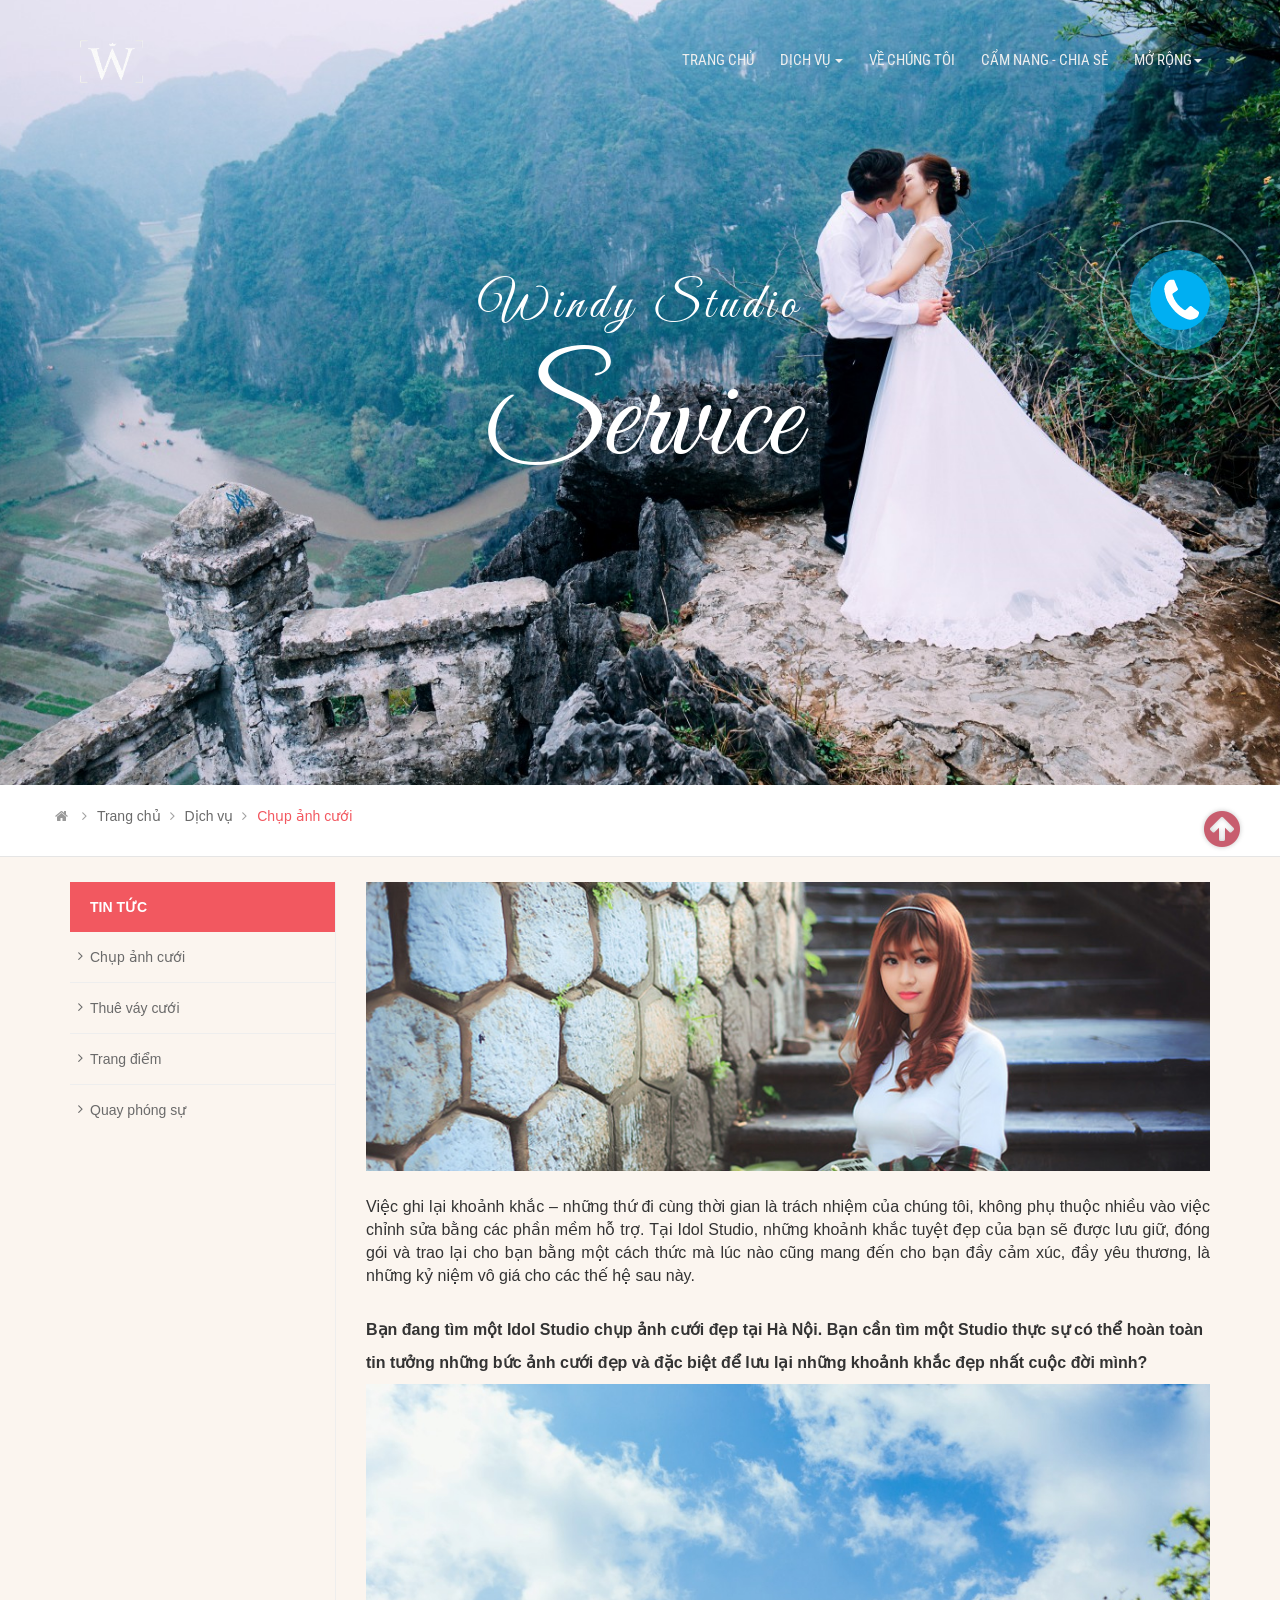
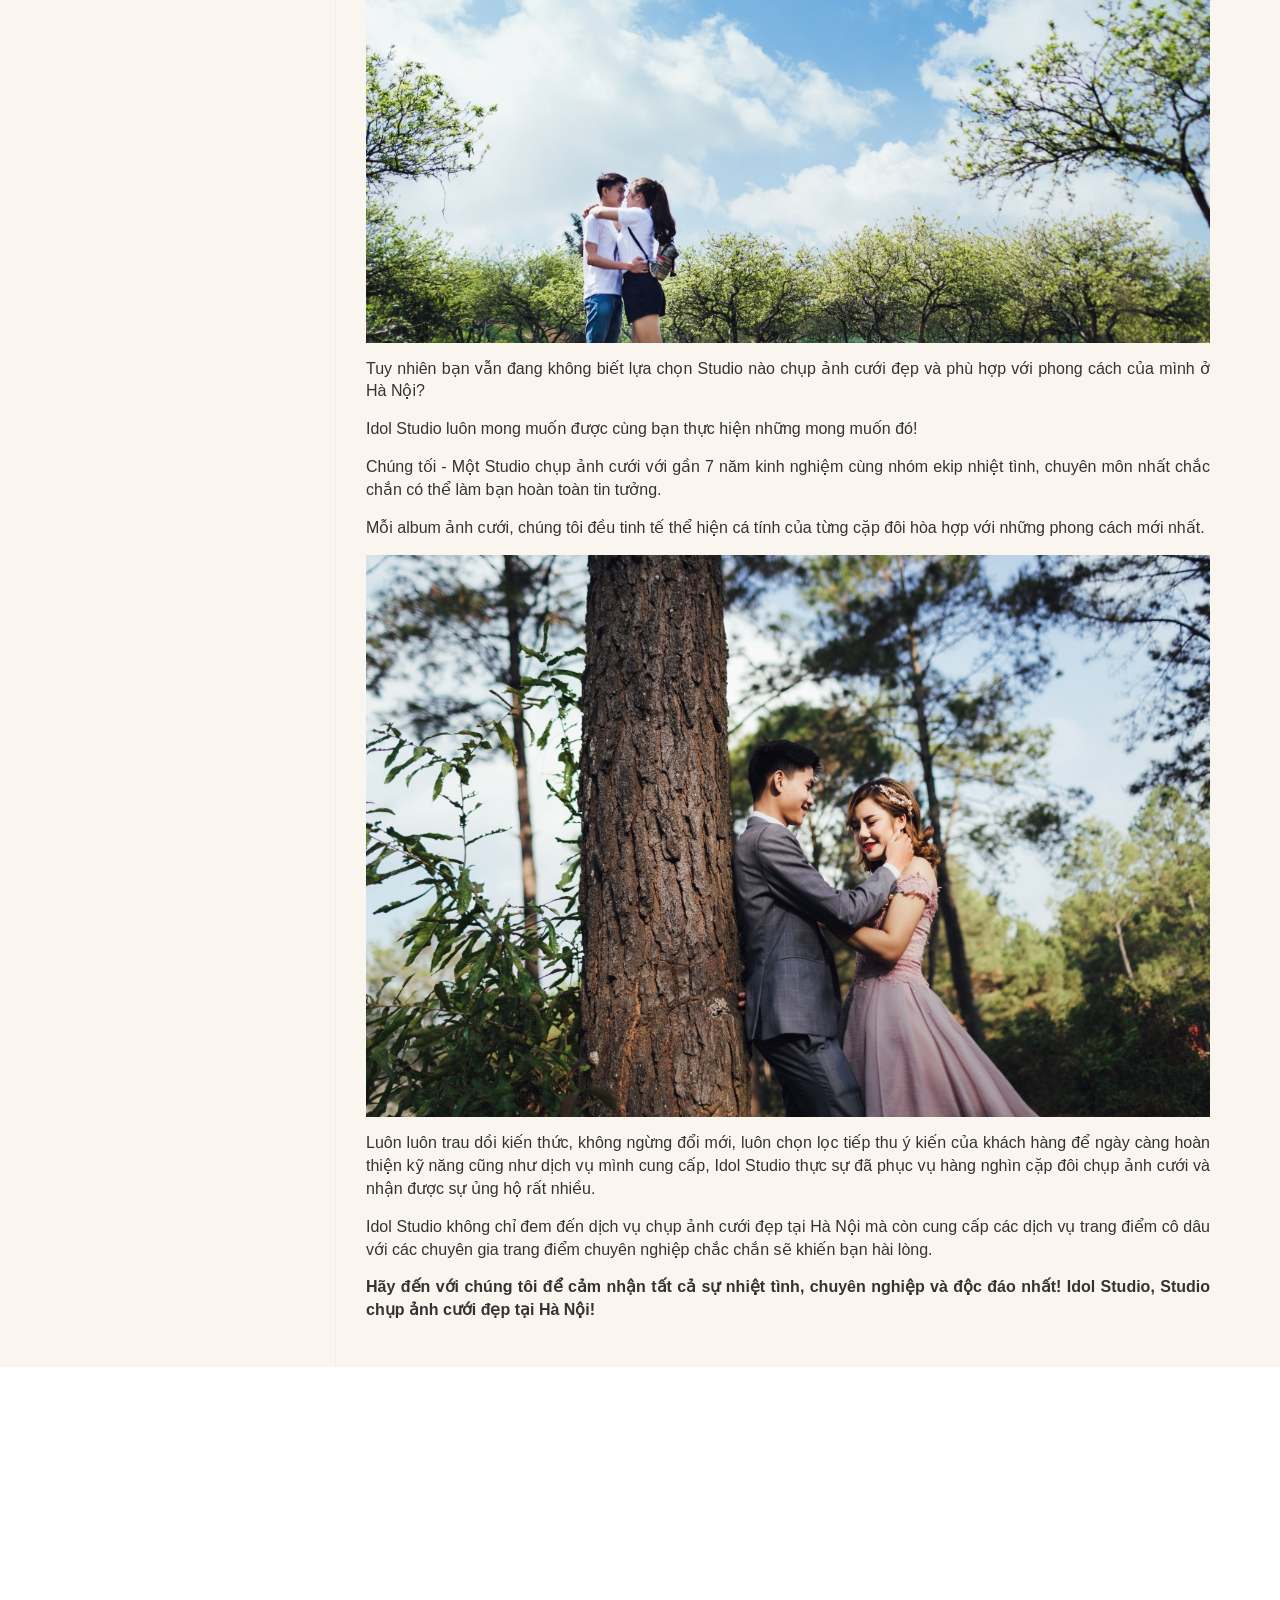
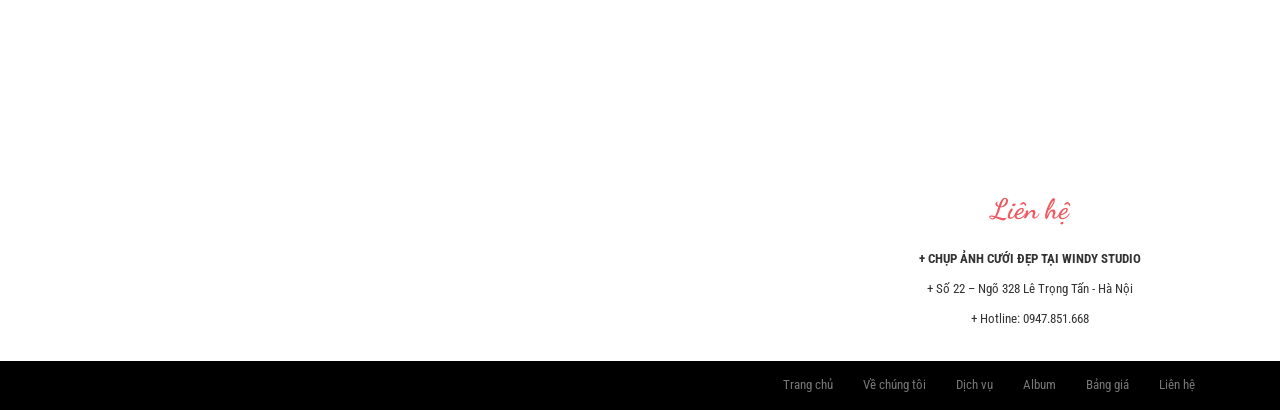
<file: service/camera.html>
<!DOCTYPE html>
<html>
<head>
	<title>tin tức</title>
	<meta charset="utf-8">
	<meta name="viewport" content="width=device-width ,initial-scale=1.0">

	<!--Bootstrap-->
	<link rel="stylesheet" href="https://maxcdn.bootstrapcdn.com/bootstrap/3.3.7/css/bootstrap.min.css" integrity="sha384-BVYiiSIFeK1dGmJRAkycuHAHRg32OmUcww7on3RYdg4Va+PmSTsz/K68vbdEjh4u" crossorigin="anonymous">
	<link href="https://fonts.googleapis.com/css?family=Great+Vibes" rel="stylesheet">
	<link href="https://fonts.googleapis.com/css?family=Dancing+Script" rel="stylesheet">
	<link href="https://fonts.googleapis.com/css?family=Roboto+Condensed" rel="stylesheet">
	<!-- Style -->
	<link rel="icon" type="icom" href="../img/logo.jpg">
	<link rel="stylesheet" type="text/css" href="../home/home.css">
	<link rel="stylesheet" type="text/css" href="service.css">
	<link rel="stylesheet" href="../home/animate.css">
	<!-- import icon font awesome -->
	<link rel="stylesheet" href="https://maxcdn.bootstrapcdn.com/font-awesome/4.4.0/css/font-awesome.min.css">
</head>
<body>
	<!-- Facebook -->
	<div id="fb-root"></div>
	<script>(function(d, s, id) {
		var js, fjs = d.getElementsByTagName(s)[0];
		if (d.getElementById(id)) return;
		js = d.createElement(s); js.id = id;
		js.src = 'https://connect.facebook.net/vi_VN/sdk.js#xfbml=1&version=v2.11';
		fjs.parentNode.insertBefore(js, fjs);
	}(document, 'script', 'facebook-jssdk'));
</script>
<header>     <!-- header -->
	<div class="container-fluid">
		<div class="row">
			<div class="service-camera-background">
				<div class="background-camera">
					<div class="container">
						<div class="row">
							<div class="col-xs-12 col-sm-12 col-md-12">
								<div class="wow fadeInLeft" data-wow-delay="0.5s">
									<div class="text-content">
										<h4>Windy Studio</h4>
									</div>
								</div>
								<div class="wow fadeInRight" data-wow-delay="1s">
									<div class="text-logo">
										<h1>Service</h1>
									</div>
								</div>
							</div>
						</div>
						<div class="row">
							<div class="wow fadeInUp" data-wow-delay="1.5s">
								<div class="mousedown">
									<div class="mouse-scroll">
										<div class="mouse">
											<div class="mouse-in"></div>
										</div>
									</div>
								</div>
							</div>
						</div>
					</div>	
				</div>

			</div>
		</div>
	</div>
	<div class="container-fluid">
		<div class="container">
			<div class="row">
				<div class="col-md-12">	
					<nav class=" navbar navbar-default navbar-fixed-top " role="navigation" id="nav">
						<div class="container-fluid">
							<!-- Brand and toggle get grouped for better mobile display -->
							<div class="navbar-header">
								<button type="button" class="navbar-toggle navbar-default" data-toggle="collapse" data-target=".navbar-ex1-collapse">
									<span class="sr-only">Toggle navigation</span>
									<span class="icon-bar"></span>
									<span class="icon-bar"></span>
									<span class="icon-bar"></span>
								</button>
								<a class="navbar-brand" href="#"><img src="../img/logo.png"></a>
							</div>
							<!-- Collect the nav links, forms, and other content for toggling -->
							<div class="collapse navbar-collapse navbar-ex1-collapse color">

								<ul class="nav navbar-nav navbar-right ">
									<li class="nav-item ">
										<a class="nav-link" href="../home/index.html">Trang chủ</span></a>
									</li>
									<li class="dropdown">
										<a href="#" class="dropdown-toggle" data-toggle="dropdown">dịch vụ <span class="caret top"></span></a>
										<ul class="dropdown-menu" role="menu">
											<div class="line"></div>
											<li><a href="../service/camera.html">Chụp ảnh cưới</a></li>	
												<li><a href="../service/hire.html">Thuê váy cưới</a></li>
												<li><a href="../service/makeup.html">trang điểm</a></li>
												<li><a href="../service/film.html">Quay phóng sự</a></li>
										</ul>
									</li>
									<li class="nav-item">
										<a class="nav-link" href="../about/about.html">Về chúng tôi</a>
									</li>
									<li>
										<a href="../news/news.html">Cẩm nang - chia sẻ</a>
									</li>
									<li class="dropdown">
										<a href="#" class="dropdown-toggle" data-toggle="dropdown">Mở rộng<span class="caret top"></span></a>
										<ul class="dropdown-menu" role="menu">
											<div class="line"></div>
											<li><a href="../service/camera.html">Album ảnh</a></li>	
											<li><a href="../service/hire.html">Bảng giá</a></li>
											<div style="border-top: 1px solid #aaa;"></div>
											<li><a href="../contact/contact.html">Liên hệ</a></li>
										</ul>
									</li>
								</ul>
							</div><!-- /.navbar-collapse -->
						</div>
					</nav>
				</div>
			</div>
		</div>
	</div>
</div>
</div>
</header>
<section>
	<div class="container">
		<div class="row">
			<ol class="breadcrumb">
				<li><a href="../home/index.html"><i class="fa fa-home"></i></a></li>
				<li><a href="../home/index.html">Trang chủ</a></li>
				<li><a href="#">Dịch vụ</a></li>
				<li class="active">Chụp ảnh cưới</li>
			</ol>
		</div>
	</div>
</section>
<section>
	<div class="bg-line">
		<div class="container">
			<div class="sidebar">
				<div class="menuleft">
					<ul>
						<li>
							<span>Tin tức</span>
							<ul>
								<li>
									<a href="#"><i class="fa fa-angle-right"></i>Chụp ảnh cưới</a>
								</li>
								<li>
									<a href="hire.html"><i class="fa fa-angle-right"></i>Thuê váy cưới</a>
								</li>
								<li>
									<a href="#"><i class="fa fa-angle-right"></i>Trang điểm</a>
								</li>
								<li>
									<a href="#"><i class="fa fa-angle-right"></i>Quay phóng sự</a>
								</li>
							</ul>
						</li>

					</ul>
				</div>
			</div>
			<div class="main">
				<div class="main-banner">
					<img src="main-banner.jpg" alt="Chụp ảnh cưới">
				</div>
				<!-- main-banner -->
				<div class="box-news">
					<div class="main-content">
						<p>
							<span>Việc ghi lại khoảnh khắc – những thứ đi cùng thời gian là trách nhiệm của chúng tôi, không phụ thuộc nhiều vào việc chỉnh sửa bằng các phần mềm hỗ trợ. Tại Idol Studio, những khoảnh khắc tuyệt đẹp của bạn sẽ được lưu giữ, đóng gói và trao lại cho bạn bằng một cách thức mà lúc nào cũng mang đến cho bạn đầy cảm xúc, đầy yêu thương, là những kỷ niệm vô giá cho các thế hệ sau này.</span>
						</p>
						<h2>
							<span><strong>Bạn đang tìm một Idol Studio chụp ảnh cưới đẹp tại Hà Nội. Bạn cần tìm một Studio thực sự có thể hoàn toàn tin tưởng những bức ảnh cưới đẹp và đặc biệt để lưu lại những khoảnh khắc đẹp nhất cuộc đời mình?</strong></span>
						</h2>
						<div class="service-img">
							<img src="img1.jpg" alt="Chụp ảnh cưới">
						</div>
						<p>
							<span>
								Tuy nhiên bạn vẫn đang không biết lựa chọn Studio nào chụp ảnh cưới đẹp và phù hợp với phong cách của mình ở Hà Nội?
							</span>
						</p>
						<p>
							<span>
								Idol Studio luôn mong muốn được cùng bạn thực hiện những mong muốn đó!
							</span>
						</p>
						<p>
							<span>
								Chúng tối - Một Studio chụp ảnh cưới với gần 7 năm kinh nghiệm cùng nhóm ekip nhiệt tình, chuyên môn nhất chắc chắn có thể làm bạn hoàn toàn tin tưởng. 
							</span>
						</p>
						<p>
							<span>
								Mỗi album ảnh cưới, chúng tôi đều tinh tế thể hiện cá tính của từng cặp đôi hòa hợp với những phong cách mới nhất.
							</span>
						</p>
						<div class="service-img">
							<img src="img2.jpg" alt="Chụp ảnh cưới">
						</div>
						<p>
							<span>
								Luôn luôn trau dồi kiến thức, không ngừng đổi mới, luôn chọn lọc tiếp thu ý kiến của khách hàng để ngày càng hoàn thiện kỹ năng cũng như dịch vụ mình cung cấp, Idol Studio thực sự đã phục vụ hàng nghìn cặp đôi chụp ảnh cưới và nhận được sự ủng hộ rất nhiều.
							</span>
						</p>
						<p>
							<span>
								Idol Studio không chỉ đem đến dịch vụ chụp ảnh cưới đẹp tại Hà Nội mà còn cung cấp các dịch vụ trang điểm cô dâu với các chuyên gia trang điểm chuyên nghiệp chắc chắn sẽ khiến bạn hài lòng.
							</span>
						</p>
						<p>
							<span><strong>
								Hãy đến với chúng tôi để cảm nhận tất cả sự nhiệt tình, chuyên nghiệp và độc đáo nhất! Idol Studio, Studio chụp ảnh cưới đẹp tại Hà Nội!
							</strong></span>
						</p>						

					</div>
				</div>
			</div>
		</div>
	</div>
</section>
<div class="pimg1">
</div>
<footer class="boxed">	
	<div class="footer">
		<div class="container">
			<div class="footer-top">
				<div class="row">
					<div class="col-sm-4 col-xs-12">
						<div class="footer-content">
							<iframe src="https://www.google.com/maps/embed?pb=!1m18!1m12!1m3!1d3725.136469840976!2d105.83312661430739!3d20.987165994574255!2m3!1f0!2f0!3f0!3m2!1i1024!2i768!4f13.1!3m3!1m2!1s0x3135ac6734fe8ba1%3A0xf676c19404bc3092!2zMjIgTmfDtSAzMjggTMOqIFRy4buNbmcgVOG6pW4sIEtoxrDGoW5nIE1haSwgVGhhbmggWHXDom4sIEjDoCBO4buZaSwgVmnhu4d0IE5hbQ!5e0!3m2!1svi!2s!4v1510673707591" width="100%%" height="100%" frameborder="0" style="border:0" allowfullscreen></iframe>
						</div>
					</div>
					<div class="col-sm-4 col-xs-12">

						<div class="footer-content">
							<div class="footer-plugin">
								<center>
									<iframe src="https://www.facebook.com/plugins/page.php?href=https%3A%2F%2Fwww.facebook.com%2Fwindystudio.vn%2F&tabs&width=340&height=250&small_header=false&adapt_container_width=true&hide_cover=false&show_facepile=true&appId" width="100%" height="100%" style="border:none;overflow:hidden" scrolling="no" frameborder="0" allowTransparency="true"></iframe>
								</center>
							</div>
						</div>
					</div>
					<div class="col-sm-4 col-xs-12">
						<div class="contact-footer" style="text-align: center;">
							<label class="footer-lb">Liên hệ</label>
							<div class="footer-content">
								<div class="maincontent">
									<p><strong>+ CHỤP ẢNH CƯỚI ĐẸP TẠI WINDY STUDIO</strong></p>

									<p>+ Số 22 – Ngõ 328 Lê Trọng Tấn - Hà Nội</p>

									<p>+ Hotline: 0947.851.668</p>

								</div>
							</div>
						</div>
					</div>
				</div>
			</div>
		</div>
		<div class="footer-bottom">
			<div class="container">
				<div class="footer-menu">
					<ul>
						<li><a href="../home/index.html">Trang chủ</a></li>
						<li><a href="/gioi-thieu">Về chúng tôi</a></li>
						<li><a href="/dich-vu">Dịch vụ</a></li>
						<li><a href="/album">Album</a></li>
						<li><a href="/bang-gia">Bảng giá</a></li>
						<li><a href="#">Liên hệ</a></li>
					</ul>
				</div>
			</div>
		</div>
	</div>
	<!-- footer -->

</footer>			 <!-- footer -->

<div class="phonering-alo-phone phonering-alo-green phonering-alo-show" id="phonering-alo-phoneIcon"">
<div class="phonering-alo-ph-circle"></div>
 <div class="phonering-alo-ph-circle-fill"></div>
<a href="../contact/contact.html" class="pps-btn-img" title="Liên hệ">
 <div class="phonering-alo-ph-img-circle"></div>
 </a>
</div>
<div title="Về đầu trang" onmouseover="this.style.color='#c61e37'" onmouseout="this.style.color='#c34d5f'" id="top-up">
	<i class="fa fa-arrow-circle-up" aria-hidden="true"></i></i></div>
	<script src="https://ajax.googleapis.com/ajax/libs/jquery/3.2.1/jquery.min.js"></script>
	<script src="https://maxcdn.bootstrapcdn.com/bootstrap/3.3.7/js/bootstrap.min.js" integrity="sha384-Tc5IQib027qvyjSMfHjOMaLkfuWVxZxUPnCJA7l2mCWNIpG9mGCD8wGNIcPD7Txa" crossorigin="anonymous"></script>
	<script type="text/javascript" src="../home/home.js"></script>
	<script type="text/javascript" src="../home/wow.min.js"></script>
	<script type="text/javascript">
		new WOW().init();
	</script>

</body>
</html>
</file>
<file: css/main.css>
*{
   box-sizing: border-box;
 }

 .navbar-brand{
   padding: 0;
   float: right;
 }

 .navbar-brand img{
   max-width: 136px;
   max-height: 43px;
 }
 .navbar-default{
   background-color:transparent;
   border:transparent;
 }
 .navbar-default .navbar-nav>li>a{
   color: #eee;
 }
 .navbar-default .navbar-nav>li>a:hover{
   color: #fff;
 }
 .navbar-toggle {
  position: relative;
  float: left;
  padding: 9px 10px;
  margin-top: 8px;
  margin-right: 15px;
  margin-bottom: 8px;
  background-image: none;
  border-radius: 4px;
}
@media (min-width: 768px){
.navbar-right {
    float: right!important;
    margin-right: -30px;
}
}
.navbar-toggle .icon-bar {
  display: block;
  width: 22px;
  height: 2px;
  border-radius: 1px;
}
.navbar-nav a{
  font-family: 'Roboto Condensed', sans-serif;
  text-transform: uppercase;
  font-size: 15px;
  color: #fff;
}
.nav>li>a{
  padding: 10px 13px;
}
.nav>li>a:hover{
  text-decoration: none;
  background-color: rgba(170, 170, 170 ,0);
  border-radius: 10px;
  color: #fff;
}

#nav.change {
  background-color: rgba(195, 77, 95, 1);
  transition: all ease 1s;
  height: 80px;
  padding-top: 15px;
}
#nav.change li a{
	color: #eee;
}
#nav.change li a:hover{
 color: #fff;
}
#nav.change .dropdown li a:hover{
  color: #000;
}
.navbar-fixed-top{
	padding: 40px 80px 0 80px;
}
.navbar-default .navbar-nav>.open>a, .navbar-default .navbar-nav>.open>a:focus, .navbar-default .navbar-nav>.open>a:hover{
  color: #fffdfd;
  background-color:transparent;
  border-radius: 0;
}
.line{
  border: 20px solid rgba(0,0,0,0);
  border-bottom-color: rgba(195, 77, 95, 1);
  width: 0;
  height: 0;
  position: absolute;
  top: -38px;
  left: 100px;
}

.dropdown-menu{
  background-color: rgba(195, 77, 95, 1);
  background-clip: padding-box;
  border: 1px solid #ccc;
  border: 1px solid rgba(0,0,0,.15);
  border-radius: 4px;
  margin-top: 15px;
  box-shadow: 0 6px 12px rgba(0,0,0,.175);
  border-top: 0px;
}
.navbar-nav>li>.dropdown-menu{
  margin-top: 15px; 
}
@media screen and (min-width: 768px){
.carousel-caption {
    left: 7%;
    bottom: 30%;
}
}
.dropdown-menu>li>a{
  color: #fff;
}
.dropdown-menu>li>a:hover{
 color: #c34d5f;
}

.text-content{
  margin-top: 230px;


}
.text-content h4{
  font-style: normal;
  font-weight: 300;
  font-size: 50px;
  line-height: 1.43;
  font-family: 'Great Vibes', handwriting;
  letter-spacing: 0.1em;
  text-align: inherit;
  color: #fff;

}
.text.logo{
  margin-top: 10px;
}
.text-logo h1{
  margin-bottom: 0px;
  margin-top: 0px;
  font-style: normal;
  font-weight: 400;
  font-size: 130px;
  line-height: 1.1;
  font-family: 'Great Vibes', handwriting;
  letter-spacing: 0em;
  text-align: inherit;
  color: #fff;
}

.mousedown{
  max-width: 50px;
  margin:auto;
}
.mouse-scroll {
  position: relative;
  margin: auto;
  left: 50%;
  top: 50%;
  -webkit-transform: translateX(-50%);
  z-index: 9999;
}
.mouse-scroll span{
  display: block;
  width: 5px; 
  height: 5px;
  -ms-transform: rotate(45deg);
  -webkit-transform: rotate(45deg);
  transform: rotate(45deg);
  transform: rotate(45deg);
  border-right: 2px solid #fff; 
  border-bottom: 2px solid #fff;
  margin: 0 0 3px 5px;
}
.mouse-scroll .mouse {
  height: 30px;
  width: 20px;
  border-radius: 10px;
  -webkit-transform: none;
  -ms-transform: none;
  transform: none;
  border: 2px solid #ffffff;

}


.mouse-scroll .mouse-in {
  height: 5px;
  width: 2px;
  display: block; 
  margin: 5px auto;
  background: #ffffff;
  position: relative;
}
.mouse-scroll .mouse-in {
 -webkit-animation: animated-mouse 1.2s ease infinite;
 moz-animation: mouse-animated 1.2s ease infinite;
}

@-webkit-keyframes animated-mouse {
  0% {
    opacity: 1;
    -webkit-transform: translateY(0);
    -ms-transform: translateY(0);
    transform: translateY(0);
  }
  100% {
   opacity: 0;
   -webkit-transform: translateY(6px);
   -ms-transform: translateY(6px);
   transform: translateY(6px);
 }
}
@-webkit-keyframes mouse-scroll {
  0% {
    opacity: 1;
  }
  50% {
    opacity: .5;
  }
  100% {
    opacity: 1;
  } 
}
@keyframes mouse-scroll {
  0% {
    opacity: 0;
  }
  50% {
    opacity: 0.5;
  }
  100% {
    opacity: 1;
  }
}

/*---------------------------------------------------------------------*/
#feature1{
	max-height: 500px;
	margin: 0 0 50px;
  padding: 50px 20px 0;
}

.box-title{
	padding: 40px 0;
  text-align: center;
  font-family: 'Dancing Script', cursive;

}
.box-title .lb-name{
	color: #f25860;
  display: inline-block;
  font-size: 45px;
  font-weight: 300;
  padding: 0;
  margin: 0;
  font-weight: bold;
  position: relative;
}
.box-title .lb-name:after{
 width: 30px;
 height: 1px;
 background: #000;
 position: absolute;
 z-index: 2;
 left: -40px;
 content: "";
 top: 50%;
}
.box-title .lb-name:before{
 width: 30px;
 height: 1px;
 background: #000;
 position: absolute;
 z-index: 2;
 right: -40px;
 content: "";
 top: 50%;
}

.grid{
	text-align: center;
}
.grid .img{
  transition: 0.5s all linear;
}
.grid .img:hover{
  transform: translate(0 , -5px);
}
.g-content{
	text-align: center;
  font-family: 'Roboto Condensed', sans-serif;
}
.g-content h2 a{
	font-size: 20px;
	text-transform: uppercase;
	color: #aaa;
	text-decoration: none;
}
.g-content a:hover{
	text-decoration: none;
	color: #F25860;
}
.g-content h2{
	text-align: center;
}
/*---------------------------------------------------------------------*/
#feature2{
	max-height: 1200px;
}
.video{
	width: 80%;
	height: 100%;
}
.bg-video{
	text-align: center;
	margin-bottom: 50px;
}

#feature2 .introduce{
  text-align: center;
  font-family: 'Roboto Condensed', sans-serif;
}
#feature2 .introduce h3{
  font-weight: bold;
  text-transform: uppercase;
  font-size: 30px;
}
#feature2 .introduce p{
  font-size: 18px;
}


/*---------------------------------------------------------------------*/
#feature3{
	max-height: 870px;
}
.box-content{
  margin: 0 auto;	
}

.bp-item{
	position: relative;
  z-index: 1;
  border: 1px solid #ddd;
}
.bp-item .bp-title{
  text-align: center;
  font-size: 20px;
  text-transform: uppercase;
  color: #444;
  padding: 10px 0;
  border-bottom: 1px solid #ddd;
  font-weight: 400;
  font-family: 'Roboto Condensed', sans-serif;

}
.bp-item .bp-price {
 font-family: 'Roboto Condensed', sans-serif;

 padding: 12px 0;
 text-align: center;
 font-size: 40px;
 color: #ff5760;
 font-weight: bold;
 border-bottom: 1px solid #ddd;
}
.bp-item .bp-row{
 text-align: center;
 padding: 12px 10px;
 border-bottom: 1px dotted #dedede;
 font-family: 'Roboto Condensed', sans-serif;

}
.bp-item .bp-button {
  text-align: center;
  padding: 15px 10px;
}
.bp-button button {
  background-color: #ff5760;
  font-size: 18px;
  text-align: center;
  border: transparent;
  font-family: 'Roboto Condensed', sans-serif;

  transition: all 0.4s linear;
  font-weight: bold;
}
.bp-button button:hover{
	transform: translate(0, -3px);
	background-color: #ff5760;
}
.bp-button button:active{
  background-color: #ff5760;
}
.bp-button button:focus{
	background-color: #ff5760;
}
.bp-continue{
	margin: 30px auto;
	text-align: center;
	padding: 30px 0;
}
/*---------------------------------------------------------------------*/
#feature4{
	
	height: 650px;
}
.photo-item {
  margin: 0 auto;
  background: #fff;
  position: relative;
  z-index: 1;
  box-shadow: 0 2px 2px rgba(0,0,0,0.15);
}
.photo-item .pi-thumb {
  position: relative;
  z-index: 1;

}
.photo-item .pi-thumb a{
  height: 158px;
  overflow: hidden;
  display: block;
  border-radius: 4px 4px 0 0;
}
.photo-item .pi-thumb img{
	width: 100%;
}
.photo-item .pi-thumb .pi-heart {
	transition: all 0.4s linear;
  position: absolute;
  z-index: 2;
  left: 50%;
  bottom: -21px;
  width: 42px;
  height: 42px;
  background: #f25860;
  margin-left: -21px;
  text-align: center;
  color: #fff;
  font-size: 20px;
  padding: 5px 0 0;
  border: 2px solid #fff;
  border-radius: 50%;
}
.photo-item .pi-thumb .pi-heart:hover{
	transform: translate(0,-3px);
}
.photo-item .pi-title{
	padding: 30px 10px 15px;
	text-align: center;
}
.photo-item .pi-title a{
  display: block;
  font-size: 16px;
  color: #f25860;
  text-transform: uppercase;
  text-decoration: none;
  line-height: 20px;
  overflow: hidden;
  height: 20px;
  text-overflow: ellipsis;
  font-family: 'Roboto Condensed', sans-serif;
  font-weight:400;
}
/*---------------------------------------------------------------------*/
#feature5{
  height: 450px;
}
.comment-logo{
  text-align: center; 
}
.comment-logo img{
  border-radius: 50%;
  max-height: 138px;
  max-width: 126px;
}
.comment-text{
  font-family: 'Roboto Condensed', sans-serif;
  font-size: 20px;
}
.comment-text p{
  margin-top: 5px;
}
/*---------------------------------------------------------------------*/

.action .jumbotron{
  text-align: center;
  background:url('../img/bg8.jpg') bottom fixed no-repeat;
  background-size: cover;
  height: 570px;
  margin-bottom: 0px;
  padding-top: 40px;
    
}
.container-fluid .jumbotron {
  border-radius: 0;
}
.vc-column-inner .wrapper{
  padding-top: 120px;
}

.heading-contact h2{
 font-family: 'Dancing Script', cursive;
 font-weight: bold;
 color: #fff;
 margin-bottom: 30px;
 font-size: 24px;
 line-height: 24px;
 text-transform: uppercase;
}
.content-contact{
  margin-bottom: 30px;
  font-family: 'Dancing Script', cursive;
}
.content-contact span{
  color: #fff;
  font-size: 30px;
  font-weight: 400;
}
.btn-contact{
  font-weight: normal;
  border-radius: 0px;
  border-width: 1px;
  border-color: #ffffff;
  border-style: solid;
  height: 50px;
  width: 150px;
  background-color: inherit;
  font-family: 'Dancing Script', cursive;
  transition: 0.5s all linear;
}

.ubtn-text{
  color: #fff;
  font-size: 20px;
}
.btn-contact:hover{
  background-color: rgba(195, 77, 95, 1);
  transform: translate(0 , -3px);
}


/*---------------------------------------------------------------------*/

#footer_bottom{
  color: #fff;
  background-color: #000;
  padding: 10px 0;
}
#footer_bottom .copyright{
  font-size: 16px;
  line-height: 30px;
   font-family: 'Roboto Condensed', sans-serif;
}

.social_link{
  color: #fff;
  margin: 0 0 0 18px;
  overflow: hidden;
  position: relative;
  display: inline-block;
  width: 40px;
  height: 40px;
  text-align: center;
}
.social_link:hover{
  color: #e7b3a0;
}
.social_link i{
  position: absolute;
  left: 0;
  top: 0;
  width: 100%;
  height: 100%;
  line-height: 30px;
  transform: 0.2s all ease-in-out;
}
.fa{
  display: inline-block;
  font: normal normal normal 14px/1 FontAwesome;;
  font-size: inherit;
}
.footer-bottom{
  background: #000;
  padding: 15px 0;
}
.footer-menu{
  float: right;
  font-size: 13px;

}
.footer-menu ul{
  display: inline-block;
  vertical-align: top;
  list-style-type: none;
}
.footer-menu ul >li{
  float: left;
  padding: 0 15px;

}
.footer-menu ul > li > a {
    color: #777;
    text-decoration: none;
    font-family: 'Roboto Condensed', sans-serif;
    font-style: normal;
    font-weight: 400;
}
.footer-menu ul > li > a:hover{
    color: #f25860;

}

.footer-top{
  padding: 12px 0;
}
.footer-logo{
  text-align: center;
}
.footer-logo a{
  text-decoration: none;
}
.footer-logo span{
  font-family: 'Dancing Script', cursive;
  font-size: 40px;
  color: #f25860;
  font-weight: bold;


}
.footer-content{
  padding: 5px 0 10px;
}
.footer-content .maincontent{
  font-size: 13px;
  line-height: 20px;
  font-family: 'Roboto Condensed', sans-serif;
  font-weight: 400;
  font-style: normal;
}

.footer .footer-lb{
  font-size: 28px;
  color: #f25860;
  font-family: 'Dancing Script', cursive;
  display: block;
  padding: 10px 0;
  font-weight: bold;
}


/*---------------------------------------------------------------------*/
#top-up {
  background:none;
  font-size: 3em;
  text-shadow:0px 0px 5px #c0c0c0;
  cursor: pointer;
  position: fixed;
  z-index: 99;
  color:#c34d5f;
  bottom: 40px;
  right: 40px;
  display: none;
}


.phonering-alo-phone.phonering-alo-static {
    opacity:.6
}

.phonering-alo-phone.phonering-alo-hover,.phonering-alo-phone:hover {
    opacity:1
}
.phonering-alo-phone{
    z-index: 200000 !important;
position: absolute;
}

.phonering-alo-ph-circle {
    width:160px;
    height:160px;
    top:220px;
    right:20px;
    position:fixed;
    background-color:transparent;
    border-radius:100% !important;
    border:2px solid rgba(30,30,30,0.4);
    border:2px solid #bfebfc 9;
    opacity:.1;
    -webkit-animation:phonering-alo-circle-anim 1.2s infinite ease-in-out;
    animation:phonering-alo-circle-anim 1.2s infinite ease-in-out;
    transition:all .5s;
    -webkit-transform-origin:50% 50%;
    -ms-transform-origin:50% 50%;
    transform-origin:50% 50%
}

.phonering-alo-phone.phonering-alo-active .phonering-alo-ph-circle {
    -webkit-animation:phonering-alo-circle-anim 1.1s infinite ease-in-out!important;
    animation:phonering-alo-circle-anim 1.1s infinite ease-in-out!important
}

.phonering-alo-phone.phonering-alo-static .phonering-alo-ph-circle {
    -webkit-animation:phonering-alo-circle-anim 2.2s infinite ease-in-out!important;
    animation:phonering-alo-circle-anim 2.2s infinite ease-in-out!important
}

.phonering-alo-phone.phonering-alo-hover .phonering-alo-ph-circle,.phonering-alo-phone:hover .phonering-alo-ph-circle {
    border-color:#00aff2;
    opacity:.5
}

.phonering-alo-phone.phonering-alo-green.phonering-alo-hover .phonering-alo-ph-circle,.phonering-alo-phone.phonering-alo-green:hover .phonering-alo-ph-circle {
    border-color:#75eb50 ;
    border-color:#baf5a7;
    opacity:.5
}

.phonering-alo-phone.phonering-alo-green .phonering-alo-ph-circle {
    border-color:#00aff2 ;
    border-color:#bfebfc;
    opacity:.5
}

.phonering-alo-phone.phonering-alo-gray.phonering-alo-hover .phonering-alo-ph-circle,.phonering-alo-phone.phonering-alo-gray:hover .phonering-alo-ph-circle {
    border-color:#ccc;
    opacity:.5
}

.phonering-alo-phone.phonering-alo-gray .phonering-alo-ph-circle {
    border-color:#75eb50 ;
    opacity:.5
}

.phonering-alo-ph-circle-fill {
    width:100px;
    height:100px;
    top:250px;
    right:50px;
    position:fixed;
    background-color: #000;
    border-radius:100% !important;
    border:2px solid transparent;
    -webkit-animation:phonering-alo-circle-fill-anim 2.3s infinite ease-in-out;
    animation:phonering-alo-circle-fill-anim 2.3s infinite ease-in-out;
    transition:all .5s;
    -webkit-transform-origin:50% 50%;
    -ms-transform-origin:50% 50%;
    transform-origin:50% 50%
}

.phonering-alo-phone.phonering-alo-active .phonering-alo-ph-circle-fill {
    -webkit-animation:phonering-alo-circle-fill-anim 1.7s infinite ease-in-out!important;
    animation:phonering-alo-circle-fill-anim 1.7s infinite ease-in-out!important
}

.phonering-alo-phone.phonering-alo-static .phonering-alo-ph-circle-fill {
    -webkit-animation:phonering-alo-circle-fill-anim 2.3s infinite ease-in-out!important;
    animation:phonering-alo-circle-fill-anim 2.3s infinite ease-in-out!important;
    opacity:0!important
}

.phonering-alo-phone.phonering-alo-hover .phonering-alo-ph-circle-fill,.phonering-alo-phone:hover .phonering-alo-ph-circle-fill {
    background-color:rgba(0,175,242,0.5);
    background-color:#00aff2 9;
    opacity:.75!important
}

.phonering-alo-phone.phonering-alo-green.phonering-alo-hover .phonering-alo-ph-circle-fill,.phonering-alo-phone.phonering-alo-green:hover .phonering-alo-ph-circle-fill {
    background-color:rgba(117,235,80,0.5);
    background-color:#baf5a7 9;
    opacity:.75!important
}

.phonering-alo-phone.phonering-alo-green .phonering-alo-ph-circle-fill {
    background-color:rgba(0,175,242,0.5);
    background-color:#a6e3fa 9
}

.phonering-alo-phone.phonering-alo-gray.phonering-alo-hover .phonering-alo-ph-circle-fill,.phonering-alo-phone.phonering-alo-gray:hover .phonering-alo-ph-circle-fill {
    background-color:rgba(204,204,204,0.5);
    background-color:#ccc 9;
    opacity:.75!important
}

.phonering-alo-phone.phonering-alo-gray .phonering-alo-ph-circle-fill {
    background-color:rgba(117,235,80,0.5);
    opacity:.75!important
}

.phonering-alo-ph-img-circle {
    width:60px;
    height:60px;
    top:270px;
    right:70px;
    position:fixed;
    background:rgba(30,30,30,0.1) url([data-uri]) no-repeat center center;
    border-radius:100% !important;
    border:2px solid transparent;
    -webkit-animation:phonering-alo-circle-img-anim 1s infinite ease-in-out;
    animation:phonering-alo-circle-img-anim 1s infinite ease-in-out;
    -webkit-transform-origin:50% 50%;
    -ms-transform-origin:50% 50%;
    transform-origin:50% 50%
}

.phonering-alo-phone.phonering-alo-active .phonering-alo-ph-img-circle {
    -webkit-animation:phonering-alo-circle-img-anim 1s infinite ease-in-out!important;
    animation:phonering-alo-circle-img-anim 1s infinite ease-in-out!important
}

.phonering-alo-phone.phonering-alo-static .phonering-alo-ph-img-circle {
    -webkit-animation:phonering-alo-circle-img-anim 0 infinite ease-in-out!important;
    animation:phonering-alo-circle-img-anim 0 infinite ease-in-out!important
}

.phonering-alo-phone.phonering-alo-hover .phonering-alo-ph-img-circle,.phonering-alo-phone:hover .phonering-alo-ph-img-circle {
    background-color:#00aff2
}

.phonering-alo-phone.phonering-alo-green.phonering-alo-hover .phonering-alo-ph-img-circle,.phonering-alo-phone.phonering-alo-green:hover .phonering-alo-ph-img-circle {
    background-color:#75eb50;
    background-color:#75eb50 9
}

.phonering-alo-phone.phonering-alo-green .phonering-alo-ph-img-circle {
    background-color:#00aff2;
    background-color:#00aff2 9
}

.phonering-alo-phone.phonering-alo-gray.phonering-alo-hover .phonering-alo-ph-img-circle,.phonering-alo-phone.phonering-alo-gray:hover .phonering-alo-ph-img-circle {
    background-color:#ccc
}

.phonering-alo-phone.phonering-alo-gray .phonering-alo-ph-img-circle {
    background-color:#75eb50
}

@-webkit-keyframes phonering-alo-circle-anim {
    0% {
        -webkit-transform:rotate(0) scale(.5) skew(1deg);
        -webkit-opacity:.1
    }

    30% {
        -webkit-transform:rotate(0) scale(.7) skew(1deg);
        -webkit-opacity:.5
    }

    100% {
        -webkit-transform:rotate(0) scale(1) skew(1deg);
        -webkit-opacity:.1
    }
}

@-webkit-keyframes phonering-alo-circle-fill-anim {
    0% {
        -webkit-transform:rotate(0) scale(.7) skew(1deg);
        opacity:.2
    }

    50% {
        -webkit-transform:rotate(0) scale(1) skew(1deg);
        opacity:.2
    }

    100% {
        -webkit-transform:rotate(0) scale(.7) skew(1deg);
        opacity:.2
    }
}

@-webkit-keyframes phonering-alo-circle-img-anim {
    0% {
        -webkit-transform:rotate(0) scale(1) skew(1deg)
    }

    10% {
        -webkit-transform:rotate(-25deg) scale(1) skew(1deg)
    }

    20% {
        -webkit-transform:rotate(25deg) scale(1) skew(1deg)
    }

    30% {
        -webkit-transform:rotate(-25deg) scale(1) skew(1deg)
    }

    40% {
        -webkit-transform:rotate(25deg) scale(1) skew(1deg)
    }

    50% {
        -webkit-transform:rotate(0) scale(1) skew(1deg)
    }

    100% {
        -webkit-transform:rotate(0) scale(1) skew(1deg)
    }
}

@-webkit-keyframes fadeInRight {
    0% {
        opacity:0;
        -webkit-transform:translate3d(100%,0,0);
        -ms-transform:translate3d(100%,0,0);
        transform:translate3d(100%,0,0)
    }

    100% {
        opacity:1;
        -webkit-transform:none;
        -ms-transform:none;
        transform:none
    }
}

@keyframes fadeInRight {
    0% {
        opacity:0;
        -webkit-transform:translate3d(100%,0,0);
        -ms-transform:translate3d(100%,0,0);
        transform:translate3d(100%,0,0)
    }

    100% {
        opacity:1;
        -webkit-transform:none;
        -ms-transform:none;
        transform:none
    }
}

@-webkit-keyframes fadeOutRight {
    0% {
        opacity:1
    }

    100% {
        opacity:0;
        -webkit-transform:translate3d(100%,0,0);
        -ms-transform:translate3d(100%,0,0);
        transform:translate3d(100%,0,0)
    }
}

@keyframes fadeOutRight {
    0% {
        opacity:1
    }

    100% {
        opacity:0;
        -webkit-transform:translate3d(100%,0,0);
        -ms-transform:translate3d(100%,0,0);
        transform:translate3d(100%,0,0)
    }
}

@-webkit-keyframes phonering-alo-circle-anim {
    0% {
        -webkit-transform:rotate(0) scale(.5) skew(1deg);
                transform:rotate(0) scale(.5) skew(1deg);
        opacity:.1
    }

    30% {
        -webkit-transform:rotate(0) scale(.7) skew(1deg);
                transform:rotate(0) scale(.7) skew(1deg);
        opacity:.5
    }

    100% {
        -webkit-transform:rotate(0) scale(1) skew(1deg);
                transform:rotate(0) scale(1) skew(1deg);
        opacity:.1
    }
}

@keyframes phonering-alo-circle-anim {
    0% {
        -webkit-transform:rotate(0) scale(.5) skew(1deg);
                transform:rotate(0) scale(.5) skew(1deg);
        opacity:.1
    }

    30% {
        -webkit-transform:rotate(0) scale(.7) skew(1deg);
                transform:rotate(0) scale(.7) skew(1deg);
        opacity:.5
    }

    100% {
        -webkit-transform:rotate(0) scale(1) skew(1deg);
                transform:rotate(0) scale(1) skew(1deg);
        opacity:.1
    }
}

@-webkit-keyframes phonering-alo-circle-fill-anim {
    0% {
        -webkit-transform:rotate(0) scale(.7) skew(1deg);
                transform:rotate(0) scale(.7) skew(1deg);
        opacity:.2
    }

    50% {
        -webkit-transform:rotate(0) scale(1) skew(1deg);
                transform:rotate(0) scale(1) skew(1deg);
        opacity:.2
    }

    100% {
        -webkit-transform:rotate(0) scale(.7) skew(1deg);
                transform:rotate(0) scale(.7) skew(1deg);
        opacity:.2
    }
}

@keyframes phonering-alo-circle-fill-anim {
    0% {
        -webkit-transform:rotate(0) scale(.7) skew(1deg);
                transform:rotate(0) scale(.7) skew(1deg);
        opacity:.2
    }

    50% {
        -webkit-transform:rotate(0) scale(1) skew(1deg);
                transform:rotate(0) scale(1) skew(1deg);
        opacity:.2
    }

    100% {
        -webkit-transform:rotate(0) scale(.7) skew(1deg);
                transform:rotate(0) scale(.7) skew(1deg);
        opacity:.2
    }
}

@-webkit-keyframes phonering-alo-circle-img-anim {
    0% {
        -webkit-transform:rotate(0) scale(1) skew(1deg);
                transform:rotate(0) scale(1) skew(1deg)
    }

    10% {
        -webkit-transform:rotate(-25deg) scale(1) skew(1deg);
                transform:rotate(-25deg) scale(1) skew(1deg)
    }

    20% {
        -webkit-transform:rotate(25deg) scale(1) skew(1deg);
                transform:rotate(25deg) scale(1) skew(1deg)
    }

    30% {
        -webkit-transform:rotate(-25deg) scale(1) skew(1deg);
                transform:rotate(-25deg) scale(1) skew(1deg)
    }

    40% {
        -webkit-transform:rotate(25deg) scale(1) skew(1deg);
                transform:rotate(25deg) scale(1) skew(1deg)
    }

    50% {
        -webkit-transform:rotate(0) scale(1) skew(1deg);
                transform:rotate(0) scale(1) skew(1deg)
    }

    100% {
        -webkit-transform:rotate(0) scale(1) skew(1deg);
                transform:rotate(0) scale(1) skew(1deg)
    }
}

@keyframes phonering-alo-circle-img-anim {
    0% {
        -webkit-transform:rotate(0) scale(1) skew(1deg);
                transform:rotate(0) scale(1) skew(1deg)
    }

    10% {
        -webkit-transform:rotate(-25deg) scale(1) skew(1deg);
                transform:rotate(-25deg) scale(1) skew(1deg)
    }

    20% {
        -webkit-transform:rotate(25deg) scale(1) skew(1deg);
                transform:rotate(25deg) scale(1) skew(1deg)
    }

    30% {
        -webkit-transform:rotate(-25deg) scale(1) skew(1deg);
                transform:rotate(-25deg) scale(1) skew(1deg)
    }

    40% {
        -webkit-transform:rotate(25deg) scale(1) skew(1deg);
                transform:rotate(25deg) scale(1) skew(1deg)
    }

    50% {
        -webkit-transform:rotate(0) scale(1) skew(1deg);
                transform:rotate(0) scale(1) skew(1deg)
    }

    100% {
        -webkit-transform:rotate(0) scale(1) skew(1deg);
                transform:rotate(0) scale(1) skew(1deg)
    }
}


/*------------------------reponsive--------------------------------------------------*/
@media screen and (max-width: 912px){
  .text-logo h1{
    font-size: 90px;
  }
}


@media screen and (max-width: 767px){
  .line {
    display: none;
  }

  .text-content h4{
    font-style: normal;
    font-weight: 300;
    font-size: 30px;
    line-height: 1.43;
    font-family: 'Great Vibes', handwriting;
    letter-spacing: 0.1em;
    text-align: inherit;
    color: #fff;
}
.text-logo h1{
    margin-bottom: 0px;
    margin-top: 0px;
    font-style: normal;
    font-weight: 400;
    font-size: 70px;
    line-height: 1.1;
    font-family: 'Great Vibes', handwriting;
    letter-spacing: 0em;
    text-align: inherit;
    color: #fff;
}
  
.box-title .lb-name {
    color: #f25860;
    display: inline-block;
    font-size: 45px;
    font-weight: 300;
    padding: 0;
    margin: 0;
    font-weight: bold;
    position: relative;
}
.phonering-alo-ph-circle{
  width: 80px;
  height: 80px;
  top: 120px;
  }
  .phonering-alo-ph-circle-fill{
    width: 60px;
    height: 60px;
    top: 130px;
    right: 30px;
  }
  .phonering-alo-ph-img-circle{
    width: 40px;
    height: 40px;
    top: 140px;
    right: 40px;
  }
  .color{
    background-color: rgba(220,142,142,0.9);
    margin-top: 15px;
  }
  .navbar-default .navbar-nav .open .dropdown-menu>li>a {
    color: #fff;
}
}

/*---------------------------------------------------------------------------*/

@media screen and (max-width: 500px){
  .text-logo h1{
    margin-bottom: 0px;
    margin-top: 0px;
    font-style: normal;
    font-weight: 400;
    font-size: 30px;
    line-height: 1.1;
    font-family: 'Great Vibes', handwriting;
    letter-spacing: 0em;
    text-align: inherit;
    color: #fff;
}
.mouse-scroll .mouse{
  height: 20px;
  width: 12px;
}
.navbar-fixed-top{
  padding: 40px 40px 0 40px;
}
.carousel-indicators{
  display: none;
}
}
</file>
<file: css/about.css>
.contact-background .background{
text-align: center;
  background:url('../img/bg-about2.jpg') top fixed no-repeat;
  background-size: cover;
 height: 100vh;
  margin-bottom: 0px;
  padding-top: 40px;
  
}

.breadcrumb{
	background: transparent;
	padding: 20px 0 10px;

}
.breadcrumb >li{
font-size: 14px;
display: inline-block;
}
.breadcrumb >li > a{
	color: #6a6a6a;
	font-size: 14px;
	text-decoration: none;
}
.breadcrumb>li>a:hover{
	color: #f25860;
}
.breadcrumb .fa{
	margin: 2px 5px 0 0;
	color: #999;
}
.breadcrumb .fa:hover{
color: #f25860;
}

.breadcrumb .active{
	color: #f25860;
}
.breadcrumb > li + li:before{
	content: "\f105";
	font-family: 'FontAwesome';
	color: #a0a0a0;
	padding: 0 10px 0 5px;
}

.bg-line{
	border-top: 1px solid #e5e5e5;
}
.about-top{
	padding: 40px 0 0;
	margin: 0 0 30px;
}
.g-content{
	text-align: left;
	font-family: 'Roboto', sans-serif;
}
.about-top .g-row{
	font-size: 14px;
	color: #222;
	line-height: 24px;
	margin-bottom: 20px;
	font-weight: 300;
}
.about-top .g-row .g-title{
	font-size: 30px;
	color: #333;
	text-transform: uppercase;
	line-height: 44px;
	display: block;
	margin-right: 3px;
	color: #f25860;
}
.about-top .g-row .g-desc{
	font-size: 20px;
	color: #6a6a6a;
	text-transform: uppercase;
	display: block;
	padding: 10px 0;
}
.pimg1{
	background-image: url('../img/bg-about4.jpg');
	min-height: 400px;
	position: relative;
	opacity: 0.8;
	background-position: top;
	background-size: cover;
	background-repeat: no-repeat;
	background-attachment: fixed;
}

.about-info{
	padding: 15px 0;

}
.ai-item{
	margin:0 0 15px;
}
.ai-item .ai-thumb{
	border: 1px solid #cacaca;
	width: 100px;
	height: 100px;
	overflow: hidden;
	margin: 0 auto 7px;
	text-align: center;
	padding: 15px 0 0;
	border-radius: 50%;
}
.ai-thumb .icon64-meday{
	background-image: url('../img/icon-bg1.png');
	width: 64px;
	height: 64px;
	display: inline-block;
	vertical-align: top;
}
.ai-thumb .icon64-place{
	background-image: url('../img/icon-bg2.png');
	width: 64px;
	height: 64px;
	display: inline-block;
	vertical-align: top;
}
.ai-thumb .icon64-heart{
	background-image: url('../img/icon-bg3.png');
	width: 64px;
	height: 64px;
	display: inline-block;
	vertical-align: top;
}
.ai-thumb .icon64-img{
	background-image: url('../img/icon-bg4.png');
	width: 64px;
	height: 64px;
	display: inline-block;
	vertical-align: top;
}
.ai-number{
	font-size: 40px;
	color: #cacaca;
	text-align: center;
	font-weight: 700;
}
.ai-desc{
	font-weight: 400;
	font-size: 18px;
	color: #222;
	text-align: center;
	font-family: 'Roboto', sans-serif;

}
.pimg2{
	background-image: url('../img/bg-about1.jpg');
	min-height: 300px;
	position: relative;
	background-position: bottom;
	background-size: cover;
	background-repeat: no-repeat;
	background-attachment: fixed;
	opacity: 0.8;
}
</file>
<file: css/service.css>
body{
	font-family: 'Roboto ', sans-serif;
}
.service-camera-background .background-camera{
	text-align: center;
   background:url('../img/bg1-service.png') top fixed no-repeat;
  background-size: cover;
  height:100vh;
  margin-bottom: 0px;
  padding-top: 40px;
  width: 100%;
}
.breadcrumb{
	background: transparent;
	padding: 20px 0 10px;

}
.breadcrumb >li{
font-size: 14px;
display: inline-block;
}
.breadcrumb >li > a{
	color: #6a6a6a;
	font-size: 14px;
	text-decoration: none;
}
.breadcrumb>li>a:hover{
	color: #f25860;
}
.breadcrumb .fa{
	margin: 2px 5px 0 0;
	color: #999;
}
.breadcrumb .fa:hover{
color: #f25860;
}

.breadcrumb .active{
	color: #f25860;
}
.breadcrumb > li + li:before{
	content: "\f105";
	font-family: 'FontAwesome';
	color: #a0a0a0;
	padding: 0 10px 0 5px;
}
.bg-line{
	border-top: 1px solid #e5e5e5;
	background-color: #e6c8aa30;
}
.sidebar{
	float: left;
	min-height: 50px;
	width: 265px;
	padding: 0 0 15px;
	margin-top: 25px;
}
ul{
	list-style:none;
	padding: 0;
	margin: 0;
}
.menuleft > ul > li > span{
	display: block;
	background: #f25860;
	padding: 15px 20px;
	color: #fff;
	text-transform: uppercase;
	font-weight: 700;
	text-decoration: none;
}
.menuleft > ul > li > ul > li {
    border-bottom: 1px solid #eee;
}
.menuleft > ul > li > ul > li:last-child{
    border-bottom: none;
}
.menuleft > ul > li > ul > li > a {
    display: block;
    padding: 15px 53px 15px 20px;
    font-size: 14px;
    color: #6a6a6a;
    text-decoration: none;
}
.menuleft > ul > li > ul > li > a:hover{
	color: #f25860;
}
.menuleft > ul > li > ul > li > a > .fa {
    float: left;
    margin: 2px 0 0 -12px;
    color: #6a6a6a;
}

.main{
	float: right;
	max-width: 875px;
	padding: 0 0 15px 30px;
	margin-top: 25px;
	border-left:1px solid #eee;
}
.main-banner {
    margin: 0 0 25px;
    max-width: 875px;
}
.main-banner img{
	width: 100%;
}
.box-news .main-content {
    padding: 0 0 15px;
}
.main-content p {
    font-size: 16px;
    margin: 0 0 15px;
    font-weight: 300;
    text-align: justify;
}
.main-content span{
font-size: 16px;
}
.service-img{
	max-width: 859px;
	margin-bottom: 15px;
}
.service-img img{
	max-width: 100%;
}
.pimg1{
	background-image: url('../img/img3-service.jpg');
	min-height: 400px;
	position: relative;
	background-position: top;
	background-size: cover;
	background-repeat: no-repeat;
	background-attachment: fixed;
}



/*------------------------------ thue vay cuoi --------------------------------------------------------*/
.service-hire-background .background-hire{
text-align: center;
  background:url('../img/bg2-service.jpg') top fixed no-repeat;
  background-size: cover;
  height: 100vh;
  margin-bottom: 0px;
  padding-top: 40px;
  width: 100%;
}
.pimg2{
	background-image: url('../img/img7-service.jpg');
	min-height: 400px;
	position: relative;
	background-position: top;
	background-size: cover;
	background-repeat: no-repeat;
	background-attachment: fixed;
}

/*-----------------------------makeup----------------------------------------------------------------------*/
.service-makeup-background .background-makeup{
text-align: center;
  background:url('../img/bg3-service.jpg') top fixed no-repeat;
  background-size: cover;
  height: 100vh;
  margin-bottom: 0px;
  padding-top: 40px;
  width: 100%;
}
.pimg3{
	background-image: url('../img/img5-news.jpg');
	min-height: 400px;
	position: relative;
	background-position: bottom;
	background-size: cover;
	background-repeat: no-repeat;
	background-attachment: fixed;
}
/*-----------------------------film----------------------------------------------------------------------*/
.service-film-background .background-film{
text-align: center;
  background:url('../img/bg4-service.jpg') top fixed no-repeat;
  background-size: cover;
  height: 100vh;
  margin-bottom: 0px;
  padding-top: 40px;
  width: 100%;
}
</file>
<file: css/contact.css>
.contact-background .background{
text-align: center;
  background:url('../img/bg-contact.jpg') top fixed no-repeat;
  background-size: cover;
  height: 785px;
  margin-bottom: 0px;
  padding-top: 40px;
}

.breadcrumb{
	background: transparent;
	padding: 20px 0 10px;

}
.breadcrumb >li{
font-size: 14px;
display: inline-block;
}
.breadcrumb >li > a{
	color: #6a6a6a;
	font-size: 14px;
	text-decoration: none;
}
.breadcrumb>li>a:hover{
	color: #f25860;
}
.breadcrumb .fa{
	margin: 2px 5px 0 0;
	color: #999;
}
.breadcrumb .fa:hover{
color: #f25860;
}

.breadcrumb .active{
	color: #f25860;
}
.breadcrumb > li + li:before{
	content: "\f105";
	font-family: 'FontAwesome';
	color: #a0a0a0;
	padding: 0 10px 0 5px;
}
.bg-line{
	border-top: 1px solid #e5e5e5;
}
.contact-title{
	 font-family: 'Roboto Condensed', sans-serif;
	 font-size: 28px ;
}
.maincontent{
 font-family: 'Roboto Condensed', sans-serif;
 font-size: 16px;
}
.contact-title {
    font-size: 24px;
    color: #6a6a6a;
    text-transform: uppercase;
    margin: 0 0 40px;
}
.contact-title:hover{
	color: #f25860;
}
.form-control{
	height: 47px;
}
.form-contact .btn{
	min-width: 170px;
	border-radius: 26px;

}
.box-contact{
	padding: 40px
}

.contact-background .after-background{
text-align: center;
  background:url('../img/bg-contact.jpg') bottom fixed no-repeat;
  background-size: cover;
  height: 290px;
  margin-bottom: 0px;
  padding-top: 40px;
}


.footer-bottom{
	background: #000;
	padding: 15px 0;
}
.footer-menu{
	float: right;
	font-size: 13px;

}
.footer-menu ul{
	display: inline-block;
	vertical-align: top;
	list-style-type: none;
}
.footer-menu ul >li{
	float: left;
	padding: 0 15px;

}
.footer-menu ul > li > a {
    color: #777;
    text-decoration: none;
    font-family: 'Roboto Condensed', sans-serif;
    font-style: normal;
    font-weight: 400;
}
.footer-menu ul > li > a:hover{
    color: #f25860;

}

.footer-top{
	padding: 12px 0;
}
.footer-logo{
	text-align: center;
}
.footer-logo a{
	text-decoration: none;
}
.footer-logo span{
	font-family: 'Dancing Script', cursive;
	font-size: 40px;
	color: #f25860;
	font-weight: bold;


}
.footer-content{
	padding: 5px 0 10px;
}
.footer-content .maincontent{
	font-size: 13px;
	line-height: 20px;
	font-family: 'Roboto Condensed', sans-serif;
	font-weight: 400;
	font-style: normal;
}

.footer .footer-lb{
	font-size: 28px;
	color: #f25860;
	font-family: 'Dancing Script', cursive;
	display: block;
	padding: 10px 0;
	font-weight: bold;
}
</file>
<file: css/news.css>
body{
	font-family: 'Roboto ', sans-serif;
}
.service-background .background{
text-align: center;
  background:url('../img/bg-news.jpg') top fixed no-repeat;
  background-size: cover;
  height: 785px;
  margin-bottom: 0px;
  padding-top: 40px;
}
.breadcrumb{
	background: transparent;
	padding: 20px 0 10px;

}
.breadcrumb >li{
font-size: 14px;
display: inline-block;
}
.breadcrumb >li > a{
	color: #6a6a6a;
	font-size: 14px;
	text-decoration: none;
}
.breadcrumb>li>a:hover{
	color: #f25860;
}
.breadcrumb .fa{
	margin: 2px 5px 0 0;
	color: #999;
}
.breadcrumb .fa:hover{
color: #f25860;
}

.breadcrumb .active{
	color: #f25860;
}
.breadcrumb > li + li:before{
	content: "\f105";
	font-family: 'FontAwesome';
	color: #a0a0a0;
	padding: 0 10px 0 5px;
}
.bg-line{
	border-top: 1px solid #e5e5e5;
	background-color: #e6c8aa30;
}
.sidebar{
	float: left;
	min-height: 50px;
	width: 265px;
	padding: 0 0 15px;
	margin-top: 25px;
}
ul{
	list-style:none;
	padding: 0;
	margin: 0;
}
.menuleft > ul > li > span{
	display: block;
	background: #f25860;
	padding: 15px 20px;
	color: #fff;
	text-transform: uppercase;
	font-weight: 700;
	text-decoration: none;
}
.menuleft > ul > li > ul > li {
    border-bottom: 1px solid #eee;
}
.menuleft > ul > li > ul > li:last-child{
    border-bottom: none;
}
.menuleft > ul > li > ul > li > a {
    display: block;
    padding: 15px 53px 15px 20px;
    font-size: 14px;
    color: #6a6a6a;
    text-decoration: none;
}
.menuleft > ul > li > ul > li > a:hover{
	color: #f25860;
}
.menuleft > ul > li > ul > li > a > .fa {
    float: left;
    margin: 2px 0 0 -12px;
    color: #6a6a6a;
}

.main{
	float: right;
	max-width: 875px;
	padding: 0 0 15px 30px;
	margin-top: 25px;
	border-left:1px solid #eee;
}
.new-list{
	overflow: auto;
}
.new-list ul li{
	float: left;
	width: 50%;
	padding-bottom: 15px;
}
.new-list .grid-news{
	padding-bottom: 30px;
	padding-right: 15px;
}
.new-list .grid-news .img-news{
	float: none;
	width: auto;
	margin:0 0 15px;
	max-height: 270px;
	overflow: hidden;
}
.new-list .grid-news .img-news img{
	height: 100%;
	width: 100%
}
.new-list .g-content-news{
	margin-left: 0;
}
.new-list .grid-news .g-row-news{
	text-align: center;
	font-size: 14px;
	color: #6a6a6a;
	margin-bottom: 10px;
	font-weight: 300;
	line-height: 18px;
}
.new-list .grid-news .g-row-news a:hover{
	text-decoration: none;
	color: #f25860;
}
.new-list .grid-news .g-title-news{
	font-size: 18px;
	color: #6a6a6a;
	display: block;
	height: 18px;
	line-height: 18px;
	overflow: hidden;
	font-weight: 500;	
}
.new-list .grid-news .new-line{
	text-align: center;
	border-top: 1px solid #eee;
	text-align: center;
	margin-top: 25px;
	height: 1px;
}
.new-list .grid-news .new-line .fa{
	height: 30px;
	width: 30px;
	background: #f25860;
	color: #fff;
	text-align: center;
	padding: 7px 0 0;
	vertical-align: top;
	display: inline-block;
	margin-top: -13px;
	border-radius: 50%;
}
.fa-heart:before{
	content: "\f004";
}
.box-control{
	min-height: 30px;
	padding: 0 0 15px;

}
.pagination-router{
	float: none;
	text-align: center;
}
.pagination{
	margin: 15px 0;
}
.pagination .active{
	background-color: #f25860;
}

.fa-angle-right:before{
	content: "\f105"
}
.fa-angle-double-right:before{
	content: "\f101"
}
.footer-bottom{
	background: #000;
	padding: 15px 0;
}
.footer-menu{
	float: right;
	font-size: 13px;

}
.footer-menu ul{
	display: inline-block;
	vertical-align: top;
	list-style-type: none;
}
.footer-menu ul >li{
	float: left;
	padding: 0 15px;

}
.footer-menu ul > li > a {
    color: #777;
    text-decoration: none;
    font-family: 'Roboto Condensed', sans-serif;
    font-style: normal;
    font-weight: 400;
}
.footer-menu ul > li > a:hover{
    color: #f25860;

}

.footer-top{
	padding: 12px 0;
}
.footer-logo{
	text-align: center;
}
.footer-logo a{
	text-decoration: none;
}
.footer-logo span{
	font-family: 'Dancing Script', cursive;
	font-size: 40px;
	color: #f25860;
	font-weight: bold;


}
.footer-content{
	padding: 5px 0 10px;
}
.footer-content .maincontent{
	font-size: 13px;
	line-height: 20px;
	font-family: 'Roboto Condensed', sans-serif;
	font-weight: 400;
	font-style: normal;
}

.footer .footer-lb{
	font-size: 28px;
	color: #f25860;
	font-family: 'Dancing Script', cursive;
	display: block;
	padding: 10px 0;
	font-weight: bold;
}
</file>
<file: home/home.css>
*{
   box-sizing: border-box;
 }

 .navbar-brand{
   padding: 0;
   float: right;
 }

 .navbar-brand img{
   max-width: 136px;
   max-height: 43px;
 }
 .navbar-default{
   background-color:transparent;
   border:transparent;
 }
 .navbar-default .navbar-nav>li>a{
   color: #eee;
 }
 .navbar-default .navbar-nav>li>a:hover{
   color: #fff;
 }
 .navbar-toggle {
  position: relative;
  float: left;
  padding: 9px 10px;
  margin-top: 8px;
  margin-right: 15px;
  margin-bottom: 8px;
  background-image: none;
  border-radius: 4px;
}
@media (min-width: 768px){
.navbar-right {
    float: right!important;
    margin-right: -30px;
}
}
.navbar-toggle .icon-bar {
  display: block;
  width: 22px;
  height: 2px;
  border-radius: 1px;
}
.navbar-nav a{
  font-family: 'Roboto Condensed', sans-serif;
  text-transform: uppercase;
  font-size: 15px;
  color: #fff;
}
.nav>li>a{
  padding: 10px 13px;
}
.nav>li>a:hover{
  text-decoration: none;
  background-color: rgba(170, 170, 170 ,0);
  border-radius: 10px;
  color: #fff;
}

#nav.change {
  background-color: rgba(195, 77, 95, 1);
  transition: all ease 1s;
  height: 80px;
  padding-top: 15px;
}
#nav.change li a{
	color: #eee;
}
#nav.change li a:hover{
 color: #fff;
}
#nav.change .dropdown li a:hover{
  color: #000;
}
.navbar-fixed-top{
	padding: 40px 80px 0 80px;
}
.navbar-default .navbar-nav>.open>a, .navbar-default .navbar-nav>.open>a:focus, .navbar-default .navbar-nav>.open>a:hover{
  color: #fffdfd;
  background-color:transparent;
  border-radius: 0;
}
.line{
  border: 20px solid rgba(0,0,0,0);
  border-bottom-color: rgba(195, 77, 95, 1);
  width: 0;
  height: 0;
  position: absolute;
  top: -38px;
  left: 100px;
}

.dropdown-menu{
  background-color: rgba(195, 77, 95, 1);
  background-clip: padding-box;
  border: 1px solid #ccc;
  border: 1px solid rgba(0,0,0,.15);
  border-radius: 4px;
  margin-top: 15px;
  box-shadow: 0 6px 12px rgba(0,0,0,.175);
  border-top: 0px;
}
.navbar-nav>li>.dropdown-menu{
  margin-top: 15px; 
}
@media screen and (min-width: 768px){
.carousel-caption {
    left: 7%;
    bottom: 30%;
}
}
.dropdown-menu>li>a{
  color: #fff;
}
.dropdown-menu>li>a:hover{
 color: #c34d5f;
}

.text-content{
  margin-top: 230px;


}
.text-content h4{
  font-style: normal;
  font-weight: 300;
  font-size: 50px;
  line-height: 1.43;
  font-family: 'Great Vibes', handwriting;
  letter-spacing: 0.1em;
  text-align: inherit;
  color: #fff;

}
.text.logo{
  margin-top: 10px;
}
.text-logo h1{
  margin-bottom: 0px;
  margin-top: 0px;
  font-style: normal;
  font-weight: 400;
  font-size: 130px;
  line-height: 1.1;
  font-family: 'Great Vibes', handwriting;
  letter-spacing: 0em;
  text-align: inherit;
  color: #fff;
}

.mousedown{
  max-width: 50px;
  margin:auto;
}
.mouse-scroll {
  position: relative;
  margin: auto;
  left: 50%;
  top: 50%;
  -webkit-transform: translateX(-50%);
  z-index: 9999;
}
.mouse-scroll span{
  display: block;
  width: 5px; 
  height: 5px;
  -ms-transform: rotate(45deg);
  -webkit-transform: rotate(45deg);
  transform: rotate(45deg);
  transform: rotate(45deg);
  border-right: 2px solid #fff; 
  border-bottom: 2px solid #fff;
  margin: 0 0 3px 5px;
}
.mouse-scroll .mouse {
  height: 30px;
  width: 20px;
  border-radius: 10px;
  -webkit-transform: none;
  -ms-transform: none;
  transform: none;
  border: 2px solid #ffffff;

}


.mouse-scroll .mouse-in {
  height: 5px;
  width: 2px;
  display: block; 
  margin: 5px auto;
  background: #ffffff;
  position: relative;
}
.mouse-scroll .mouse-in {
 -webkit-animation: animated-mouse 1.2s ease infinite;
 moz-animation: mouse-animated 1.2s ease infinite;
}

@-webkit-keyframes animated-mouse {
  0% {
    opacity: 1;
    -webkit-transform: translateY(0);
    -ms-transform: translateY(0);
    transform: translateY(0);
  }
  100% {
   opacity: 0;
   -webkit-transform: translateY(6px);
   -ms-transform: translateY(6px);
   transform: translateY(6px);
 }
}
@-webkit-keyframes mouse-scroll {
  0% {
    opacity: 1;
  }
  50% {
    opacity: .5;
  }
  100% {
    opacity: 1;
  } 
}
@keyframes mouse-scroll {
  0% {
    opacity: 0;
  }
  50% {
    opacity: 0.5;
  }
  100% {
    opacity: 1;
  }
}

/*---------------------------------------------------------------------*/
#feature1{
	max-height: 500px;
	margin: 0 0 50px;
  padding: 50px 20px 0;
}

.box-title{
	padding: 40px 0;
  text-align: center;
  font-family: 'Dancing Script', cursive;

}
.box-title .lb-name{
	color: #f25860;
  display: inline-block;
  font-size: 45px;
  font-weight: 300;
  padding: 0;
  margin: 0;
  font-weight: bold;
  position: relative;
}
.box-title .lb-name:after{
 width: 30px;
 height: 1px;
 background: #000;
 position: absolute;
 z-index: 2;
 left: -40px;
 content: "";
 top: 50%;
}
.box-title .lb-name:before{
 width: 30px;
 height: 1px;
 background: #000;
 position: absolute;
 z-index: 2;
 right: -40px;
 content: "";
 top: 50%;
}

.grid{
	text-align: center;
}
.grid .img{
  transition: 0.5s all linear;
}
.grid .img:hover{
  transform: translate(0 , -5px);
}
.g-content{
	text-align: center;
  font-family: 'Roboto Condensed', sans-serif;
}
.g-content h2 a{
	font-size: 20px;
	text-transform: uppercase;
	color: #aaa;
	text-decoration: none;
}
.g-content a:hover{
	text-decoration: none;
	color: #F25860;
}
.g-content h2{
	text-align: center;
}
/*---------------------------------------------------------------------*/
#feature2{
	max-height: 1200px;
}
.video{
	width: 80%;
	height: 100%;
}
.bg-video{
	text-align: center;
	margin-bottom: 50px;
}

#feature2 .introduce{
  text-align: center;
  font-family: 'Roboto Condensed', sans-serif;
}
#feature2 .introduce h3{
  font-weight: bold;
  text-transform: uppercase;
  font-size: 30px;
}
#feature2 .introduce p{
  font-size: 18px;
}


/*---------------------------------------------------------------------*/
#feature3{
	max-height: 870px;
}
.box-content{
  margin: 0 auto;	
}

.bp-item{
	position: relative;
  z-index: 1;
  border: 1px solid #ddd;
}
.bp-item .bp-title{
  text-align: center;
  font-size: 20px;
  text-transform: uppercase;
  color: #444;
  padding: 10px 0;
  border-bottom: 1px solid #ddd;
  font-weight: 400;
  font-family: 'Roboto Condensed', sans-serif;

}
.bp-item .bp-price {
 font-family: 'Roboto Condensed', sans-serif;

 padding: 12px 0;
 text-align: center;
 font-size: 40px;
 color: #ff5760;
 font-weight: bold;
 border-bottom: 1px solid #ddd;
}
.bp-item .bp-row{
 text-align: center;
 padding: 12px 10px;
 border-bottom: 1px dotted #dedede;
 font-family: 'Roboto Condensed', sans-serif;

}
.bp-item .bp-button {
  text-align: center;
  padding: 15px 10px;
}
.bp-button button {
  background-color: #ff5760;
  font-size: 18px;
  text-align: center;
  border: transparent;
  font-family: 'Roboto Condensed', sans-serif;

  transition: all 0.4s linear;
  font-weight: bold;
}
.bp-button button:hover{
	transform: translate(0, -3px);
	background-color: #ff5760;
}
.bp-button button:active{
  background-color: #ff5760;
}
.bp-button button:focus{
	background-color: #ff5760;
}
.bp-continue{
	margin: 30px auto;
	text-align: center;
	padding: 30px 0;
}
/*---------------------------------------------------------------------*/
#feature4{
	
	height: 650px;
}
.photo-item {
  margin: 0 auto;
  background: #fff;
  position: relative;
  z-index: 1;
  box-shadow: 0 2px 2px rgba(0,0,0,0.15);
}
.photo-item .pi-thumb {
  position: relative;
  z-index: 1;

}
.photo-item .pi-thumb a{
  height: 158px;
  overflow: hidden;
  display: block;
  border-radius: 4px 4px 0 0;
}
.photo-item .pi-thumb img{
	width: 100%;
}
.photo-item .pi-thumb .pi-heart {
	transition: all 0.4s linear;
  position: absolute;
  z-index: 2;
  left: 50%;
  bottom: -21px;
  width: 42px;
  height: 42px;
  background: #f25860;
  margin-left: -21px;
  text-align: center;
  color: #fff;
  font-size: 20px;
  padding: 5px 0 0;
  border: 2px solid #fff;
  border-radius: 50%;
}
.photo-item .pi-thumb .pi-heart:hover{
	transform: translate(0,-3px);
}
.photo-item .pi-title{
	padding: 30px 10px 15px;
	text-align: center;
}
.photo-item .pi-title a{
  display: block;
  font-size: 16px;
  color: #f25860;
  text-transform: uppercase;
  text-decoration: none;
  line-height: 20px;
  overflow: hidden;
  height: 20px;
  text-overflow: ellipsis;
  font-family: 'Roboto Condensed', sans-serif;
  font-weight:400;
}
/*---------------------------------------------------------------------*/
#feature5{
  height: 450px;
}
.comment-logo{
  text-align: center; 
}
.comment-logo img{
  border-radius: 50%;
  max-height: 138px;
  max-width: 126px;
}
.comment-text{
  font-family: 'Roboto Condensed', sans-serif;
  font-size: 20px;
}
.comment-text p{
  margin-top: 5px;
}
/*---------------------------------------------------------------------*/

.action .jumbotron{
  text-align: center;
  background:url('../img/bg8.jpg') bottom fixed no-repeat;
  background-size: cover;
  height: 570px;
  margin-bottom: 0px;
  padding-top: 40px;
    
}
.container-fluid .jumbotron {
  border-radius: 0;
}
.vc-column-inner .wrapper{
  padding-top: 120px;
}

.heading-contact h2{
 font-family: 'Dancing Script', cursive;
 font-weight: bold;
 color: #fff;
 margin-bottom: 30px;
 font-size: 24px;
 line-height: 24px;
 text-transform: uppercase;
}
.content-contact{
  margin-bottom: 30px;
  font-family: 'Dancing Script', cursive;
}
.content-contact span{
  color: #fff;
  font-size: 30px;
  font-weight: 400;
}
.btn-contact{
  font-weight: normal;
  border-radius: 0px;
  border-width: 1px;
  border-color: #ffffff;
  border-style: solid;
  height: 50px;
  width: 150px;
  background-color: inherit;
  font-family: 'Dancing Script', cursive;
  transition: 0.5s all linear;
}

.ubtn-text{
  color: #fff;
  font-size: 20px;
}
.btn-contact:hover{
  background-color: rgba(195, 77, 95, 1);
  transform: translate(0 , -3px);
}


/*---------------------------------------------------------------------*/

#footer_bottom{
  color: #fff;
  background-color: #000;
  padding: 10px 0;
}
#footer_bottom .copyright{
  font-size: 16px;
  line-height: 30px;
   font-family: 'Roboto Condensed', sans-serif;
}

.social_link{
  color: #fff;
  margin: 0 0 0 18px;
  overflow: hidden;
  position: relative;
  display: inline-block;
  width: 40px;
  height: 40px;
  text-align: center;
}
.social_link:hover{
  color: #e7b3a0;
}
.social_link i{
  position: absolute;
  left: 0;
  top: 0;
  width: 100%;
  height: 100%;
  line-height: 30px;
  transform: 0.2s all ease-in-out;
}
.fa{
  display: inline-block;
  font: normal normal normal 14px/1 FontAwesome;;
  font-size: inherit;
}
.footer-bottom{
  background: #000;
  padding: 15px 0;
}
.footer-menu{
  float: right;
  font-size: 13px;

}
.footer-menu ul{
  display: inline-block;
  vertical-align: top;
  list-style-type: none;
}
.footer-menu ul >li{
  float: left;
  padding: 0 15px;

}
.footer-menu ul > li > a {
    color: #777;
    text-decoration: none;
    font-family: 'Roboto Condensed', sans-serif;
    font-style: normal;
    font-weight: 400;
}
.footer-menu ul > li > a:hover{
    color: #f25860;

}

.footer-top{
  padding: 12px 0;
}
.footer-logo{
  text-align: center;
}
.footer-logo a{
  text-decoration: none;
}
.footer-logo span{
  font-family: 'Dancing Script', cursive;
  font-size: 40px;
  color: #f25860;
  font-weight: bold;


}
.footer-content{
  padding: 5px 0 10px;
}
.footer-content .maincontent{
  font-size: 13px;
  line-height: 20px;
  font-family: 'Roboto Condensed', sans-serif;
  font-weight: 400;
  font-style: normal;
}

.footer .footer-lb{
  font-size: 28px;
  color: #f25860;
  font-family: 'Dancing Script', cursive;
  display: block;
  padding: 10px 0;
  font-weight: bold;
}


/*---------------------------------------------------------------------*/
#top-up {
  background:none;
  font-size: 3em;
  text-shadow:0px 0px 5px #c0c0c0;
  cursor: pointer;
  position: fixed;
  z-index: 99;
  color:#c34d5f;
  bottom: 40px;
  right: 40px;
  display: none;
}


.phonering-alo-phone.phonering-alo-static {
    opacity:.6
}

.phonering-alo-phone.phonering-alo-hover,.phonering-alo-phone:hover {
    opacity:1
}
.phonering-alo-phone{
    z-index: 200000 !important;
position: absolute;
}

.phonering-alo-ph-circle {
    width:160px;
    height:160px;
    top:220px;
    right:20px;
    position:fixed;
    background-color:transparent;
    border-radius:100% !important;
    border:2px solid rgba(30,30,30,0.4);
    border:2px solid #bfebfc 9;
    opacity:.1;
    -webkit-animation:phonering-alo-circle-anim 1.2s infinite ease-in-out;
    animation:phonering-alo-circle-anim 1.2s infinite ease-in-out;
    transition:all .5s;
    -webkit-transform-origin:50% 50%;
    -ms-transform-origin:50% 50%;
    transform-origin:50% 50%
}

.phonering-alo-phone.phonering-alo-active .phonering-alo-ph-circle {
    -webkit-animation:phonering-alo-circle-anim 1.1s infinite ease-in-out!important;
    animation:phonering-alo-circle-anim 1.1s infinite ease-in-out!important
}

.phonering-alo-phone.phonering-alo-static .phonering-alo-ph-circle {
    -webkit-animation:phonering-alo-circle-anim 2.2s infinite ease-in-out!important;
    animation:phonering-alo-circle-anim 2.2s infinite ease-in-out!important
}

.phonering-alo-phone.phonering-alo-hover .phonering-alo-ph-circle,.phonering-alo-phone:hover .phonering-alo-ph-circle {
    border-color:#00aff2;
    opacity:.5
}

.phonering-alo-phone.phonering-alo-green.phonering-alo-hover .phonering-alo-ph-circle,.phonering-alo-phone.phonering-alo-green:hover .phonering-alo-ph-circle {
    border-color:#75eb50 ;
    border-color:#baf5a7;
    opacity:.5
}

.phonering-alo-phone.phonering-alo-green .phonering-alo-ph-circle {
    border-color:#00aff2 ;
    border-color:#bfebfc;
    opacity:.5
}

.phonering-alo-phone.phonering-alo-gray.phonering-alo-hover .phonering-alo-ph-circle,.phonering-alo-phone.phonering-alo-gray:hover .phonering-alo-ph-circle {
    border-color:#ccc;
    opacity:.5
}

.phonering-alo-phone.phonering-alo-gray .phonering-alo-ph-circle {
    border-color:#75eb50 ;
    opacity:.5
}

.phonering-alo-ph-circle-fill {
    width:100px;
    height:100px;
    top:250px;
    right:50px;
    position:fixed;
    background-color: #000;
    border-radius:100% !important;
    border:2px solid transparent;
    -webkit-animation:phonering-alo-circle-fill-anim 2.3s infinite ease-in-out;
    animation:phonering-alo-circle-fill-anim 2.3s infinite ease-in-out;
    transition:all .5s;
    -webkit-transform-origin:50% 50%;
    -ms-transform-origin:50% 50%;
    transform-origin:50% 50%
}

.phonering-alo-phone.phonering-alo-active .phonering-alo-ph-circle-fill {
    -webkit-animation:phonering-alo-circle-fill-anim 1.7s infinite ease-in-out!important;
    animation:phonering-alo-circle-fill-anim 1.7s infinite ease-in-out!important
}

.phonering-alo-phone.phonering-alo-static .phonering-alo-ph-circle-fill {
    -webkit-animation:phonering-alo-circle-fill-anim 2.3s infinite ease-in-out!important;
    animation:phonering-alo-circle-fill-anim 2.3s infinite ease-in-out!important;
    opacity:0!important
}

.phonering-alo-phone.phonering-alo-hover .phonering-alo-ph-circle-fill,.phonering-alo-phone:hover .phonering-alo-ph-circle-fill {
    background-color:rgba(0,175,242,0.5);
    background-color:#00aff2 9;
    opacity:.75!important
}

.phonering-alo-phone.phonering-alo-green.phonering-alo-hover .phonering-alo-ph-circle-fill,.phonering-alo-phone.phonering-alo-green:hover .phonering-alo-ph-circle-fill {
    background-color:rgba(117,235,80,0.5);
    background-color:#baf5a7 9;
    opacity:.75!important
}

.phonering-alo-phone.phonering-alo-green .phonering-alo-ph-circle-fill {
    background-color:rgba(0,175,242,0.5);
    background-color:#a6e3fa 9
}

.phonering-alo-phone.phonering-alo-gray.phonering-alo-hover .phonering-alo-ph-circle-fill,.phonering-alo-phone.phonering-alo-gray:hover .phonering-alo-ph-circle-fill {
    background-color:rgba(204,204,204,0.5);
    background-color:#ccc 9;
    opacity:.75!important
}

.phonering-alo-phone.phonering-alo-gray .phonering-alo-ph-circle-fill {
    background-color:rgba(117,235,80,0.5);
    opacity:.75!important
}

.phonering-alo-ph-img-circle {
    width:60px;
    height:60px;
    top:270px;
    right:70px;
    position:fixed;
    background:rgba(30,30,30,0.1) url([data-uri]) no-repeat center center;
    border-radius:100% !important;
    border:2px solid transparent;
    -webkit-animation:phonering-alo-circle-img-anim 1s infinite ease-in-out;
    animation:phonering-alo-circle-img-anim 1s infinite ease-in-out;
    -webkit-transform-origin:50% 50%;
    -ms-transform-origin:50% 50%;
    transform-origin:50% 50%
}

.phonering-alo-phone.phonering-alo-active .phonering-alo-ph-img-circle {
    -webkit-animation:phonering-alo-circle-img-anim 1s infinite ease-in-out!important;
    animation:phonering-alo-circle-img-anim 1s infinite ease-in-out!important
}

.phonering-alo-phone.phonering-alo-static .phonering-alo-ph-img-circle {
    -webkit-animation:phonering-alo-circle-img-anim 0 infinite ease-in-out!important;
    animation:phonering-alo-circle-img-anim 0 infinite ease-in-out!important
}

.phonering-alo-phone.phonering-alo-hover .phonering-alo-ph-img-circle,.phonering-alo-phone:hover .phonering-alo-ph-img-circle {
    background-color:#00aff2
}

.phonering-alo-phone.phonering-alo-green.phonering-alo-hover .phonering-alo-ph-img-circle,.phonering-alo-phone.phonering-alo-green:hover .phonering-alo-ph-img-circle {
    background-color:#75eb50;
    background-color:#75eb50 9
}

.phonering-alo-phone.phonering-alo-green .phonering-alo-ph-img-circle {
    background-color:#00aff2;
    background-color:#00aff2 9
}

.phonering-alo-phone.phonering-alo-gray.phonering-alo-hover .phonering-alo-ph-img-circle,.phonering-alo-phone.phonering-alo-gray:hover .phonering-alo-ph-img-circle {
    background-color:#ccc
}

.phonering-alo-phone.phonering-alo-gray .phonering-alo-ph-img-circle {
    background-color:#75eb50
}

@-webkit-keyframes phonering-alo-circle-anim {
    0% {
        -webkit-transform:rotate(0) scale(.5) skew(1deg);
        -webkit-opacity:.1
    }

    30% {
        -webkit-transform:rotate(0) scale(.7) skew(1deg);
        -webkit-opacity:.5
    }

    100% {
        -webkit-transform:rotate(0) scale(1) skew(1deg);
        -webkit-opacity:.1
    }
}

@-webkit-keyframes phonering-alo-circle-fill-anim {
    0% {
        -webkit-transform:rotate(0) scale(.7) skew(1deg);
        opacity:.2
    }

    50% {
        -webkit-transform:rotate(0) scale(1) skew(1deg);
        opacity:.2
    }

    100% {
        -webkit-transform:rotate(0) scale(.7) skew(1deg);
        opacity:.2
    }
}

@-webkit-keyframes phonering-alo-circle-img-anim {
    0% {
        -webkit-transform:rotate(0) scale(1) skew(1deg)
    }

    10% {
        -webkit-transform:rotate(-25deg) scale(1) skew(1deg)
    }

    20% {
        -webkit-transform:rotate(25deg) scale(1) skew(1deg)
    }

    30% {
        -webkit-transform:rotate(-25deg) scale(1) skew(1deg)
    }

    40% {
        -webkit-transform:rotate(25deg) scale(1) skew(1deg)
    }

    50% {
        -webkit-transform:rotate(0) scale(1) skew(1deg)
    }

    100% {
        -webkit-transform:rotate(0) scale(1) skew(1deg)
    }
}

@-webkit-keyframes fadeInRight {
    0% {
        opacity:0;
        -webkit-transform:translate3d(100%,0,0);
        -ms-transform:translate3d(100%,0,0);
        transform:translate3d(100%,0,0)
    }

    100% {
        opacity:1;
        -webkit-transform:none;
        -ms-transform:none;
        transform:none
    }
}

@keyframes fadeInRight {
    0% {
        opacity:0;
        -webkit-transform:translate3d(100%,0,0);
        -ms-transform:translate3d(100%,0,0);
        transform:translate3d(100%,0,0)
    }

    100% {
        opacity:1;
        -webkit-transform:none;
        -ms-transform:none;
        transform:none
    }
}

@-webkit-keyframes fadeOutRight {
    0% {
        opacity:1
    }

    100% {
        opacity:0;
        -webkit-transform:translate3d(100%,0,0);
        -ms-transform:translate3d(100%,0,0);
        transform:translate3d(100%,0,0)
    }
}

@keyframes fadeOutRight {
    0% {
        opacity:1
    }

    100% {
        opacity:0;
        -webkit-transform:translate3d(100%,0,0);
        -ms-transform:translate3d(100%,0,0);
        transform:translate3d(100%,0,0)
    }
}

@-webkit-keyframes phonering-alo-circle-anim {
    0% {
        -webkit-transform:rotate(0) scale(.5) skew(1deg);
                transform:rotate(0) scale(.5) skew(1deg);
        opacity:.1
    }

    30% {
        -webkit-transform:rotate(0) scale(.7) skew(1deg);
                transform:rotate(0) scale(.7) skew(1deg);
        opacity:.5
    }

    100% {
        -webkit-transform:rotate(0) scale(1) skew(1deg);
                transform:rotate(0) scale(1) skew(1deg);
        opacity:.1
    }
}

@keyframes phonering-alo-circle-anim {
    0% {
        -webkit-transform:rotate(0) scale(.5) skew(1deg);
                transform:rotate(0) scale(.5) skew(1deg);
        opacity:.1
    }

    30% {
        -webkit-transform:rotate(0) scale(.7) skew(1deg);
                transform:rotate(0) scale(.7) skew(1deg);
        opacity:.5
    }

    100% {
        -webkit-transform:rotate(0) scale(1) skew(1deg);
                transform:rotate(0) scale(1) skew(1deg);
        opacity:.1
    }
}

@-webkit-keyframes phonering-alo-circle-fill-anim {
    0% {
        -webkit-transform:rotate(0) scale(.7) skew(1deg);
                transform:rotate(0) scale(.7) skew(1deg);
        opacity:.2
    }

    50% {
        -webkit-transform:rotate(0) scale(1) skew(1deg);
                transform:rotate(0) scale(1) skew(1deg);
        opacity:.2
    }

    100% {
        -webkit-transform:rotate(0) scale(.7) skew(1deg);
                transform:rotate(0) scale(.7) skew(1deg);
        opacity:.2
    }
}

@keyframes phonering-alo-circle-fill-anim {
    0% {
        -webkit-transform:rotate(0) scale(.7) skew(1deg);
                transform:rotate(0) scale(.7) skew(1deg);
        opacity:.2
    }

    50% {
        -webkit-transform:rotate(0) scale(1) skew(1deg);
                transform:rotate(0) scale(1) skew(1deg);
        opacity:.2
    }

    100% {
        -webkit-transform:rotate(0) scale(.7) skew(1deg);
                transform:rotate(0) scale(.7) skew(1deg);
        opacity:.2
    }
}

@-webkit-keyframes phonering-alo-circle-img-anim {
    0% {
        -webkit-transform:rotate(0) scale(1) skew(1deg);
                transform:rotate(0) scale(1) skew(1deg)
    }

    10% {
        -webkit-transform:rotate(-25deg) scale(1) skew(1deg);
                transform:rotate(-25deg) scale(1) skew(1deg)
    }

    20% {
        -webkit-transform:rotate(25deg) scale(1) skew(1deg);
                transform:rotate(25deg) scale(1) skew(1deg)
    }

    30% {
        -webkit-transform:rotate(-25deg) scale(1) skew(1deg);
                transform:rotate(-25deg) scale(1) skew(1deg)
    }

    40% {
        -webkit-transform:rotate(25deg) scale(1) skew(1deg);
                transform:rotate(25deg) scale(1) skew(1deg)
    }

    50% {
        -webkit-transform:rotate(0) scale(1) skew(1deg);
                transform:rotate(0) scale(1) skew(1deg)
    }

    100% {
        -webkit-transform:rotate(0) scale(1) skew(1deg);
                transform:rotate(0) scale(1) skew(1deg)
    }
}

@keyframes phonering-alo-circle-img-anim {
    0% {
        -webkit-transform:rotate(0) scale(1) skew(1deg);
                transform:rotate(0) scale(1) skew(1deg)
    }

    10% {
        -webkit-transform:rotate(-25deg) scale(1) skew(1deg);
                transform:rotate(-25deg) scale(1) skew(1deg)
    }

    20% {
        -webkit-transform:rotate(25deg) scale(1) skew(1deg);
                transform:rotate(25deg) scale(1) skew(1deg)
    }

    30% {
        -webkit-transform:rotate(-25deg) scale(1) skew(1deg);
                transform:rotate(-25deg) scale(1) skew(1deg)
    }

    40% {
        -webkit-transform:rotate(25deg) scale(1) skew(1deg);
                transform:rotate(25deg) scale(1) skew(1deg)
    }

    50% {
        -webkit-transform:rotate(0) scale(1) skew(1deg);
                transform:rotate(0) scale(1) skew(1deg)
    }

    100% {
        -webkit-transform:rotate(0) scale(1) skew(1deg);
                transform:rotate(0) scale(1) skew(1deg)
    }
}


/*------------------------reponsive--------------------------------------------------*/
@media screen and (max-width: 912px){
  .text-logo h1{
    font-size: 90px;
  }
}


@media screen and (max-width: 767px){
  .line {
    display: none;
  }

  .text-content h4{
    font-style: normal;
    font-weight: 300;
    font-size: 30px;
    line-height: 1.43;
    font-family: 'Great Vibes', handwriting;
    letter-spacing: 0.1em;
    text-align: inherit;
    color: #fff;
}
.text-logo h1{
    margin-bottom: 0px;
    margin-top: 0px;
    font-style: normal;
    font-weight: 400;
    font-size: 70px;
    line-height: 1.1;
    font-family: 'Great Vibes', handwriting;
    letter-spacing: 0em;
    text-align: inherit;
    color: #fff;
}
  
.box-title .lb-name {
    color: #f25860;
    display: inline-block;
    font-size: 45px;
    font-weight: 300;
    padding: 0;
    margin: 0;
    font-weight: bold;
    position: relative;
}
.phonering-alo-ph-circle{
  width: 80px;
  height: 80px;
  top: 120px;
  }
  .phonering-alo-ph-circle-fill{
    width: 60px;
    height: 60px;
    top: 130px;
    right: 30px;
  }
  .phonering-alo-ph-img-circle{
    width: 40px;
    height: 40px;
    top: 140px;
    right: 40px;
  }
  .color{
    background-color: rgba(220,142,142,0.9);
    margin-top: 15px;
  }
  .navbar-default .navbar-nav .open .dropdown-menu>li>a {
    color: #fff;
}
}

/*---------------------------------------------------------------------------*/

@media screen and (max-width: 500px){
  .text-logo h1{
    margin-bottom: 0px;
    margin-top: 0px;
    font-style: normal;
    font-weight: 400;
    font-size: 30px;
    line-height: 1.1;
    font-family: 'Great Vibes', handwriting;
    letter-spacing: 0em;
    text-align: inherit;
    color: #fff;
}
.mouse-scroll .mouse{
  height: 20px;
  width: 12px;
}
.navbar-fixed-top{
  padding: 40px 40px 0 40px;
}
.carousel-indicators{
  display: none;
}
}
</file>
<file: about/about.css>
.contact-background .background{
text-align: center;
  background:url('bg2.jpg') top fixed no-repeat;
  background-size: cover;
 height: 100vh;
  margin-bottom: 0px;
  padding-top: 40px;
  
}

.breadcrumb{
	background: transparent;
	padding: 20px 0 10px;

}
.breadcrumb >li{
font-size: 14px;
display: inline-block;
}
.breadcrumb >li > a{
	color: #6a6a6a;
	font-size: 14px;
	text-decoration: none;
}
.breadcrumb>li>a:hover{
	color: #f25860;
}
.breadcrumb .fa{
	margin: 2px 5px 0 0;
	color: #999;
}
.breadcrumb .fa:hover{
color: #f25860;
}

.breadcrumb .active{
	color: #f25860;
}
.breadcrumb > li + li:before{
	content: "\f105";
	font-family: 'FontAwesome';
	color: #a0a0a0;
	padding: 0 10px 0 5px;
}

.bg-line{
	border-top: 1px solid #e5e5e5;
}
.about-top{
	padding: 40px 0 0;
	margin: 0 0 30px;
}
.g-content{
	text-align: left;
	font-family: 'Roboto', sans-serif;
}
.about-top .g-row{
	font-size: 14px;
	color: #222;
	line-height: 24px;
	margin-bottom: 20px;
	font-weight: 300;
}
.about-top .g-row .g-title{
	font-size: 30px;
	color: #333;
	text-transform: uppercase;
	line-height: 44px;
	display: block;
	margin-right: 3px;
	color: #f25860;
}
.about-top .g-row .g-desc{
	font-size: 20px;
	color: #6a6a6a;
	text-transform: uppercase;
	display: block;
	padding: 10px 0;
}
.pimg1{
	background-image: url('bg4.jpg');
	min-height: 400px;
	position: relative;
	opacity: 0.8;
	background-position: top;
	background-size: cover;
	background-repeat: no-repeat;
	background-attachment: fixed;
}

.about-info{
	padding: 15px 0;

}
.ai-item{
	margin:0 0 15px;
}
.ai-item .ai-thumb{
	border: 1px solid #cacaca;
	width: 100px;
	height: 100px;
	overflow: hidden;
	margin: 0 auto 7px;
	text-align: center;
	padding: 15px 0 0;
	border-radius: 50%;
}
.ai-thumb .icon64-meday{
	background-image: url('icon1.png');
	width: 64px;
	height: 64px;
	display: inline-block;
	vertical-align: top;
}
.ai-thumb .icon64-place{
	background-image: url('icon2.png');
	width: 64px;
	height: 64px;
	display: inline-block;
	vertical-align: top;
}
.ai-thumb .icon64-heart{
	background-image: url('icon3.png');
	width: 64px;
	height: 64px;
	display: inline-block;
	vertical-align: top;
}
.ai-thumb .icon64-img{
	background-image: url('icon4.png');
	width: 64px;
	height: 64px;
	display: inline-block;
	vertical-align: top;
}
.ai-number{
	font-size: 40px;
	color: #cacaca;
	text-align: center;
	font-weight: 700;
}
.ai-desc{
	font-weight: 400;
	font-size: 18px;
	color: #222;
	text-align: center;
	font-family: 'Roboto', sans-serif;

}
.pimg2{
	background-image: url('bg1.jpg');
	min-height: 300px;
	position: relative;
	background-position: bottom;
	background-size: cover;
	background-repeat: no-repeat;
	background-attachment: fixed;
	opacity: 0.8;
}
</file>
<file: contact/contact.css>
.contact-background .background{
text-align: center;
  background:url('bg.jpg') top fixed no-repeat;
  background-size: cover;
  height: 785px;
  margin-bottom: 0px;
  padding-top: 40px;
}

.breadcrumb{
	background: transparent;
	padding: 20px 0 10px;

}
.breadcrumb >li{
font-size: 14px;
display: inline-block;
}
.breadcrumb >li > a{
	color: #6a6a6a;
	font-size: 14px;
	text-decoration: none;
}
.breadcrumb>li>a:hover{
	color: #f25860;
}
.breadcrumb .fa{
	margin: 2px 5px 0 0;
	color: #999;
}
.breadcrumb .fa:hover{
color: #f25860;
}

.breadcrumb .active{
	color: #f25860;
}
.breadcrumb > li + li:before{
	content: "\f105";
	font-family: 'FontAwesome';
	color: #a0a0a0;
	padding: 0 10px 0 5px;
}
.bg-line{
	border-top: 1px solid #e5e5e5;
}
.contact-title{
	 font-family: 'Roboto Condensed', sans-serif;
	 font-size: 28px ;
}
.maincontent{
 font-family: 'Roboto Condensed', sans-serif;
 font-size: 16px;
}
.contact-title {
    font-size: 24px;
    color: #6a6a6a;
    text-transform: uppercase;
    margin: 0 0 40px;
}
.contact-title:hover{
	color: #f25860;
}
.form-control{
	height: 47px;
}
.form-contact .btn{
	min-width: 170px;
	border-radius: 26px;

}
.box-contact{
	padding: 40px
}

.contact-background .after-background{
text-align: center;
  background:url('bg.jpg') bottom fixed no-repeat;
  background-size: cover;
  height: 290px;
  margin-bottom: 0px;
  padding-top: 40px;
}


.footer-bottom{
	background: #000;
	padding: 15px 0;
}
.footer-menu{
	float: right;
	font-size: 13px;

}
.footer-menu ul{
	display: inline-block;
	vertical-align: top;
	list-style-type: none;
}
.footer-menu ul >li{
	float: left;
	padding: 0 15px;

}
.footer-menu ul > li > a {
    color: #777;
    text-decoration: none;
    font-family: 'Roboto Condensed', sans-serif;
    font-style: normal;
    font-weight: 400;
}
.footer-menu ul > li > a:hover{
    color: #f25860;

}

.footer-top{
	padding: 12px 0;
}
.footer-logo{
	text-align: center;
}
.footer-logo a{
	text-decoration: none;
}
.footer-logo span{
	font-family: 'Dancing Script', cursive;
	font-size: 40px;
	color: #f25860;
	font-weight: bold;


}
.footer-content{
	padding: 5px 0 10px;
}
.footer-content .maincontent{
	font-size: 13px;
	line-height: 20px;
	font-family: 'Roboto Condensed', sans-serif;
	font-weight: 400;
	font-style: normal;
}

.footer .footer-lb{
	font-size: 28px;
	color: #f25860;
	font-family: 'Dancing Script', cursive;
	display: block;
	padding: 10px 0;
	font-weight: bold;
}
</file>
<file: news/news.css>
body{
	font-family: 'Roboto ', sans-serif;
}
.service-background .background{
text-align: center;
  background:url('bg.jpg') top fixed no-repeat;
  background-size: cover;
  height: 785px;
  margin-bottom: 0px;
  padding-top: 40px;
}
.breadcrumb{
	background: transparent;
	padding: 20px 0 10px;

}
.breadcrumb >li{
font-size: 14px;
display: inline-block;
}
.breadcrumb >li > a{
	color: #6a6a6a;
	font-size: 14px;
	text-decoration: none;
}
.breadcrumb>li>a:hover{
	color: #f25860;
}
.breadcrumb .fa{
	margin: 2px 5px 0 0;
	color: #999;
}
.breadcrumb .fa:hover{
color: #f25860;
}

.breadcrumb .active{
	color: #f25860;
}
.breadcrumb > li + li:before{
	content: "\f105";
	font-family: 'FontAwesome';
	color: #a0a0a0;
	padding: 0 10px 0 5px;
}
.bg-line{
	border-top: 1px solid #e5e5e5;
	background-color: #e6c8aa30;
}
.sidebar{
	float: left;
	min-height: 50px;
	width: 265px;
	padding: 0 0 15px;
	margin-top: 25px;
}
ul{
	list-style:none;
	padding: 0;
	margin: 0;
}
.menuleft > ul > li > span{
	display: block;
	background: #f25860;
	padding: 15px 20px;
	color: #fff;
	text-transform: uppercase;
	font-weight: 700;
	text-decoration: none;
}
.menuleft > ul > li > ul > li {
    border-bottom: 1px solid #eee;
}
.menuleft > ul > li > ul > li:last-child{
    border-bottom: none;
}
.menuleft > ul > li > ul > li > a {
    display: block;
    padding: 15px 53px 15px 20px;
    font-size: 14px;
    color: #6a6a6a;
    text-decoration: none;
}
.menuleft > ul > li > ul > li > a:hover{
	color: #f25860;
}
.menuleft > ul > li > ul > li > a > .fa {
    float: left;
    margin: 2px 0 0 -12px;
    color: #6a6a6a;
}

.main{
	float: right;
	max-width: 875px;
	padding: 0 0 15px 30px;
	margin-top: 25px;
	border-left:1px solid #eee;
}
.new-list{
	overflow: auto;
}
.new-list ul li{
	float: left;
	width: 50%;
	padding-bottom: 15px;
}
.new-list .grid-news{
	padding-bottom: 30px;
	padding-right: 15px;
}
.new-list .grid-news .img-news{
	float: none;
	width: auto;
	margin:0 0 15px;
	max-height: 270px;
	overflow: hidden;
}
.new-list .grid-news .img-news img{
	height: 100%;
	width: 100%
}
.new-list .g-content-news{
	margin-left: 0;
}
.new-list .grid-news .g-row-news{
	text-align: center;
	font-size: 14px;
	color: #6a6a6a;
	margin-bottom: 10px;
	font-weight: 300;
	line-height: 18px;
}
.new-list .grid-news .g-row-news a:hover{
	text-decoration: none;
	color: #f25860;
}
.new-list .grid-news .g-title-news{
	font-size: 18px;
	color: #6a6a6a;
	display: block;
	height: 18px;
	line-height: 18px;
	overflow: hidden;
	font-weight: 500;	
}
.new-list .grid-news .new-line{
	text-align: center;
	border-top: 1px solid #eee;
	text-align: center;
	margin-top: 25px;
	height: 1px;
}
.new-list .grid-news .new-line .fa{
	height: 30px;
	width: 30px;
	background: #f25860;
	color: #fff;
	text-align: center;
	padding: 7px 0 0;
	vertical-align: top;
	display: inline-block;
	margin-top: -13px;
	border-radius: 50%;
}
.fa-heart:before{
	content: "\f004";
}
.box-control{
	min-height: 30px;
	padding: 0 0 15px;

}
.pagination-router{
	float: none;
	text-align: center;
}
.pagination{
	margin: 15px 0;
}
.pagination .active{
	background-color: #f25860;
}

.fa-angle-right:before{
	content: "\f105"
}
.fa-angle-double-right:before{
	content: "\f101"
}
.footer-bottom{
	background: #000;
	padding: 15px 0;
}
.footer-menu{
	float: right;
	font-size: 13px;

}
.footer-menu ul{
	display: inline-block;
	vertical-align: top;
	list-style-type: none;
}
.footer-menu ul >li{
	float: left;
	padding: 0 15px;

}
.footer-menu ul > li > a {
    color: #777;
    text-decoration: none;
    font-family: 'Roboto Condensed', sans-serif;
    font-style: normal;
    font-weight: 400;
}
.footer-menu ul > li > a:hover{
    color: #f25860;

}

.footer-top{
	padding: 12px 0;
}
.footer-logo{
	text-align: center;
}
.footer-logo a{
	text-decoration: none;
}
.footer-logo span{
	font-family: 'Dancing Script', cursive;
	font-size: 40px;
	color: #f25860;
	font-weight: bold;


}
.footer-content{
	padding: 5px 0 10px;
}
.footer-content .maincontent{
	font-size: 13px;
	line-height: 20px;
	font-family: 'Roboto Condensed', sans-serif;
	font-weight: 400;
	font-style: normal;
}

.footer .footer-lb{
	font-size: 28px;
	color: #f25860;
	font-family: 'Dancing Script', cursive;
	display: block;
	padding: 10px 0;
	font-weight: bold;
}
</file>
<file: price/price.css>
body{
	font-family: 'Roboto ', sans-serif;
}
.price-background .background-price{
text-align: center;
  background:url('bg.jpg') top fixed no-repeat;
  background-size: cover;
  height: 785px;
  margin-bottom: 0px;
  padding-top: 40px;
}
.breadcrumb{
	background: transparent;
	padding: 20px 0 10px;

}
.breadcrumb >li{
font-size: 14px;
display: inline-block;
}
.breadcrumb >li > a{
	color: #6a6a6a;
	font-size: 14px;
	text-decoration: none;
}
.breadcrumb>li>a:hover{
	color: #f25860;
}
.breadcrumb .fa{
	margin: 2px 5px 0 0;
	color: #999;
}
.breadcrumb .fa:hover{
color: #f25860;
}

.breadcrumb .active{
	color: #f25860;
}
.breadcrumb > li + li:before{
	content: "\f105";
	font-family: 'FontAwesome';
	color: #a0a0a0;
	padding: 0 10px 0 5px;
}
</file>
<file: service/service.css>
body{
	font-family: 'Roboto ', sans-serif;
}
.service-camera-background .background-camera{
	text-align: center;
  background:url('bg1.png') top fixed no-repeat;
  background-size: cover;
  height: 785px;
  margin-bottom: 0px;
  padding-top: 40px;
  width: 100%;
}
.breadcrumb{
	background: transparent;
	padding: 20px 0 10px;

}
.breadcrumb >li{
font-size: 14px;
display: inline-block;
}
.breadcrumb >li > a{
	color: #6a6a6a;
	font-size: 14px;
	text-decoration: none;
}
.breadcrumb>li>a:hover{
	color: #f25860;
}
.breadcrumb .fa{
	margin: 2px 5px 0 0;
	color: #999;
}
.breadcrumb .fa:hover{
color: #f25860;
}

.breadcrumb .active{
	color: #f25860;
}
.breadcrumb > li + li:before{
	content: "\f105";
	font-family: 'FontAwesome';
	color: #a0a0a0;
	padding: 0 10px 0 5px;
}
.bg-line{
	border-top: 1px solid #e5e5e5;
	background-color: #e6c8aa30;
}
.sidebar{
	float: left;
	min-height: 50px;
	width: 265px;
	padding: 0 0 15px;
	margin-top: 25px;
}
ul{
	list-style:none;
	padding: 0;
	margin: 0;
}
.menuleft > ul > li > span{
	display: block;
	background: #f25860;
	padding: 15px 20px;
	color: #fff;
	text-transform: uppercase;
	font-weight: 700;
	text-decoration: none;
}
.menuleft > ul > li > ul > li {
    border-bottom: 1px solid #eee;
}
.menuleft > ul > li > ul > li:last-child{
    border-bottom: none;
}
.menuleft > ul > li > ul > li > a {
    display: block;
    padding: 15px 53px 15px 20px;
    font-size: 14px;
    color: #6a6a6a;
    text-decoration: none;
}
.menuleft > ul > li > ul > li > a:hover{
	color: #f25860;
}
.menuleft > ul > li > ul > li > a > .fa {
    float: left;
    margin: 2px 0 0 -12px;
    color: #6a6a6a;
}

.main{
	float: right;
	max-width: 875px;
	padding: 0 0 15px 30px;
	margin-top: 25px;
	border-left:1px solid #eee;
}
.main-banner {
    margin: 0 0 25px;
    max-width: 875px;
}
.main-banner img{
	width: 100%;
}
.box-news .main-content {
    padding: 0 0 15px;
}
.main-content p {
    font-size: 16px;
    margin: 0 0 15px;
    font-weight: 300;
    text-align: justify;
}
.main-content span{
font-size: 16px;
}
.service-img{
	max-width: 859px;
	margin-bottom: 15px;
}
.service-img img{
	max-width: 100%;
}
.pimg1{
	background-image: url('img3.jpg');
	min-height: 400px;
	position: relative;
	background-position: top;
	background-size: cover;
	background-repeat: no-repeat;
	background-attachment: fixed;
}



/*------------------------------ thue vay cuoi --------------------------------------------------------*/
.service-hire-background .background-hire{
text-align: center;
  background:url('bg2.jpg') top fixed no-repeat;
  background-size: cover;
  height: 785px;
  margin-bottom: 0px;
  padding-top: 40px;
  width: 100%;
}
.pimg2{
	background-image: url('img7.jpg');
	min-height: 400px;
	position: relative;
	background-position: top;
	background-size: cover;
	background-repeat: no-repeat;
	background-attachment: fixed;
}
</file>
